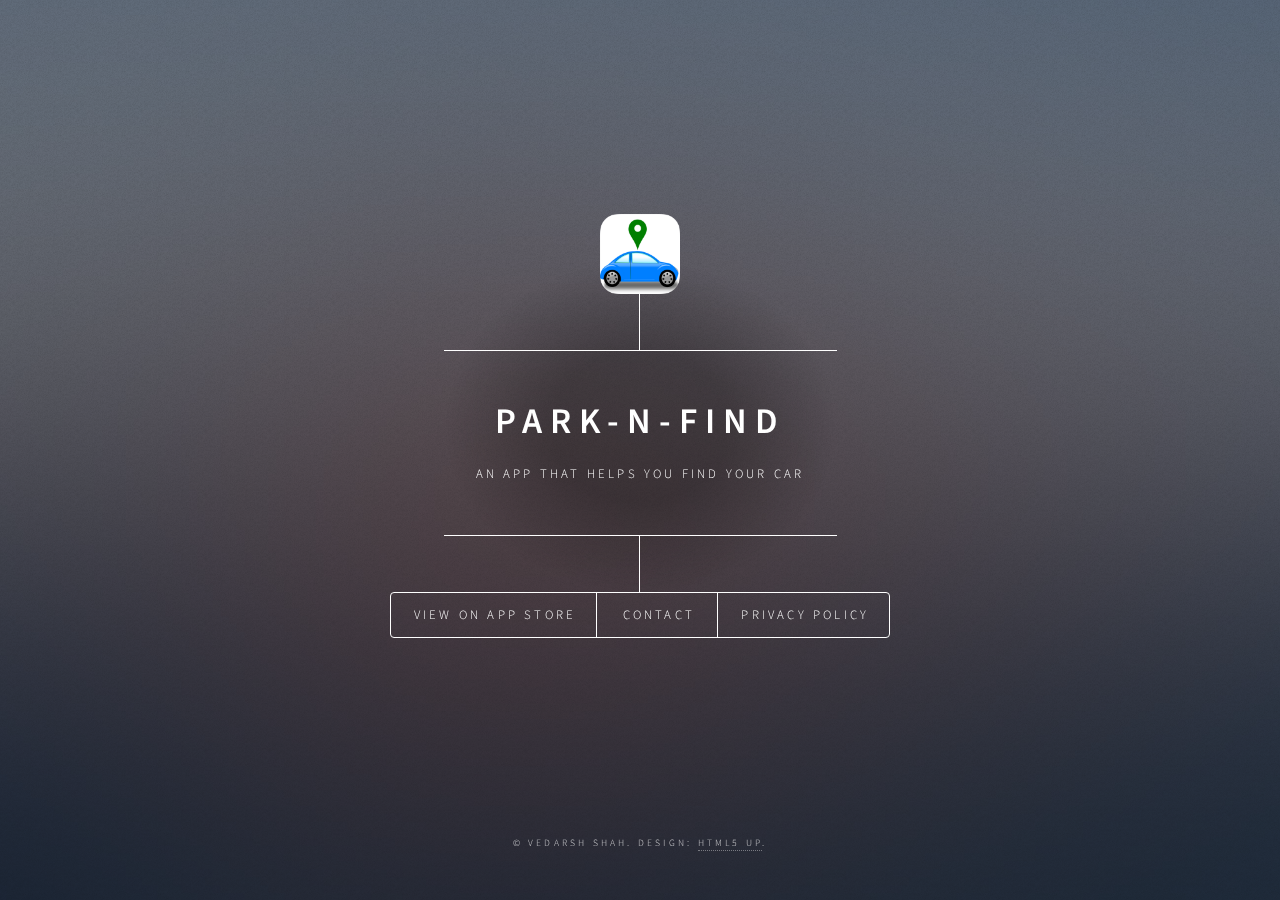
<file: park-n-find/index.html>
<!DOCTYPE HTML>
<!--
	Dimension by HTML5 UP
	html5up.net | @ajlkn
	Free for personal and commercial use under the CCA 3.0 license (html5up.net/license)
-->
<html>
	<head>
		<title>Park-N-Find | Vedarsh Shah</title>
		<meta charset="utf-8" />
		<meta name="viewport" content="width=device-width, initial-scale=1, user-scalable=no" />
		<link rel="stylesheet" href="assets/css/main.css" />
        <link rel="icon" sizes="32x32" href="../favicon-32.png" />
		<link rel="icon" sizes="128x128" href="../favicon-128.png" />
		<link rel="icon" sizes="180x180" href="../favicon-180.png" />
		<link rel="apple-touch-icon-precomposed" href="../favicon-180.png" />
		<link rel="icon" sizes="192x192" href="../favicon-192.png" />
		<noscript><link rel="stylesheet" href="assets/css/noscript.css" /></noscript>
        <script src="../csi.min.js"></script>
	</head>
	<body class="is-preload">

		<!-- Wrapper -->
			<div id="wrapper">

				<!-- Header -->
					<header id="header">
						<!-- <div class="logo">
							<span class="icon fa-gem"></span>  
						</div> -->
                        <img src="images/park-n-find-icon.png" style="width: 5em">
						<div class="content">
							<div class="inner">
								<h1>Park-N-Find</h1>
								<p>An app that helps you find your car</p>
							</div>
						</div>
						<nav>
							<ul>
								<li><a href="https://apps.apple.com/app/id1068711953">View on App Store</a></li>
                                <li><a href="#contact-park-n-find">Contact</a></li>
								<li><a href="#privacy-policy">Privacy Policy</a></li>
							</ul>
						</nav>
					</header>

				<!-- Main -->
				<div id="main">

					<!-- Contact -->
					<article id="contact-park-n-find">
						<h2 class="major">Contact</h2>
						<p>Hi there! I'm Vedarsh Shah, developer of Park-N-Find.</p>
						<p>You can contact me regarding Park-N-Find at <a href="mailto:park-n-find@vedarsh.com">park-n-find@vedarsh.com</a>.</p>
						<p>Learn more about me <a href="/">here</a>.</p>
					</article>

					<!-- Privacy Policy -->
					<article id="privacy-policy">
						<h2 class="major">Privacy Policy</h2>
						<p>Park-N-Find does not collect, transmit, or sell data of any kind. Park-N-Find does not use third-party scripts or analytics software. Park-N-Find does not know who you are. </p>
						<h3>Location Data</h3>
						<p>Park-N-Find requests access to location information provided by your mobile device to display your location in the in-app map and to know where you parked your car. Park-N-Find stores the location of your parked car on your mobile device. The location information Park-N-Find accesses or stores never leaves your mobile device. You may change Park-N-Find's permissions and access to location information in your mobile device's settings.</p>
						<h3>Other Data</h3>
						<p>Park-N-Find does not access any data other than location data.</p>
						<p>This policy was last updated on August 23, 2022. If you have questions or comments about this notice, contact me at <a href="mailto:park-n-find@vedarsh.com">park-n-find@vedarsh.com</a>.</p>
						<!-- Below is a privacy policy generated by Termly. The privacy policy above supersedes the one generated by Termly. It has been kept only for reference purposes. -->	
						<!-- <div data-include="privacy-policy.html"></div> -->
					</article>

				</div>

				<!-- Footer -->
				<footer id="footer">
					<p class="copyright">&copy; Vedarsh Shah. Design: <a href="https://html5up.net">HTML5 UP</a>.</p>
				</footer>

			</div>

		<!-- BG -->
		<div id="bg"></div>

		<!-- Scripts -->
		<script src="assets/js/jquery.min.js"></script>
		<script src="assets/js/browser.min.js"></script>
		<script src="assets/js/breakpoints.min.js"></script>
		<script src="assets/js/util.js"></script>
		<script src="assets/js/main.js"></script>

	</body>
</html>
</file>
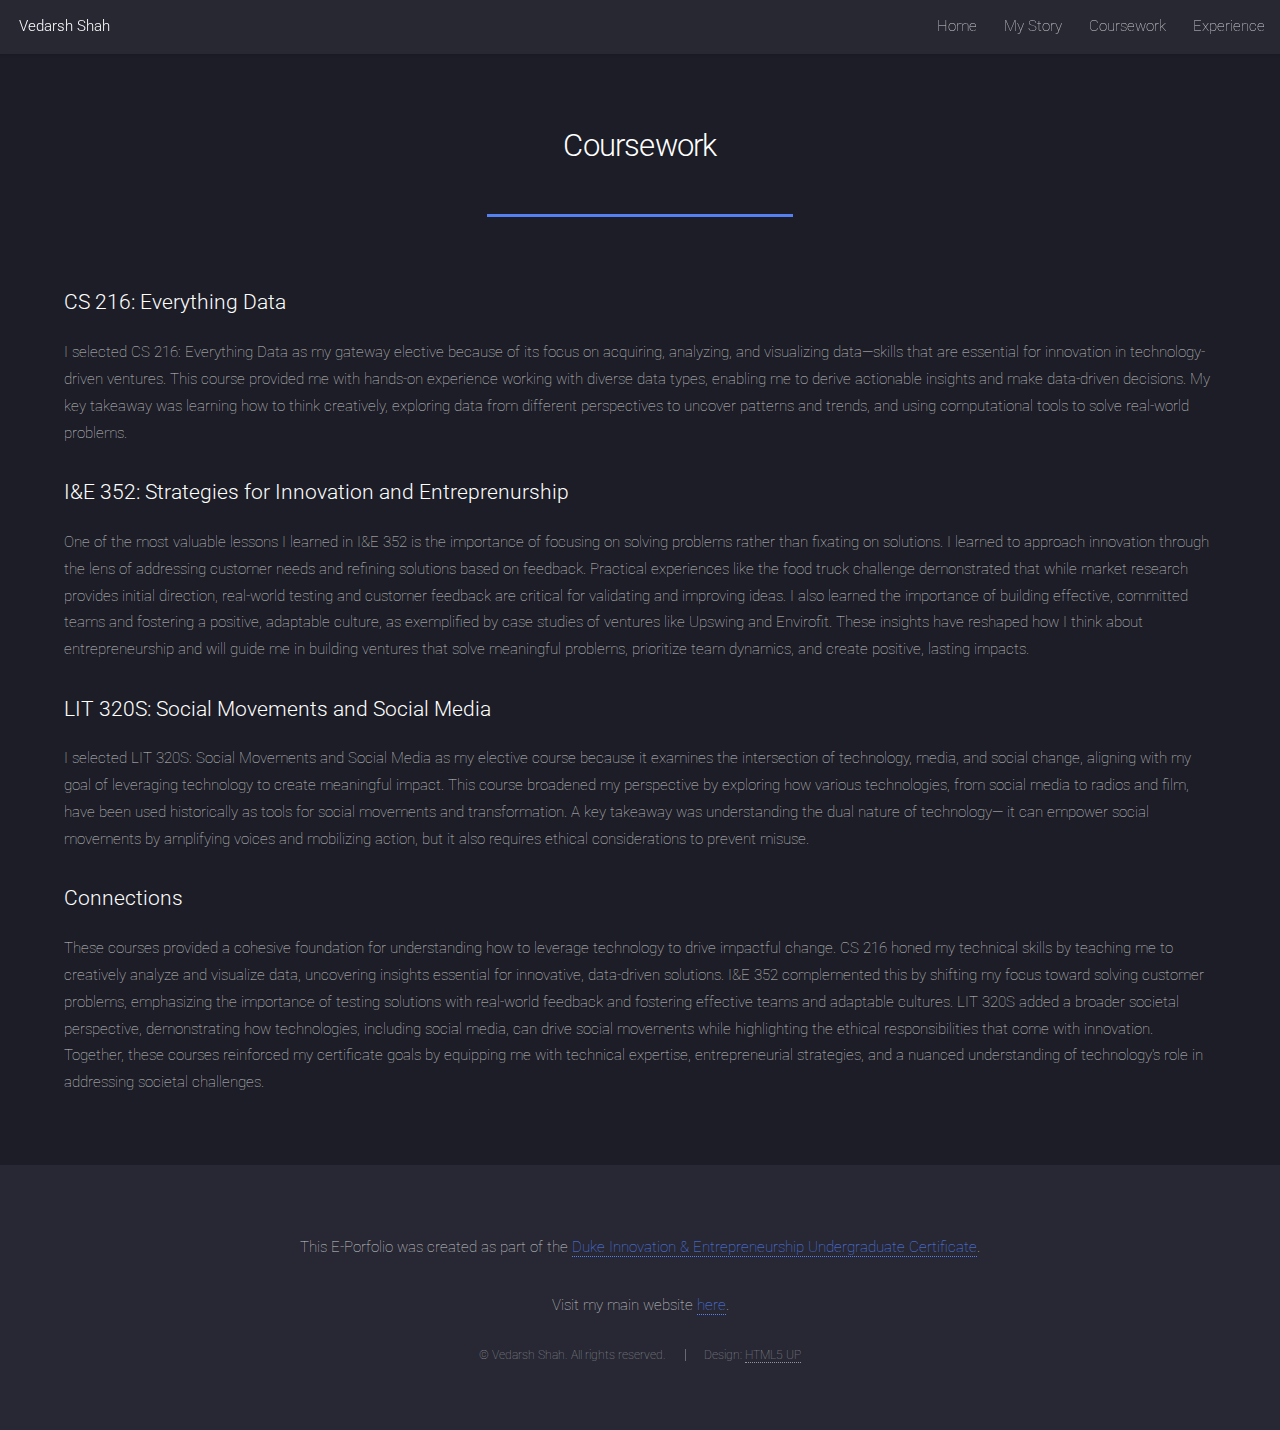
<file: ie/coursework.html>
<!DOCTYPE HTML>
<html>
	<head>
		<title>Coursework - Vedarsh Shah Duke I&E E-Portfolio</title>
		<meta charset="utf-8" />
		<meta name="viewport" content="width=device-width, initial-scale=1, user-scalable=no" />
		<link rel="stylesheet" href="assets/css/main.css" />
		<noscript><link rel="stylesheet" href="assets/css/noscript.css" /></noscript>
	</head>
	<body class="is-preload">
		<div id="page-wrapper">

			<!-- Header -->
			<header id="header">
				<h1 id="logo"><a href="/">Vedarsh Shah</a></h1>
				<nav id="nav">
					<ul>
						<li><a href="index.html">Home</a></li>
						<li><a href="my-story.html">My Story</a></li>
						<li><a href="coursework.html">Coursework</a></li>
						<li>
							<a>Experience</a>
							<ul>
								<li><a href="optum-internship.html">Optum Internship</a></li>
								<li><a href="fidelity-internship.html">Fidelity Internship</a></li>
							</ul>
						</li>
					</ul>
				</nav>
			</header>

			<!-- Main -->
				<div id="main" class="wrapper style1">
					<div class="container">
						<header class="major">
							<h2>Coursework</h2>
						</header>

						<!-- Content -->
							<section id="content">
								<h3>CS 216: Everything Data</h3>
                                <p>
                                    I selected CS 216: Everything Data as my gateway elective because of its focus on
                                    acquiring, analyzing, and visualizing data—skills that are essential for innovation
                                    in technology-driven ventures. This course provided me with hands-on experience
                                    working with diverse data types, enabling me to derive actionable insights and make
                                    data-driven decisions. My key takeaway was learning how to think creatively,
                                    exploring data from different perspectives to uncover patterns and trends, and using
                                    computational tools to solve real-world problems.
                                </p>
                                <h3>I&E 352: Strategies for Innovation and Entreprenurship</h3>
                                <p>
                                    One of the most valuable lessons I learned in I&E 352 is the importance of focusing
                                    on solving problems rather than fixating on solutions. I learned to approach
                                    innovation through the lens of addressing customer needs and refining solutions
                                    based on feedback. Practical experiences like the food truck challenge demonstrated
                                    that while market research provides initial direction, real-world testing and
                                    customer feedback are critical for validating and improving ideas. I also learned
                                    the importance of building effective, committed teams and fostering a positive,
                                    adaptable culture, as exemplified by case studies of ventures like Upswing and
                                    Envirofit. These insights have reshaped how I think about entrepreneurship and will
                                    guide me in building ventures that solve meaningful problems, prioritize team
                                    dynamics, and create positive, lasting impacts.
                                </p>
                                <h3>LIT 320S: Social Movements and Social Media</h3>
                                <p>
                                    I selected LIT 320S: Social Movements and Social Media as my elective course
                                    because it examines the intersection of technology, media, and social change,
                                    aligning with my goal of leveraging technology to create meaningful impact. This
                                    course broadened my perspective by exploring how various technologies, from social
                                    media to radios and film, have been used historically as tools for social movements
                                    and transformation. A key takeaway was understanding the dual nature of technology—
                                    it can empower social movements by amplifying voices and mobilizing action, but it
                                    also requires ethical considerations to prevent misuse.
                                </p>
                                <h3>Connections</h3>
                                <p>
                                    These courses provided a cohesive foundation for understanding how to leverage
                                    technology to drive impactful change. CS 216 honed my technical skills by teaching
                                    me to creatively analyze and visualize data, uncovering insights essential for
                                    innovative, data-driven solutions. I&E 352 complemented this by shifting my focus
                                    toward solving customer problems, emphasizing the importance of testing solutions
                                    with real-world feedback and fostering effective teams and adaptable cultures. LIT
                                    320S added a broader societal perspective, demonstrating how technologies,
                                    including social media, can drive social movements while highlighting the ethical
                                    responsibilities that come with innovation. Together, these courses reinforced my
                                    certificate goals by equipping me with technical expertise, entrepreneurial
                                    strategies, and a nuanced understanding of technology's role in addressing societal
                                    challenges.
                                </p>
							</section>

					</div>
				</div>

			<!-- Footer -->
				<footer id="footer">
					<p>
						This E-Porfolio was created as part of the
						<a href="https://entrepreneurship.duke.edu/education/undergrad-certificate/">Duke Innovation &
						Entrepreneurship Undergraduate Certificate</a>.
					</p>
					<p>
						Visit my main website <a href="/">here</a>.
					</p>
					<ul class="copyright">
						<li>&copy; Vedarsh Shah. All rights reserved.</li><li>Design: <a href="http://html5up.net">HTML5 UP</a></li>
					</ul>
				</footer>

		</div>

		<!-- Scripts -->
			<script src="assets/js/jquery.min.js"></script>
			<script src="assets/js/jquery.scrolly.min.js"></script>
			<script src="assets/js/jquery.dropotron.min.js"></script>
			<script src="assets/js/jquery.scrollex.min.js"></script>
			<script src="assets/js/browser.min.js"></script>
			<script src="assets/js/breakpoints.min.js"></script>
			<script src="assets/js/util.js"></script>
			<script src="assets/js/main.js"></script>

	</body>
</html>
</file>
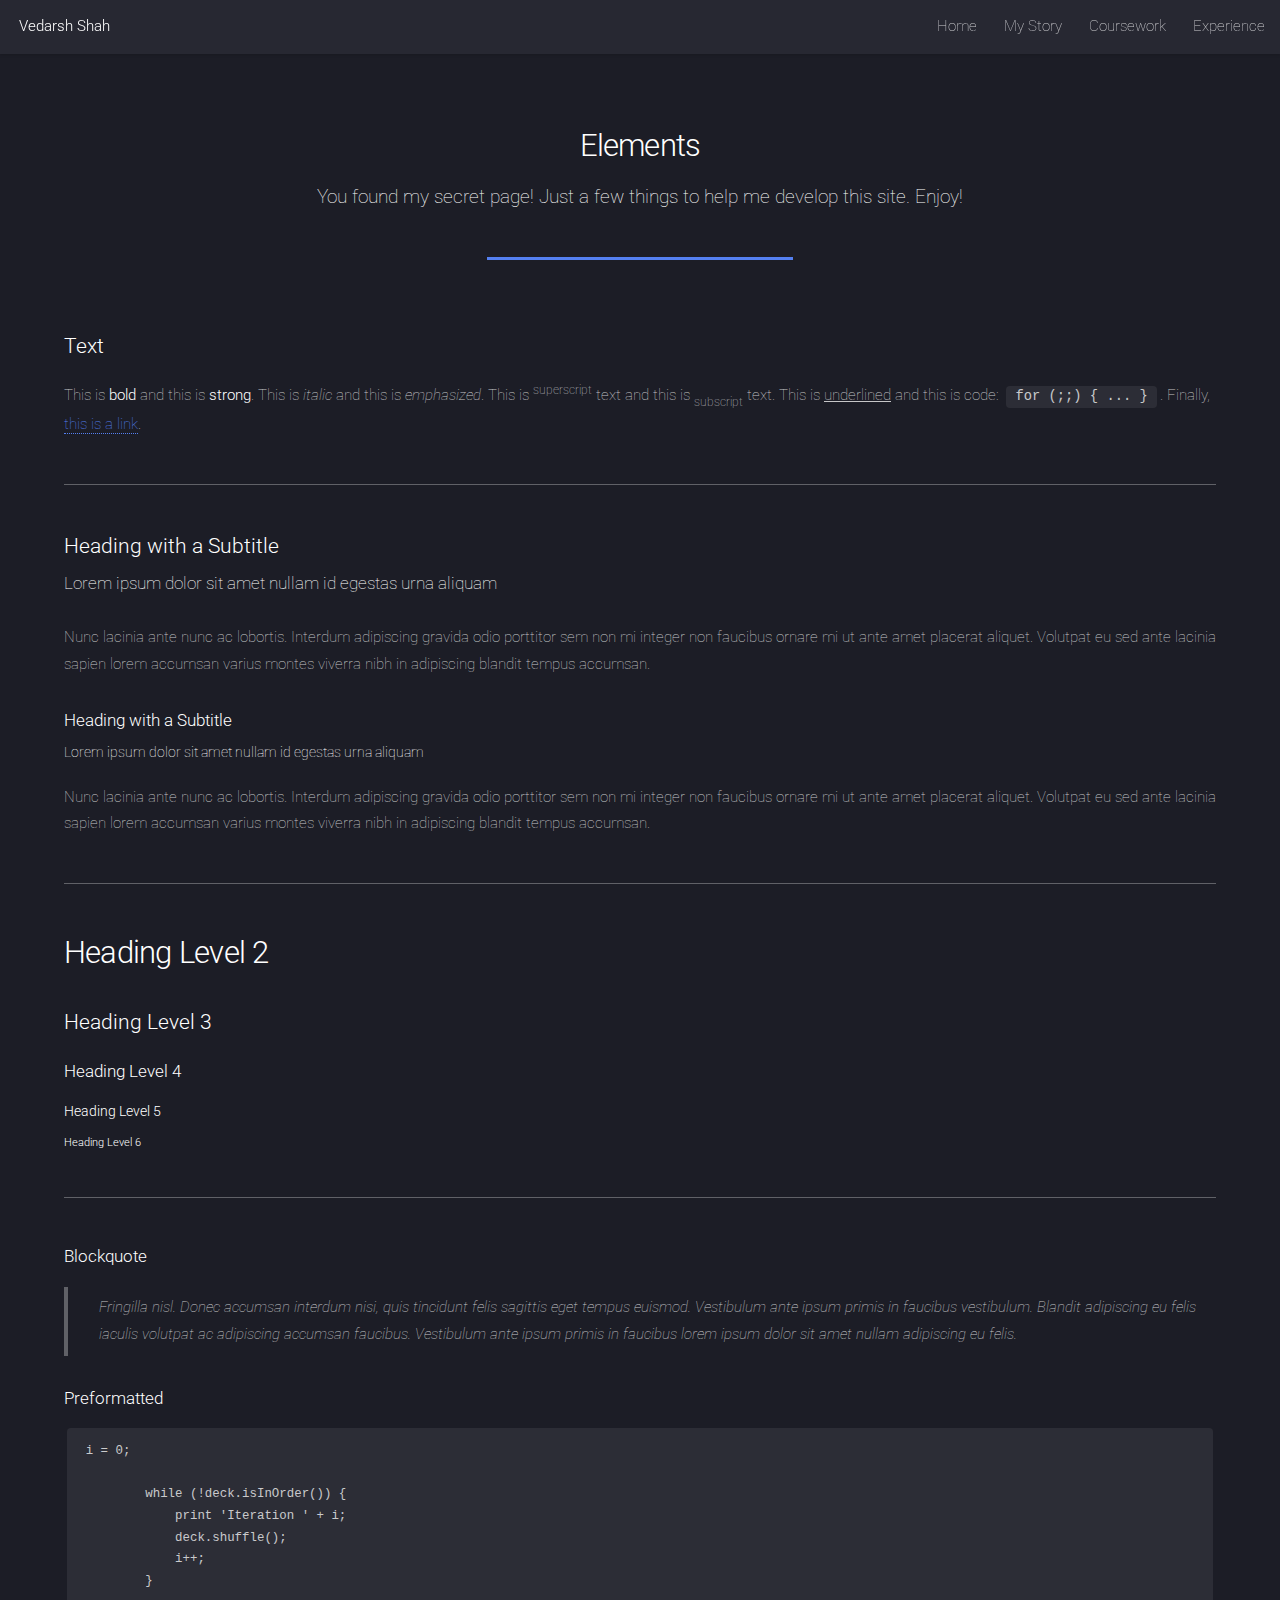
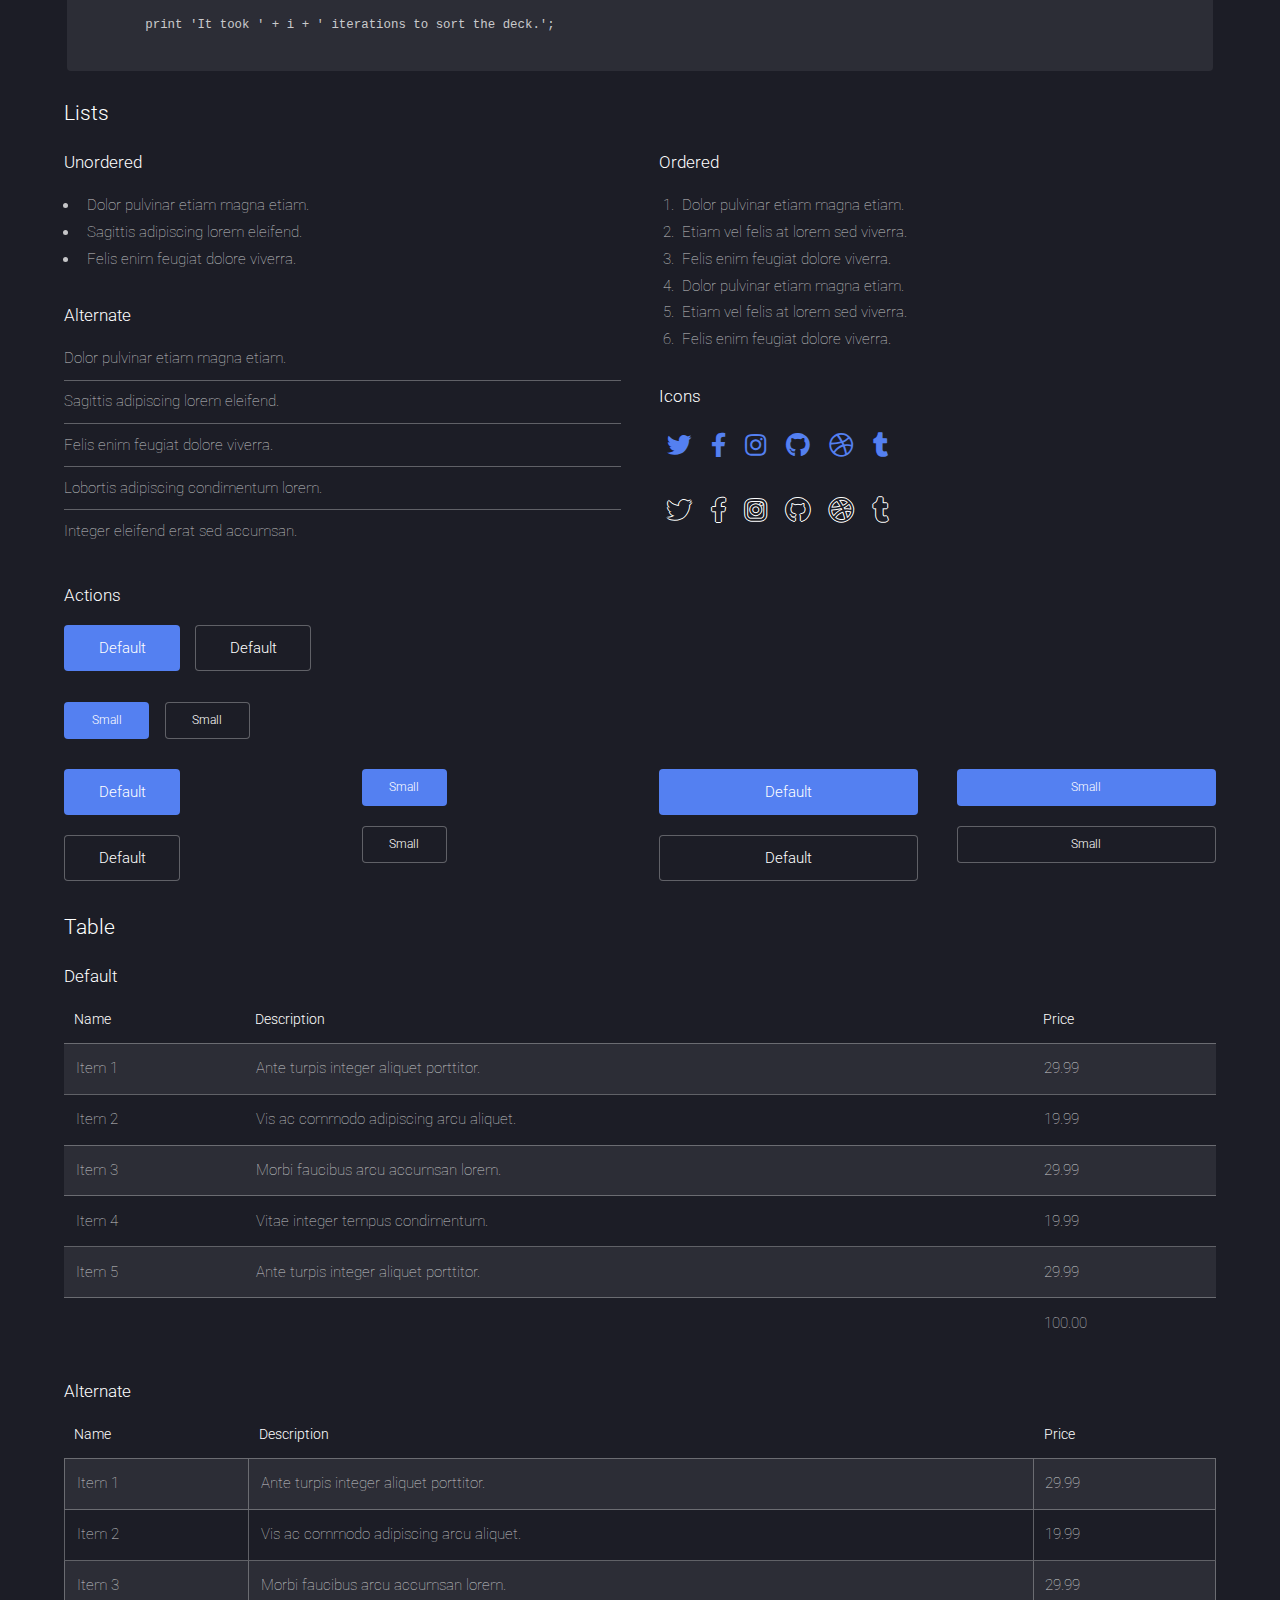
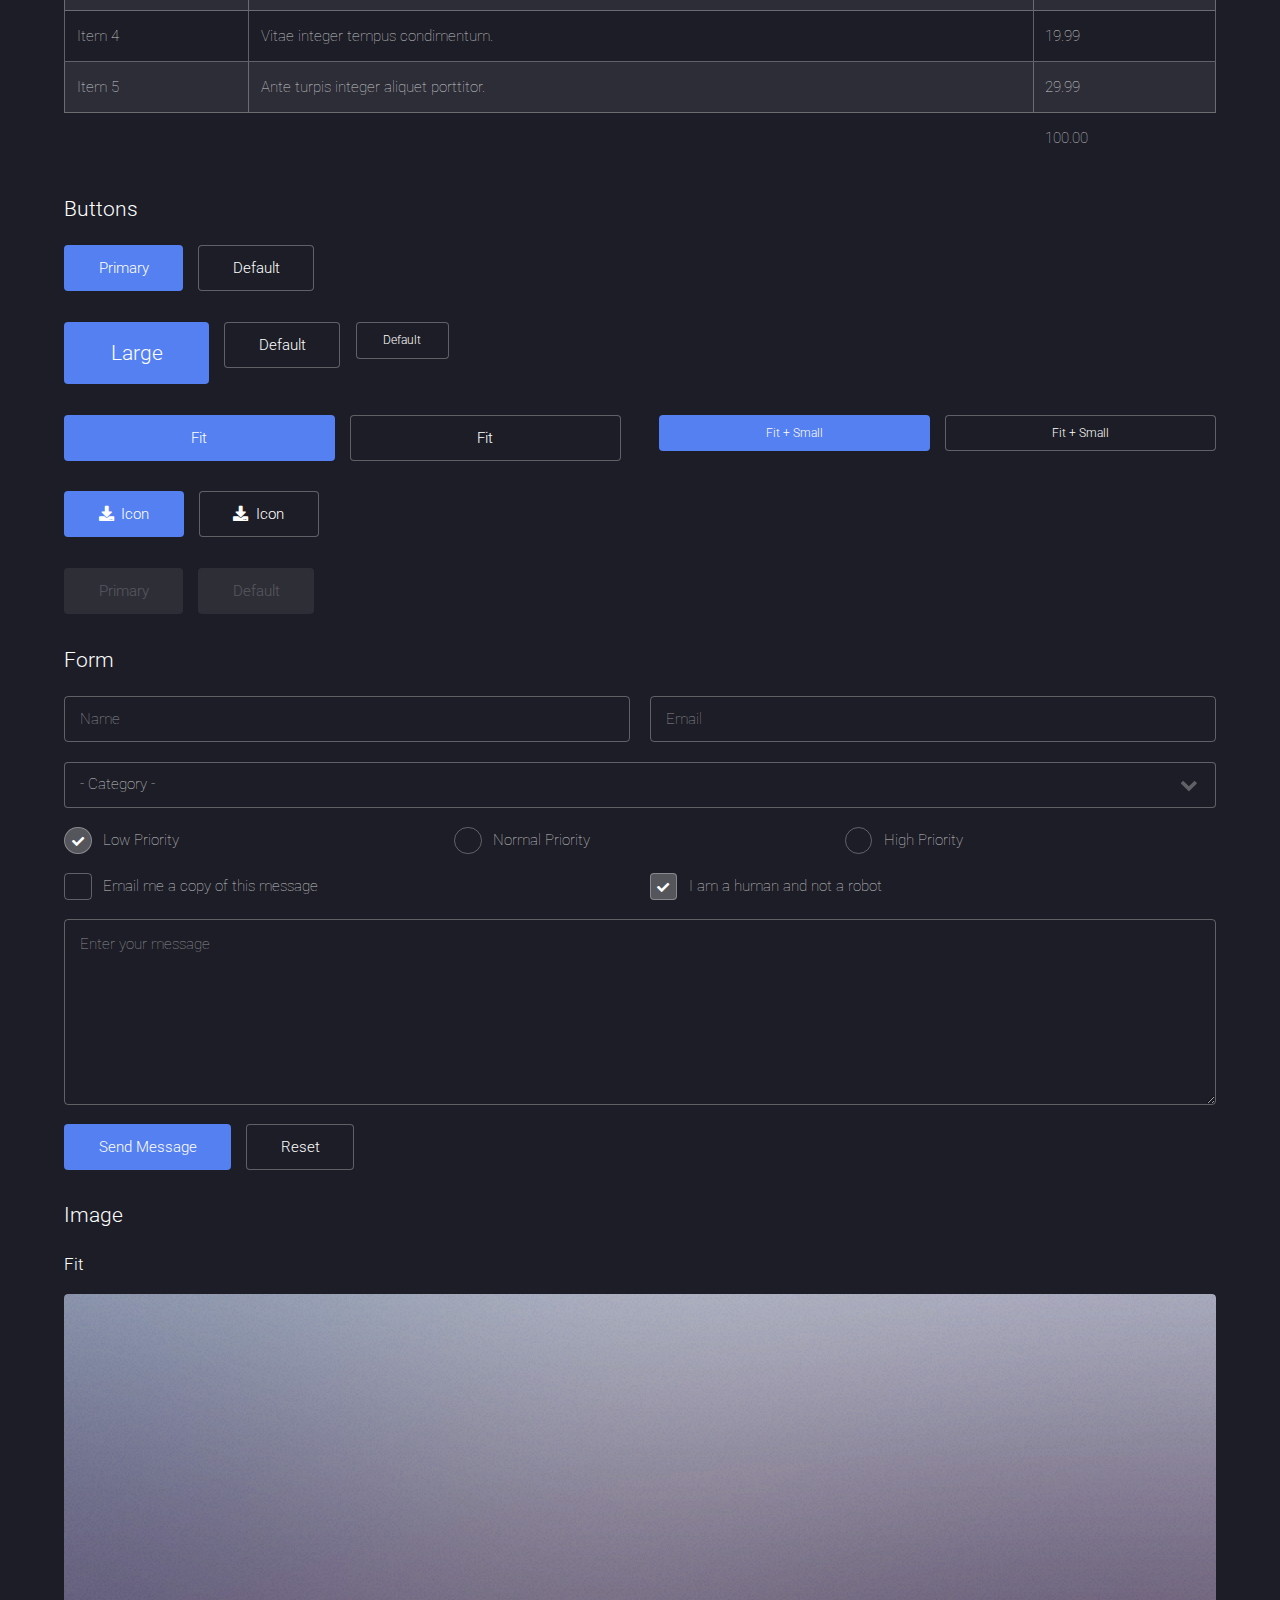
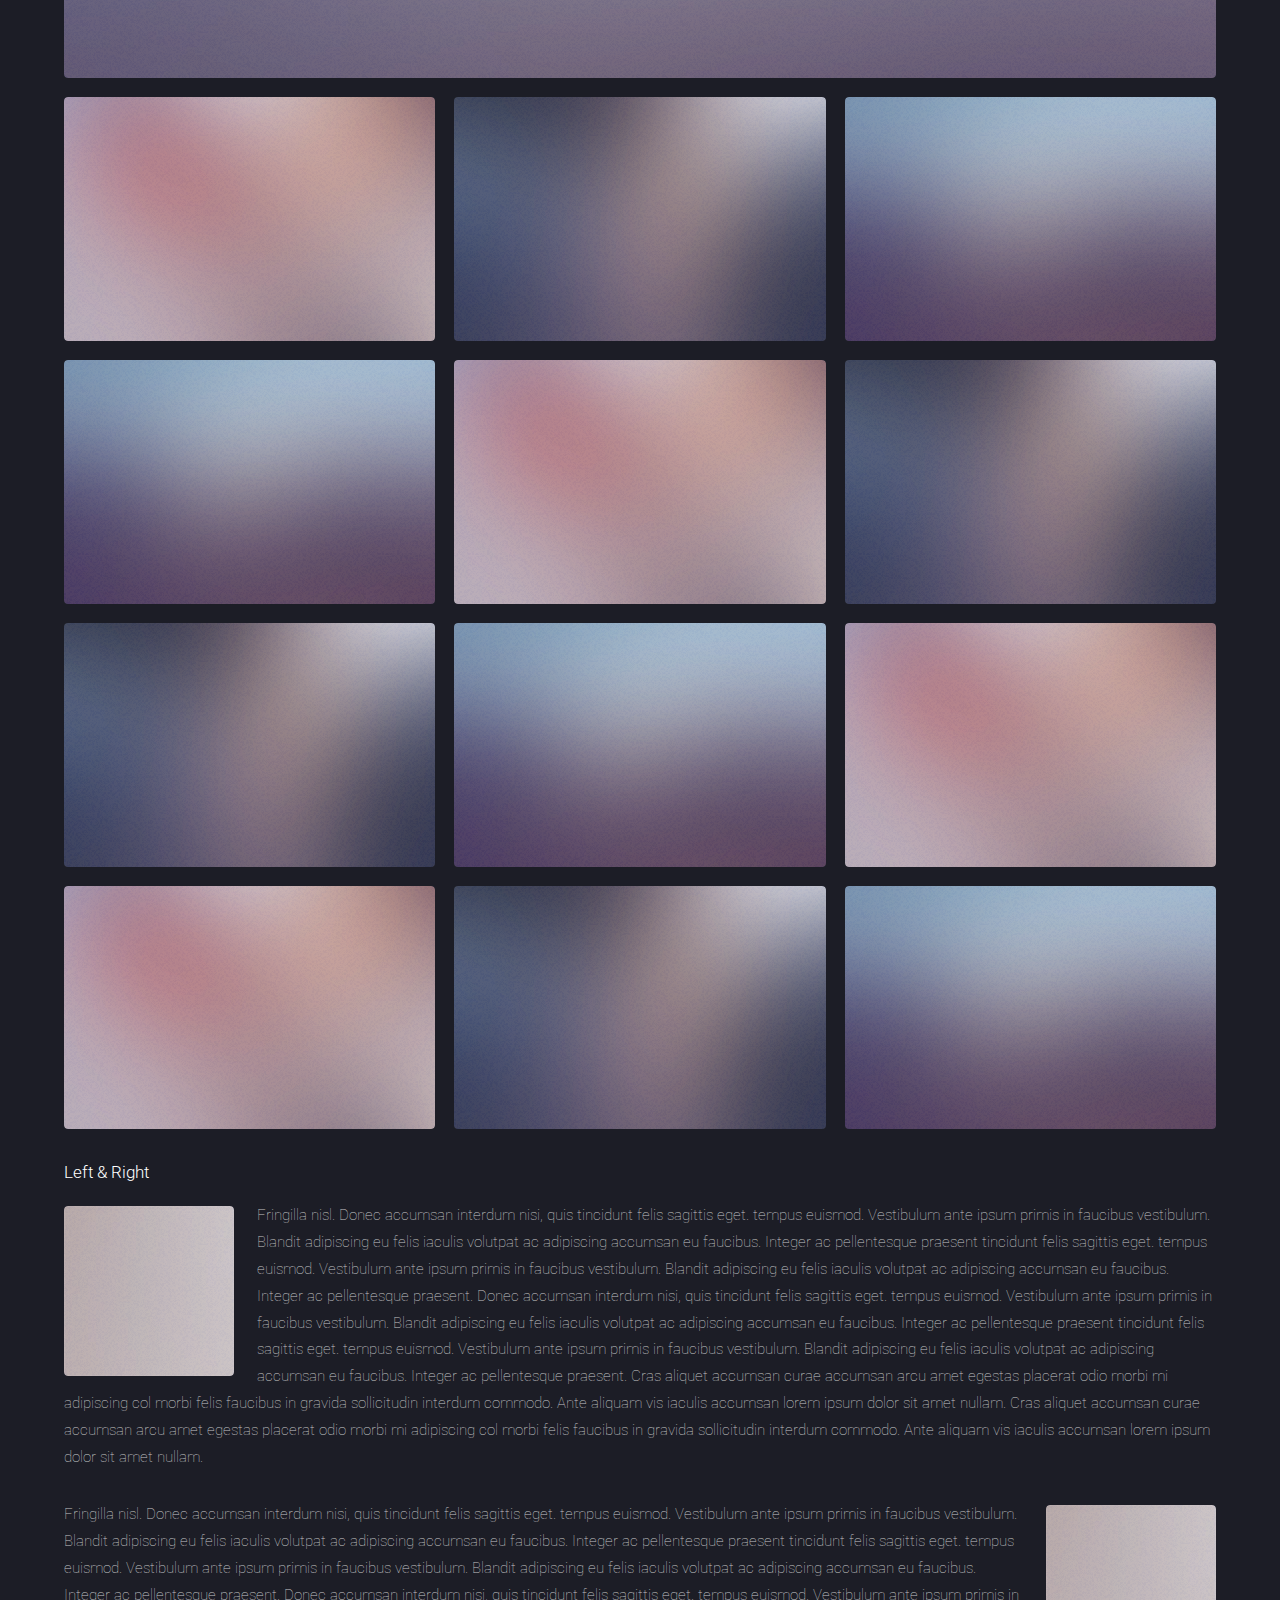
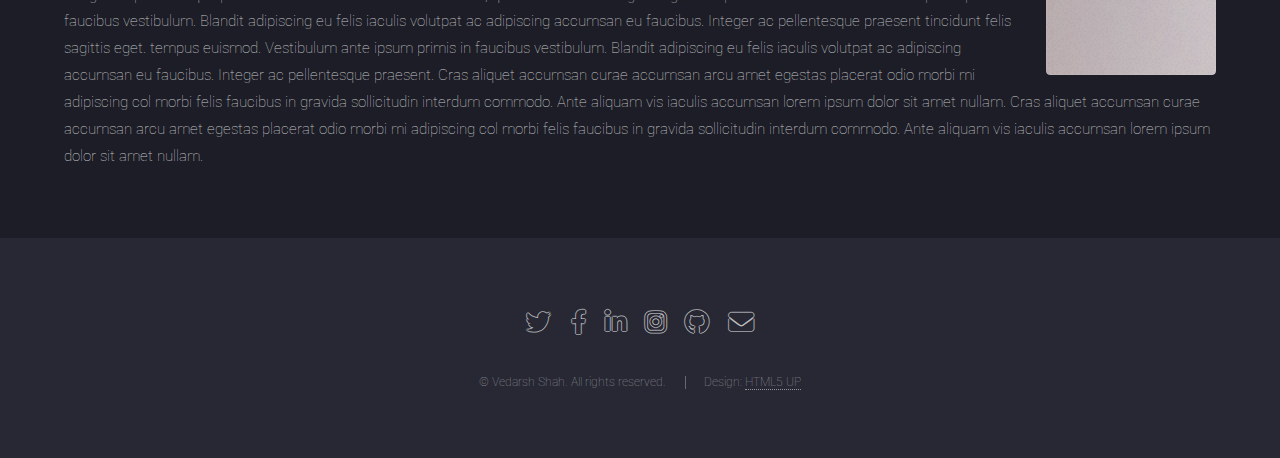
<file: ie/elements.html>
<!DOCTYPE HTML>
<html>
	<head>
		<title>Vedarsh Shah Duke I&E E-Portfolio</title>
		<meta charset="utf-8" />
		<meta name="viewport" content="width=device-width, initial-scale=1, user-scalable=no" />
		<link rel="stylesheet" href="assets/css/main.css" />
		<noscript><link rel="stylesheet" href="assets/css/noscript.css" /></noscript>
	</head>
	<body class="is-preload">
		<div id="page-wrapper">

			<!-- Header -->
			<header id="header">
				<h1 id="logo"><a href="/">Vedarsh Shah</a></h1>
				<nav id="nav">
					<ul>
						<li><a href="index.html">Home</a></li>
						<li><a href="my-story.html">My Story</a></li>
						<li><a href="coursework.html">Coursework</a></li>
						<li>
							<a>Experience</a>
							<ul>
								<li><a href="optum-internship.html">Optum Internship</a></li>
								<li><a href="fidelity-internship.html">Fidelity Internship</a></li>
							</ul>
						</li>
					</ul>
				</nav>
			</header>

			<!-- Main -->
				<div id="main" class="wrapper style1">
					<div class="container">
						<header class="major">
							<h2>Elements</h2>
							<p>You found my secret page! Just a few things to help me develop this site. Enjoy!</p>
						</header>

						<!-- Text -->
							<section>
								<h3>Text</h3>
								<p>This is <b>bold</b> and this is <strong>strong</strong>. This is <i>italic</i> and this is <em>emphasized</em>.
								This is <sup>superscript</sup> text and this is <sub>subscript</sub> text.
								This is <u>underlined</u> and this is code: <code>for (;;) { ... }</code>. Finally, <a href="#">this is a link</a>.</p>

								<hr />

								<header>
									<h3>Heading with a Subtitle</h3>
									<p>Lorem ipsum dolor sit amet nullam id egestas urna aliquam</p>
								</header>
								<p>Nunc lacinia ante nunc ac lobortis. Interdum adipiscing gravida odio porttitor sem non mi integer non faucibus ornare mi ut ante amet placerat aliquet. Volutpat eu sed ante lacinia sapien lorem accumsan varius montes viverra nibh in adipiscing blandit tempus accumsan.</p>
								<header>
									<h4>Heading with a Subtitle</h4>
									<p>Lorem ipsum dolor sit amet nullam id egestas urna aliquam</p>
								</header>
								<p>Nunc lacinia ante nunc ac lobortis. Interdum adipiscing gravida odio porttitor sem non mi integer non faucibus ornare mi ut ante amet placerat aliquet. Volutpat eu sed ante lacinia sapien lorem accumsan varius montes viverra nibh in adipiscing blandit tempus accumsan.</p>

								<hr />

								<h2>Heading Level 2</h2>
								<h3>Heading Level 3</h3>
								<h4>Heading Level 4</h4>
								<h5>Heading Level 5</h5>
								<h6>Heading Level 6</h6>

								<hr />

								<h4>Blockquote</h4>
								<blockquote>Fringilla nisl. Donec accumsan interdum nisi, quis tincidunt felis sagittis eget tempus euismod. Vestibulum ante ipsum primis in faucibus vestibulum. Blandit adipiscing eu felis iaculis volutpat ac adipiscing accumsan faucibus. Vestibulum ante ipsum primis in faucibus lorem ipsum dolor sit amet nullam adipiscing eu felis.</blockquote>

								<h4>Preformatted</h4>
								<pre><code>i = 0;

	while (!deck.isInOrder()) {
	    print 'Iteration ' + i;
	    deck.shuffle();
	    i++;
	}

	print 'It took ' + i + ' iterations to sort the deck.';
	</code></pre>
							</section>

						<!-- Lists -->
							<section>
								<h3>Lists</h3>
								<div class="row">
									<div class="col-6 col-12-xsmall">

										<h4>Unordered</h4>
										<ul>
											<li>Dolor pulvinar etiam magna etiam.</li>
											<li>Sagittis adipiscing lorem eleifend.</li>
											<li>Felis enim feugiat dolore viverra.</li>
										</ul>

										<h4>Alternate</h4>
										<ul class="alt">
											<li>Dolor pulvinar etiam magna etiam.</li>
											<li>Sagittis adipiscing lorem eleifend.</li>
											<li>Felis enim feugiat dolore viverra.</li>
											<li>Lobortis adipiscing condimentum lorem.</li>
											<li>Integer eleifend erat sed accumsan.</li>
										</ul>

									</div>
									<div class="col-6 col-12-xsmall">

										<h4>Ordered</h4>
										<ol>
											<li>Dolor pulvinar etiam magna etiam.</li>
											<li>Etiam vel felis at lorem sed viverra.</li>
											<li>Felis enim feugiat dolore viverra.</li>
											<li>Dolor pulvinar etiam magna etiam.</li>
											<li>Etiam vel felis at lorem sed viverra.</li>
											<li>Felis enim feugiat dolore viverra.</li>
										</ol>

										<h4>Icons</h4>
										<ul class="icons">
											<li><a href="#" class="icon brands fa-twitter"><span class="label">Twitter</span></a></li>
											<li><a href="#" class="icon brands fa-facebook-f"><span class="label">Facebook</span></a></li>
											<li><a href="#" class="icon brands fa-instagram"><span class="label">Instagram</span></a></li>
											<li><a href="#" class="icon brands fa-github"><span class="label">Github</span></a></li>
											<li><a href="#" class="icon brands fa-dribbble"><span class="label">Dribbble</span></a></li>
											<li><a href="#" class="icon brands fa-tumblr"><span class="label">Tumblr</span></a></li>
										</ul>
										<ul class="icons">
											<li><a href="#" class="icon brands alt fa-twitter"><span class="label">Twitter</span></a></li>
											<li><a href="#" class="icon brands alt fa-facebook-f"><span class="label">Facebook</span></a></li>
											<li><a href="#" class="icon brands alt fa-instagram"><span class="label">Instagram</span></a></li>
											<li><a href="#" class="icon brands alt fa-github"><span class="label">Github</span></a></li>
											<li><a href="#" class="icon brands alt fa-dribbble"><span class="label">Dribbble</span></a></li>
											<li><a href="#" class="icon brands alt fa-tumblr"><span class="label">Tumblr</span></a></li>
										</ul>

									</div>
								</div>

								<h4>Actions</h4>
								<ul class="actions">
									<li><a href="#" class="button primary">Default</a></li>
									<li><a href="#" class="button">Default</a></li>
								</ul>
								<ul class="actions small">
									<li><a href="#" class="button primary small">Small</a></li>
									<li><a href="#" class="button small">Small</a></li>
								</ul>
								<div class="row">
									<div class="col-3 col-6-medium col-12-xsmall">
										<ul class="actions stacked">
											<li><a href="#" class="button primary">Default</a></li>
											<li><a href="#" class="button">Default</a></li>
										</ul>
									</div>
									<div class="col-3 col-6-medium col-12-xsmall">
										<ul class="actions stacked">
											<li><a href="#" class="button primary small">Small</a></li>
											<li><a href="#" class="button small">Small</a></li>
										</ul>
									</div>
									<div class="col-3 col-6-medium col-12-xsmall">
										<ul class="actions stacked">
											<li><a href="#" class="button primary fit">Default</a></li>
											<li><a href="#" class="button fit">Default</a></li>
										</ul>
									</div>
									<div class="col-3 col-6-medium col-12-xsmall">
										<ul class="actions stacked">
											<li><a href="#" class="button primary small fit">Small</a></li>
											<li><a href="#" class="button small fit">Small</a></li>
										</ul>
									</div>
								</div>
							</section>

						<!-- Table -->
							<section>
								<h3>Table</h3>
								<h4>Default</h4>
								<div class="table-wrapper">
									<table>
										<thead>
											<tr>
												<th>Name</th>
												<th>Description</th>
												<th>Price</th>
											</tr>
										</thead>
										<tbody>
											<tr>
												<td>Item 1</td>
												<td>Ante turpis integer aliquet porttitor.</td>
												<td>29.99</td>
											</tr>
											<tr>
												<td>Item 2</td>
												<td>Vis ac commodo adipiscing arcu aliquet.</td>
												<td>19.99</td>
											</tr>
											<tr>
												<td>Item 3</td>
												<td> Morbi faucibus arcu accumsan lorem.</td>
												<td>29.99</td>
											</tr>
											<tr>
												<td>Item 4</td>
												<td>Vitae integer tempus condimentum.</td>
												<td>19.99</td>
											</tr>
											<tr>
												<td>Item 5</td>
												<td>Ante turpis integer aliquet porttitor.</td>
												<td>29.99</td>
											</tr>
										</tbody>
										<tfoot>
											<tr>
												<td colspan="2"></td>
												<td>100.00</td>
											</tr>
										</tfoot>
									</table>
								</div>
								<h4>Alternate</h4>
								<div class="table-wrapper">
									<table class="alt">
										<thead>
											<tr>
												<th>Name</th>
												<th>Description</th>
												<th>Price</th>
											</tr>
										</thead>
										<tbody>
											<tr>
												<td>Item 1</td>
												<td>Ante turpis integer aliquet porttitor.</td>
												<td>29.99</td>
											</tr>
											<tr>
												<td>Item 2</td>
												<td>Vis ac commodo adipiscing arcu aliquet.</td>
												<td>19.99</td>
											</tr>
											<tr>
												<td>Item 3</td>
												<td> Morbi faucibus arcu accumsan lorem.</td>
												<td>29.99</td>
											</tr>
											<tr>
												<td>Item 4</td>
												<td>Vitae integer tempus condimentum.</td>
												<td>19.99</td>
											</tr>
											<tr>
												<td>Item 5</td>
												<td>Ante turpis integer aliquet porttitor.</td>
												<td>29.99</td>
											</tr>
										</tbody>
										<tfoot>
											<tr>
												<td colspan="2"></td>
												<td>100.00</td>
											</tr>
										</tfoot>
									</table>
								</div>
							</section>

						<!-- Buttons -->
							<section>
								<h3>Buttons</h3>
								<ul class="actions">
									<li><a href="#" class="button primary">Primary</a></li>
									<li><a href="#" class="button">Default</a></li>
								</ul>
								<ul class="actions">
									<li><a href="#" class="button primary large">Large</a></li>
									<li><a href="#" class="button">Default</a></li>
									<li><a href="#" class="button small">Default</a></li>
								</ul>
								<div class="row">
									<div class="col-6 col-12-xsmall">
										<ul class="actions fit">
											<li><a href="#" class="button primary fit">Fit</a></li>
											<li><a href="#" class="button fit">Fit</a></li>
										</ul>
									</div>
									<div class="col-6 col-12-xsmall">
										<ul class="actions fit small">
											<li><a href="#" class="button primary fit small">Fit + Small</a></li>
											<li><a href="#" class="button fit small">Fit + Small</a></li>
										</ul>
									</div>
								</div>
								<ul class="actions">
									<li><a href="#" class="button primary icon solid fa-download">Icon</a></li>
									<li><a href="#" class="button icon solid fa-download">Icon</a></li>
								</ul>
								<ul class="actions">
									<li><span class="button primary disabled">Primary</span></li>
									<li><span class="button disabled">Default</span></li>
								</ul>
							</section>

						<!-- Form -->
							<section>
								<h3>Form</h3>
								<form method="post" action="#">
									<div class="row gtr-uniform gtr-50">
										<div class="col-6 col-12-xsmall">
											<input type="text" name="name" id="name" value="" placeholder="Name" />
										</div>
										<div class="col-6 col-12-xsmall">
											<input type="email" name="email" id="email" value="" placeholder="Email" />
										</div>
										<div class="col-12">
											<select name="category" id="category">
												<option value="">- Category -</option>
												<option value="1">Manufacturing</option>
												<option value="1">Shipping</option>
												<option value="1">Administration</option>
												<option value="1">Human Resources</option>
											</select>
										</div>
										<div class="col-4 col-12-medium">
											<input type="radio" id="priority-low" name="priority" checked>
											<label for="priority-low">Low Priority</label>
										</div>
										<div class="col-4 col-12-medium">
											<input type="radio" id="priority-normal" name="priority">
											<label for="priority-normal">Normal Priority</label>
										</div>
										<div class="col-4 col-12-medium">
											<input type="radio" id="priority-high" name="priority">
											<label for="priority-high">High Priority</label>
										</div>
										<div class="col-6 col-12-medium">
											<input type="checkbox" id="copy" name="copy">
											<label for="copy">Email me a copy of this message</label>
										</div>
										<div class="col-6 col-12-medium">
											<input type="checkbox" id="human" name="human" checked>
											<label for="human">I am a human and not a robot</label>
										</div>
										<div class="col-12">
											<textarea name="message" id="message" placeholder="Enter your message" rows="6"></textarea>
										</div>
										<div class="col-12">
											<ul class="actions">
												<li><input type="submit" value="Send Message" class="primary" /></li>
												<li><input type="reset" value="Reset" /></li>
											</ul>
										</div>
									</div>
								</form>
							</section>

						<!-- Image -->
							<section>
								<h3>Image</h3>
								<h4>Fit</h4>
								<div class="box alt">
									<div class="row gtr-50 gtr-uniform">
										<div class="col-12"><span class="image fit"><img src="images/pic07.jpg" alt="" /></span></div>
										<div class="col-4 col-6-xsmall"><span class="image fit"><img src="images/pic02.jpg" alt="" /></span></div>
										<div class="col-4 col-6-xsmall"><span class="image fit"><img src="images/pic03.jpg" alt="" /></span></div>
										<div class="col-4 col-6-xsmall"><span class="image fit"><img src="images/pic04.jpg" alt="" /></span></div>
										<div class="col-4 col-6-xsmall"><span class="image fit"><img src="images/pic04.jpg" alt="" /></span></div>
										<div class="col-4 col-6-xsmall"><span class="image fit"><img src="images/pic02.jpg" alt="" /></span></div>
										<div class="col-4 col-6-xsmall"><span class="image fit"><img src="images/pic03.jpg" alt="" /></span></div>
										<div class="col-4 col-6-xsmall"><span class="image fit"><img src="images/pic03.jpg" alt="" /></span></div>
										<div class="col-4 col-6-xsmall"><span class="image fit"><img src="images/pic04.jpg" alt="" /></span></div>
										<div class="col-4 col-6-xsmall"><span class="image fit"><img src="images/pic02.jpg" alt="" /></span></div>
										<div class="col-4 col-6-xsmall"><span class="image fit"><img src="images/pic02.jpg" alt="" /></span></div>
										<div class="col-4 col-6-xsmall"><span class="image fit"><img src="images/pic03.jpg" alt="" /></span></div>
										<div class="col-4 col-6-xsmall"><span class="image fit"><img src="images/pic04.jpg" alt="" /></span></div>
									</div>
								</div>

								<h4>Left &amp; Right</h4>
								<p><span class="image left"><img src="images/pic08.jpg" alt="" /></span>Fringilla nisl. Donec accumsan interdum nisi, quis tincidunt felis sagittis eget. tempus euismod. Vestibulum ante ipsum primis in faucibus vestibulum. Blandit adipiscing eu felis iaculis volutpat ac adipiscing accumsan eu faucibus. Integer ac pellentesque praesent tincidunt felis sagittis eget. tempus euismod. Vestibulum ante ipsum primis in faucibus vestibulum. Blandit adipiscing eu felis iaculis volutpat ac adipiscing accumsan eu faucibus. Integer ac pellentesque praesent. Donec accumsan interdum nisi, quis tincidunt felis sagittis eget. tempus euismod. Vestibulum ante ipsum primis in faucibus vestibulum. Blandit adipiscing eu felis iaculis volutpat ac adipiscing accumsan eu faucibus. Integer ac pellentesque praesent tincidunt felis sagittis eget. tempus euismod. Vestibulum ante ipsum primis in faucibus vestibulum. Blandit adipiscing eu felis iaculis volutpat ac adipiscing accumsan eu faucibus. Integer ac pellentesque praesent. Cras aliquet accumsan curae accumsan arcu amet egestas placerat odio morbi mi adipiscing col morbi felis faucibus in gravida sollicitudin interdum commodo. Ante aliquam vis iaculis accumsan lorem ipsum dolor sit amet nullam. Cras aliquet accumsan curae accumsan arcu amet egestas placerat odio morbi mi adipiscing col morbi felis faucibus in gravida sollicitudin interdum commodo. Ante aliquam vis iaculis accumsan lorem ipsum dolor sit amet nullam.</p>
								<p><span class="image right"><img src="images/pic08.jpg" alt="" /></span>Fringilla nisl. Donec accumsan interdum nisi, quis tincidunt felis sagittis eget. tempus euismod. Vestibulum ante ipsum primis in faucibus vestibulum. Blandit adipiscing eu felis iaculis volutpat ac adipiscing accumsan eu faucibus. Integer ac pellentesque praesent tincidunt felis sagittis eget. tempus euismod. Vestibulum ante ipsum primis in faucibus vestibulum. Blandit adipiscing eu felis iaculis volutpat ac adipiscing accumsan eu faucibus. Integer ac pellentesque praesent. Donec accumsan interdum nisi, quis tincidunt felis sagittis eget. tempus euismod. Vestibulum ante ipsum primis in faucibus vestibulum. Blandit adipiscing eu felis iaculis volutpat ac adipiscing accumsan eu faucibus. Integer ac pellentesque praesent tincidunt felis sagittis eget. tempus euismod. Vestibulum ante ipsum primis in faucibus vestibulum. Blandit adipiscing eu felis iaculis volutpat ac adipiscing accumsan eu faucibus. Integer ac pellentesque praesent. Cras aliquet accumsan curae accumsan arcu amet egestas placerat odio morbi mi adipiscing col morbi felis faucibus in gravida sollicitudin interdum commodo. Ante aliquam vis iaculis accumsan lorem ipsum dolor sit amet nullam. Cras aliquet accumsan curae accumsan arcu amet egestas placerat odio morbi mi adipiscing col morbi felis faucibus in gravida sollicitudin interdum commodo. Ante aliquam vis iaculis accumsan lorem ipsum dolor sit amet nullam.</p>
							</section>

					</div>
				</div>

			<!-- Footer -->
				<footer id="footer">
					<ul class="icons">
						<li><a href="#" class="icon brands alt fa-twitter"><span class="label">Twitter</span></a></li>
						<li><a href="#" class="icon brands alt fa-facebook-f"><span class="label">Facebook</span></a></li>
						<li><a href="#" class="icon brands alt fa-linkedin-in"><span class="label">LinkedIn</span></a></li>
						<li><a href="#" class="icon brands alt fa-instagram"><span class="label">Instagram</span></a></li>
						<li><a href="#" class="icon brands alt fa-github"><span class="label">GitHub</span></a></li>
						<li><a href="#" class="icon solid alt fa-envelope"><span class="label">Email</span></a></li>
					</ul>
					<ul class="copyright">
						<li>&copy; Vedarsh Shah. All rights reserved.</li><li>Design: <a href="http://html5up.net">HTML5 UP</a></li>
					</ul>
				</footer>

		</div>

		<!-- Scripts -->
			<script src="assets/js/jquery.min.js"></script>
			<script src="assets/js/jquery.scrolly.min.js"></script>
			<script src="assets/js/jquery.dropotron.min.js"></script>
			<script src="assets/js/jquery.scrollex.min.js"></script>
			<script src="assets/js/browser.min.js"></script>
			<script src="assets/js/breakpoints.min.js"></script>
			<script src="assets/js/util.js"></script>
			<script src="assets/js/main.js"></script>

	</body>
</html>
</file>
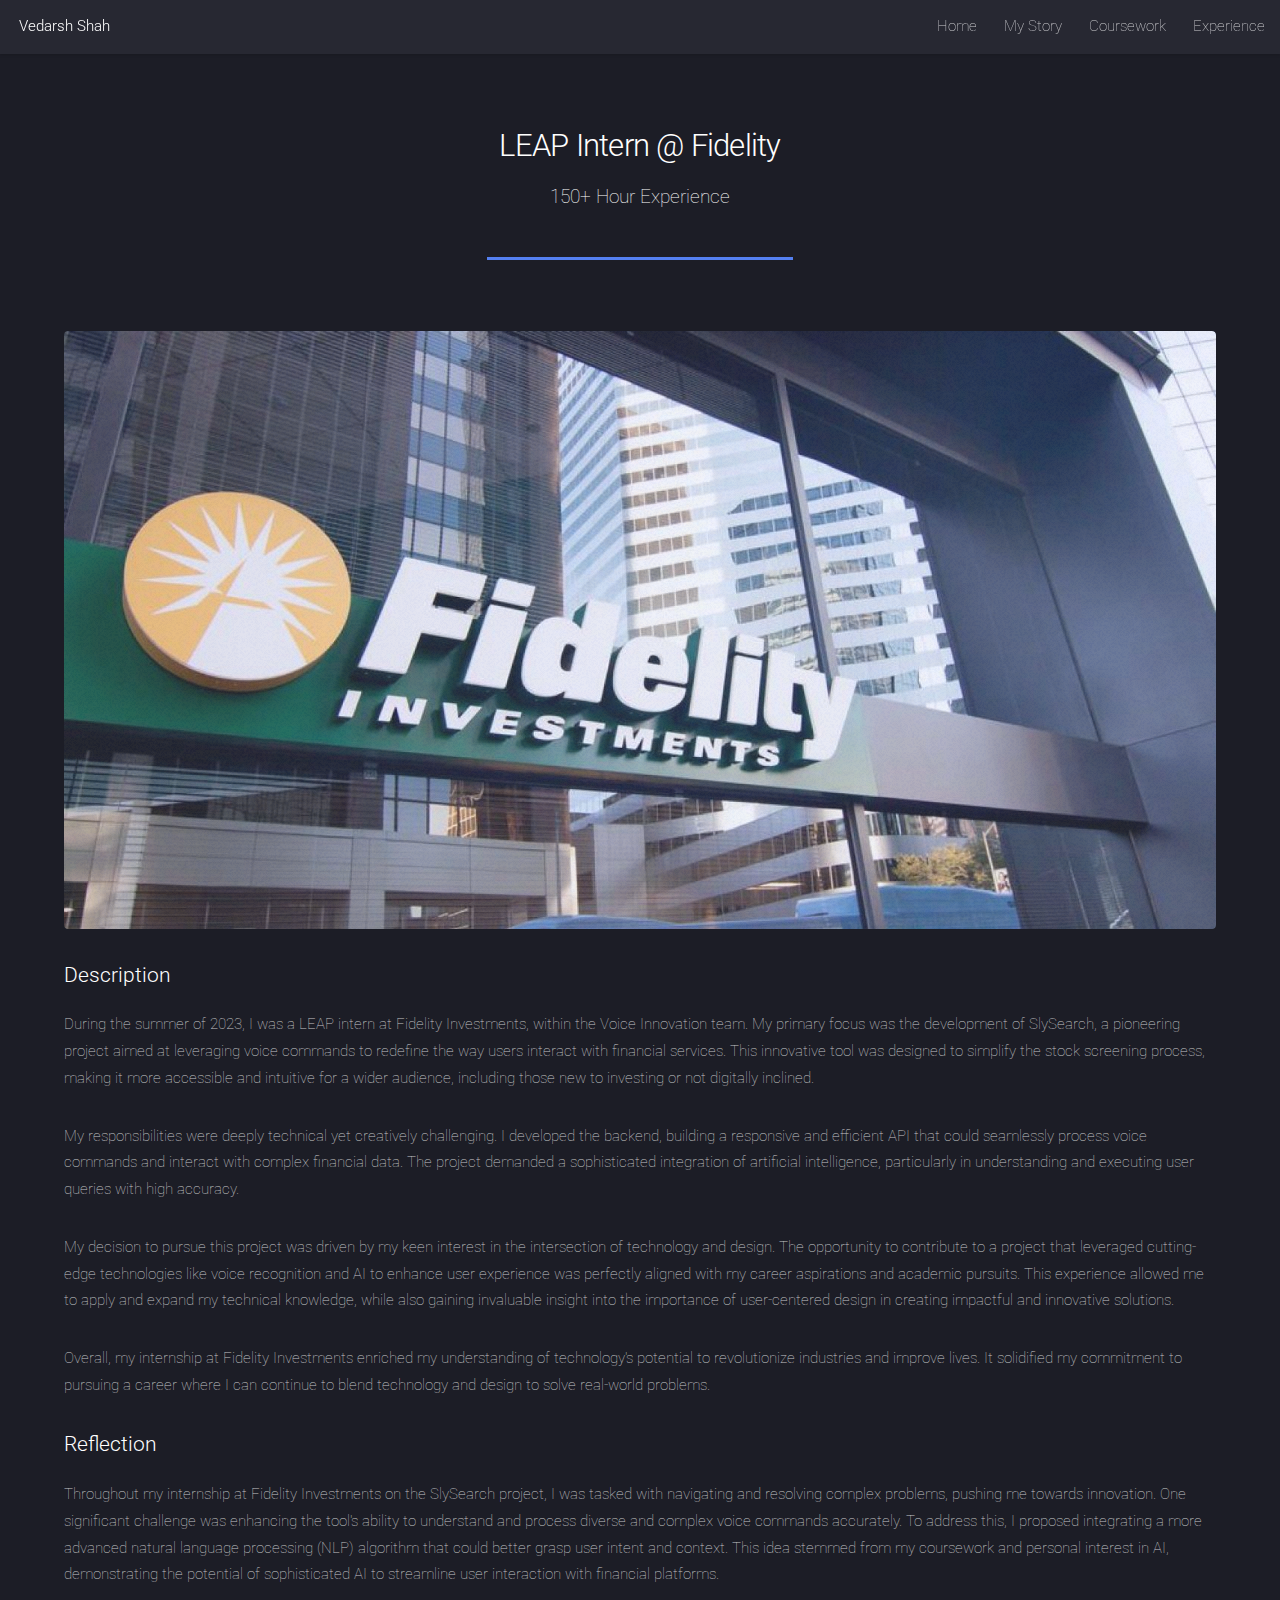
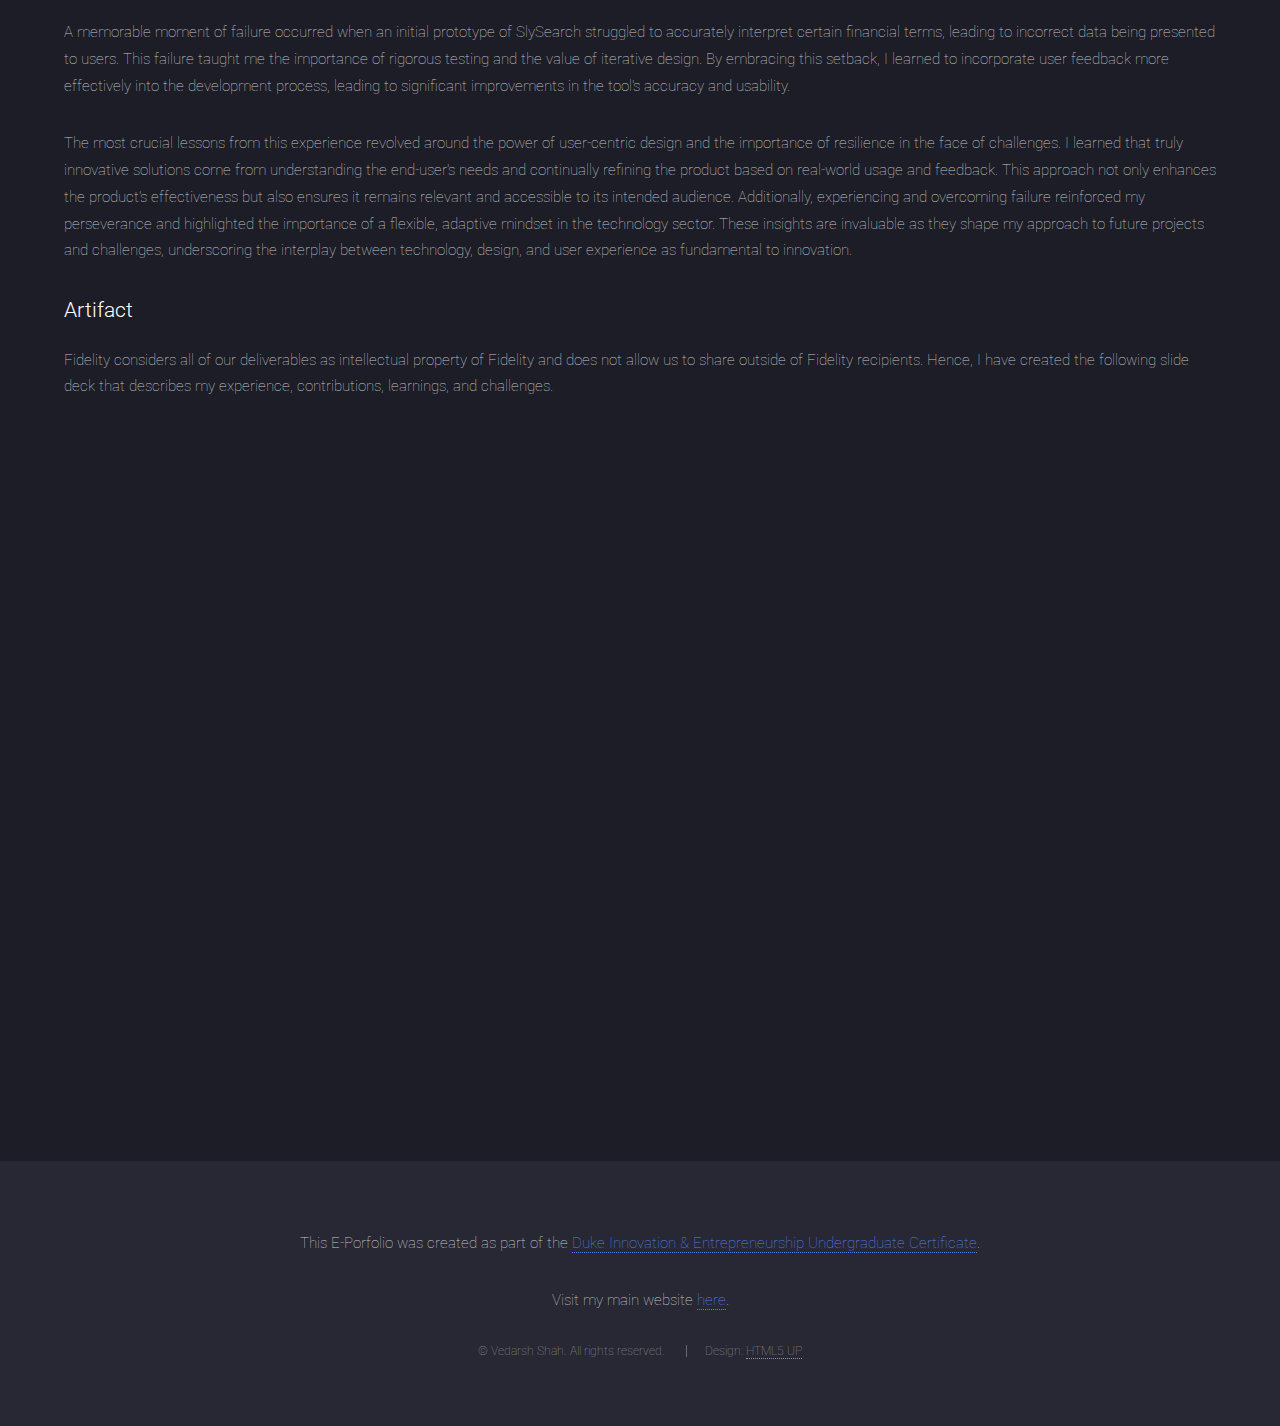
<file: ie/fidelity-internship.html>
<!DOCTYPE HTML>
<html>
	<head>
		<title>Fidelity Internship - Vedarsh Shah Duke I&E E-Portfolio</title>
		<meta charset="utf-8" />
		<meta name="viewport" content="width=device-width, initial-scale=1, user-scalable=no" />
		<link rel="stylesheet" href="assets/css/main.css" />
		<noscript><link rel="stylesheet" href="assets/css/noscript.css" /></noscript>
	</head>
	<body class="is-preload">
		<div id="page-wrapper">

			<!-- Header -->
			<header id="header">
				<h1 id="logo"><a href="/">Vedarsh Shah</a></h1>
				<nav id="nav">
					<ul>
						<li><a href="index.html">Home</a></li>
						<li><a href="my-story.html">My Story</a></li>
						<li><a href="coursework.html">Coursework</a></li>
						<li>
							<a>Experience</a>
							<ul>
								<li><a href="optum-internship.html">Optum Internship</a></li>
								<li><a href="fidelity-internship.html">Fidelity Internship</a></li>
							</ul>
						</li>
					</ul>
				</nav>
			</header>

			<!-- Main -->
				<div id="main" class="wrapper style1">
					<div class="container">
						<header class="major">
							<h2>LEAP Intern @ Fidelity</h2>
							<p>150+ Hour Experience</p>
						</header>

						<!-- Content -->
							<section id="content">
								<a href="#" class="image fit"><img src="images/fidelity-hq.jpg" alt="" /></a>
								<h3>Description</h3>
                                <p>
                                    During the summer of 2023, I was a LEAP intern at Fidelity Investments, within the
									Voice Innovation team. My primary focus was the development of SlySearch, a
									pioneering project aimed at leveraging voice commands to redefine the way users
									interact with financial services. This innovative tool was designed to simplify the
									stock screening process, making it more accessible and intuitive for a wider
									audience, including those new to investing or not digitally inclined.
                                </p>
								<p>
									My responsibilities were deeply technical yet creatively challenging. I developed
									the backend, building a responsive and efficient API that could seamlessly process
									voice commands and interact with complex financial data. The project demanded a
									sophisticated integration of artificial intelligence, particularly in understanding
									and executing user queries with high accuracy.
								</p>
								<p>
									My decision to pursue this project was driven by my keen interest in the
									intersection of technology and design. The opportunity to contribute to a project
									that leveraged cutting-edge technologies like voice recognition and AI to enhance
									user experience was perfectly aligned with my career aspirations and academic
									pursuits. This experience allowed me to apply and expand my technical knowledge,
									while also gaining invaluable insight into the importance of user-centered design in
									creating impactful and innovative solutions.
								</p>
								<p>
									Overall, my internship at Fidelity Investments enriched my understanding of
									technology's potential to revolutionize industries and improve lives. It solidified
									my commitment to pursuing a career where I can continue to blend technology and
									design to solve real-world problems.
								</p>

								<h3>Reflection</h3>
								<p>
									Throughout my internship at Fidelity Investments on the SlySearch project, I was
									tasked with navigating and resolving complex problems, pushing me towards
									innovation. One significant challenge was enhancing the tool's ability to understand
									and process diverse and complex voice commands accurately. To address this, I
									proposed integrating a more advanced natural language processing (NLP) algorithm
									that could better grasp user intent and context. This idea stemmed from my
									coursework and personal interest in AI, demonstrating the potential of sophisticated
									AI to streamline user interaction with financial platforms.
								</p>
								<p>
									A memorable moment of failure occurred when an initial prototype of SlySearch
									struggled to accurately interpret certain financial terms, leading to incorrect data
									being presented to users. This failure taught me the importance of rigorous testing
									and the value of iterative design. By embracing this setback, I learned to
									incorporate user feedback more effectively into the development process, leading to
									significant improvements in the tool's accuracy and usability.
								</p>
								<p>
									The most crucial lessons from this experience revolved around the power of
									user-centric design and the importance of resilience in the face of challenges. I
									learned that truly innovative solutions come from understanding the end-user's needs
									and continually refining the product based on real-world usage and feedback. This
									approach not only enhances the product's effectiveness but also ensures it remains
									relevant and accessible to its intended audience. Additionally, experiencing and
									overcoming failure reinforced my perseverance and highlighted the importance of a
									flexible, adaptive mindset in the technology sector. These insights are invaluable
									as they shape my approach to future projects and challenges, underscoring the
									interplay between technology, design, and user experience as fundamental to
									innovation.
								</p>

								<h3>Artifact</h3>
								<p>
									Fidelity considers all of our deliverables as intellectual property of Fidelity and
									does not allow us to share outside of Fidelity recipients. Hence, I have created the
									following slide deck that describes my experience, contributions, learnings, and
									challenges.
								</p>
								<iframe
								src="https://docs.google.com/presentation/d/e/2PACX-1vSDhYUPc07mJovFhyoNaPG2QdEg3MQ1Ny9y08bpE-XIZcziwzh2u8-EGSD7WjkSajiC-3WptklX0Qhh/embed"
								allowfullscreen="true" mozallowfullscreen="true" webkitallowfullscreen="true"
								style="width: 100%; aspect-ratio: 960/569;"></iframe>
							</section>

					</div>
				</div>

			<!-- Footer -->
				<footer id="footer">
					<p>
						This E-Porfolio was created as part of the
						<a href="https://entrepreneurship.duke.edu/education/undergrad-certificate/">Duke Innovation &
						Entrepreneurship Undergraduate Certificate</a>.
					</p>
					<p>
						Visit my main website <a href="/">here</a>.
					</p>
					<ul class="copyright">
						<li>&copy; Vedarsh Shah. All rights reserved.</li>
						<li>Design: <a href="http://html5up.net">HTML5 UP</a></li>
					</ul>
				</footer>

		</div>

		<!-- Scripts -->
			<script src="assets/js/jquery.min.js"></script>
			<script src="assets/js/jquery.scrolly.min.js"></script>
			<script src="assets/js/jquery.dropotron.min.js"></script>
			<script src="assets/js/jquery.scrollex.min.js"></script>
			<script src="assets/js/browser.min.js"></script>
			<script src="assets/js/breakpoints.min.js"></script>
			<script src="assets/js/util.js"></script>
			<script src="assets/js/main.js"></script>

	</body>
</html>
</file>
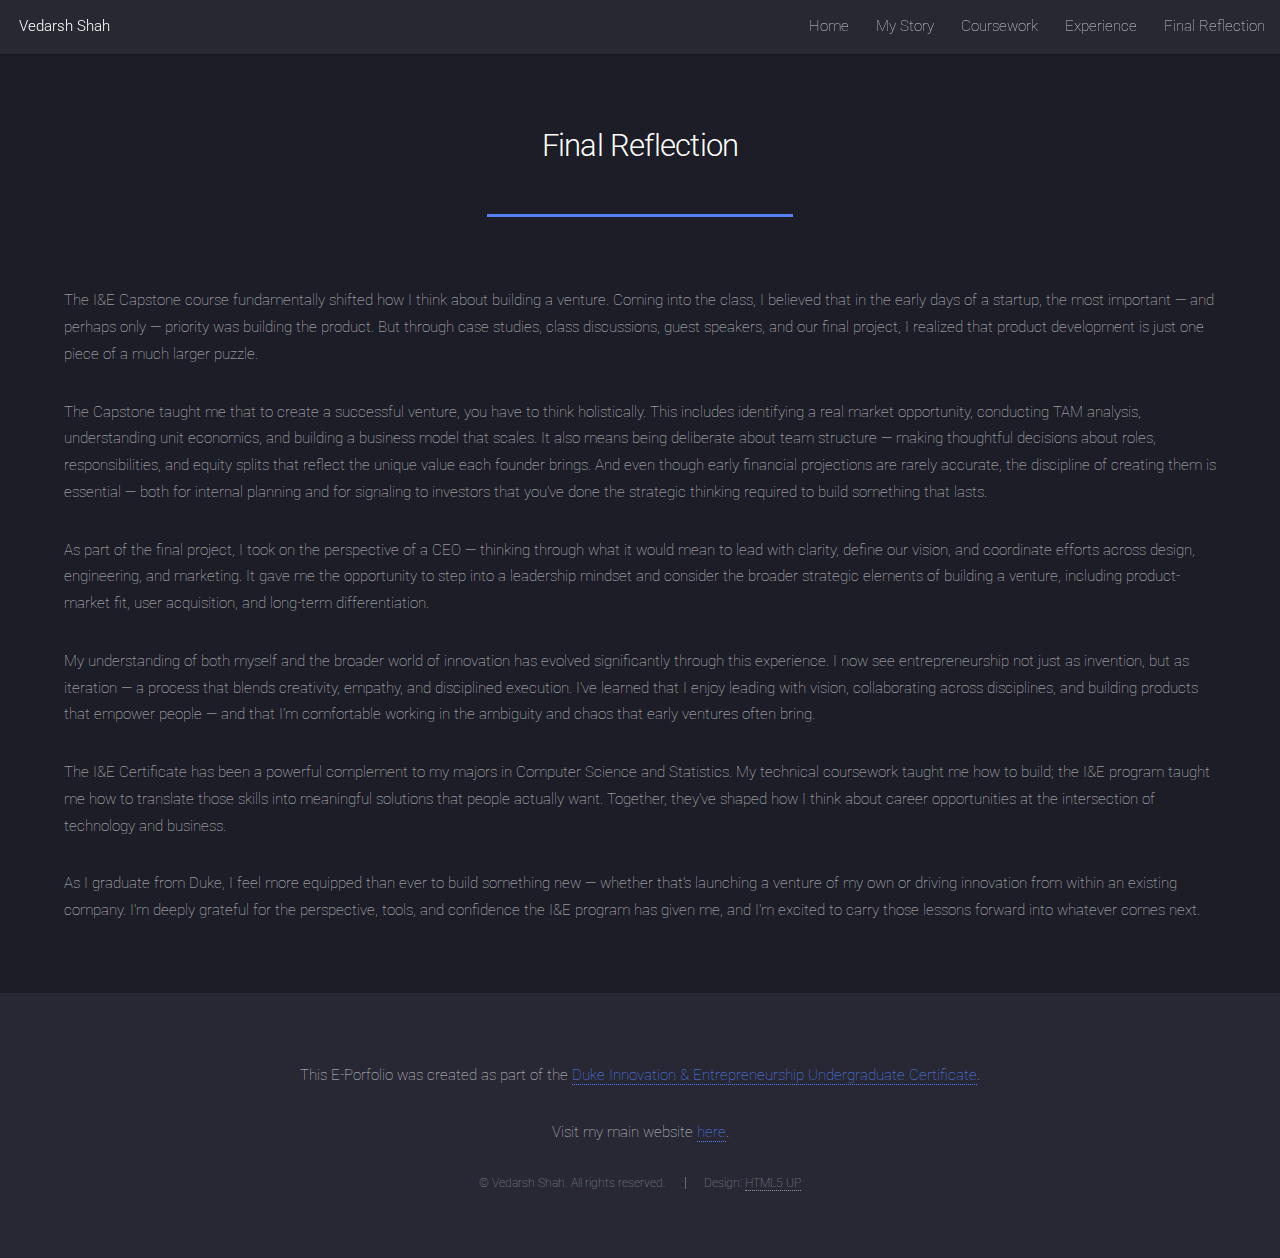
<file: ie/final-reflection.html>
<!DOCTYPE HTML>
<html>
	<head>
		<title>Final Reflection - Vedarsh Shah Duke I&E E-Portfolio</title>
		<meta charset="utf-8" />
		<meta name="viewport" content="width=device-width, initial-scale=1, user-scalable=no" />
		<link rel="stylesheet" href="assets/css/main.css" />
		<noscript><link rel="stylesheet" href="assets/css/noscript.css" /></noscript>
	</head>
	<body class="is-preload">
		<div id="page-wrapper">

			<!-- Header -->
			<header id="header">
				<h1 id="logo"><a href="/">Vedarsh Shah</a></h1>
				<nav id="nav">
					<ul>
						<li><a href="index.html">Home</a></li>
						<li><a href="my-story.html">My Story</a></li>
						<li><a href="coursework.html">Coursework</a></li>
						<li>
							<a>Experience</a>
							<ul>
								<li><a href="optum-internship.html">Optum Internship</a></li>
								<li><a href="fidelity-internship.html">Fidelity Internship</a></li>
							</ul>
						</li>
						<li><a href="final-reflection.html">Final Reflection</a></li>
					</ul>
				</nav>
			</header>

			<!-- Main -->
				<div id="main" class="wrapper style1">
					<div class="container">
						<header class="major">
							<h2>Final Reflection</h2>
						</header>

						<!-- Content -->
							<section id="content">
								<p>
									The I&E Capstone course fundamentally shifted how I think about building a venture.
									Coming into the class, I believed that in the early days of a startup, the most
									important — and perhaps only — priority was building the product. But through case
									studies, class discussions, guest speakers, and our final project, I realized that
									product development is just one piece of a much larger puzzle.
								</p>

								<p>
									The Capstone taught me that to create a successful venture, you have to think
									holistically. This includes identifying a real market opportunity, conducting TAM
									analysis, understanding unit economics, and building a business model that scales.
									It also means being deliberate about team structure — making thoughtful decisions
									about roles, responsibilities, and equity splits that reflect the unique value each
									founder brings. And even though early financial projections are rarely accurate, the
									discipline of creating them is essential — both for internal planning and for
									signaling to investors that you've done the strategic thinking required to build
									something that lasts.
								</p>
								<p>
									As part of the final project, I took on the perspective of a CEO — thinking through
									what it would mean to lead with clarity, define our vision, and coordinate efforts
									across design, engineering, and marketing. It gave me the opportunity to step into a
									leadership mindset and consider the broader strategic elements of building a
									venture, including product-market fit, user acquisition, and long-term
									differentiation.
								</p>
								<p>
									My understanding of both myself and the broader world of innovation has evolved
									significantly through this experience. I now see entrepreneurship not just as
									invention, but as iteration — a process that blends creativity, empathy, and
									disciplined execution. I've learned that I enjoy leading with vision, collaborating
									across disciplines, and building products that empower people — and that I'm
									comfortable working in the ambiguity and chaos that early ventures often bring.
								</p>
								<p>
									The I&E Certificate has been a powerful complement to my majors in Computer Science
									and Statistics. My technical coursework taught me how to build; the I&E program
									taught me how to translate those skills into meaningful solutions that people
									actually want. Together, they've shaped how I think about career opportunities at
									the intersection of technology and business.
								</p>
								<p>
									As I graduate from Duke, I feel more equipped than ever to build something new —
									whether that's launching a venture of my own or driving innovation from within an
									existing company. I'm deeply grateful for the perspective, tools, and confidence the
									I&E program has given me, and I'm excited to carry those lessons forward into
									whatever comes next.
								</p>
							</section>

					</div>
				</div>

			<!-- Footer -->
				<footer id="footer">
					<p>
						This E-Porfolio was created as part of the
						<a href="https://entrepreneurship.duke.edu/education/undergrad-certificate/">Duke Innovation &
						Entrepreneurship Undergraduate Certificate</a>.
					</p>
					<p>
						Visit my main website <a href="/">here</a>.
					</p>
					<ul class="copyright">
						<li>&copy; Vedarsh Shah. All rights reserved.</li><li>Design: <a href="http://html5up.net">HTML5 UP</a></li>
					</ul>
				</footer>

		</div>

		<!-- Scripts -->
			<script src="assets/js/jquery.min.js"></script>
			<script src="assets/js/jquery.scrolly.min.js"></script>
			<script src="assets/js/jquery.dropotron.min.js"></script>
			<script src="assets/js/jquery.scrollex.min.js"></script>
			<script src="assets/js/browser.min.js"></script>
			<script src="assets/js/breakpoints.min.js"></script>
			<script src="assets/js/util.js"></script>
			<script src="assets/js/main.js"></script>

	</body>
</html>
</file>
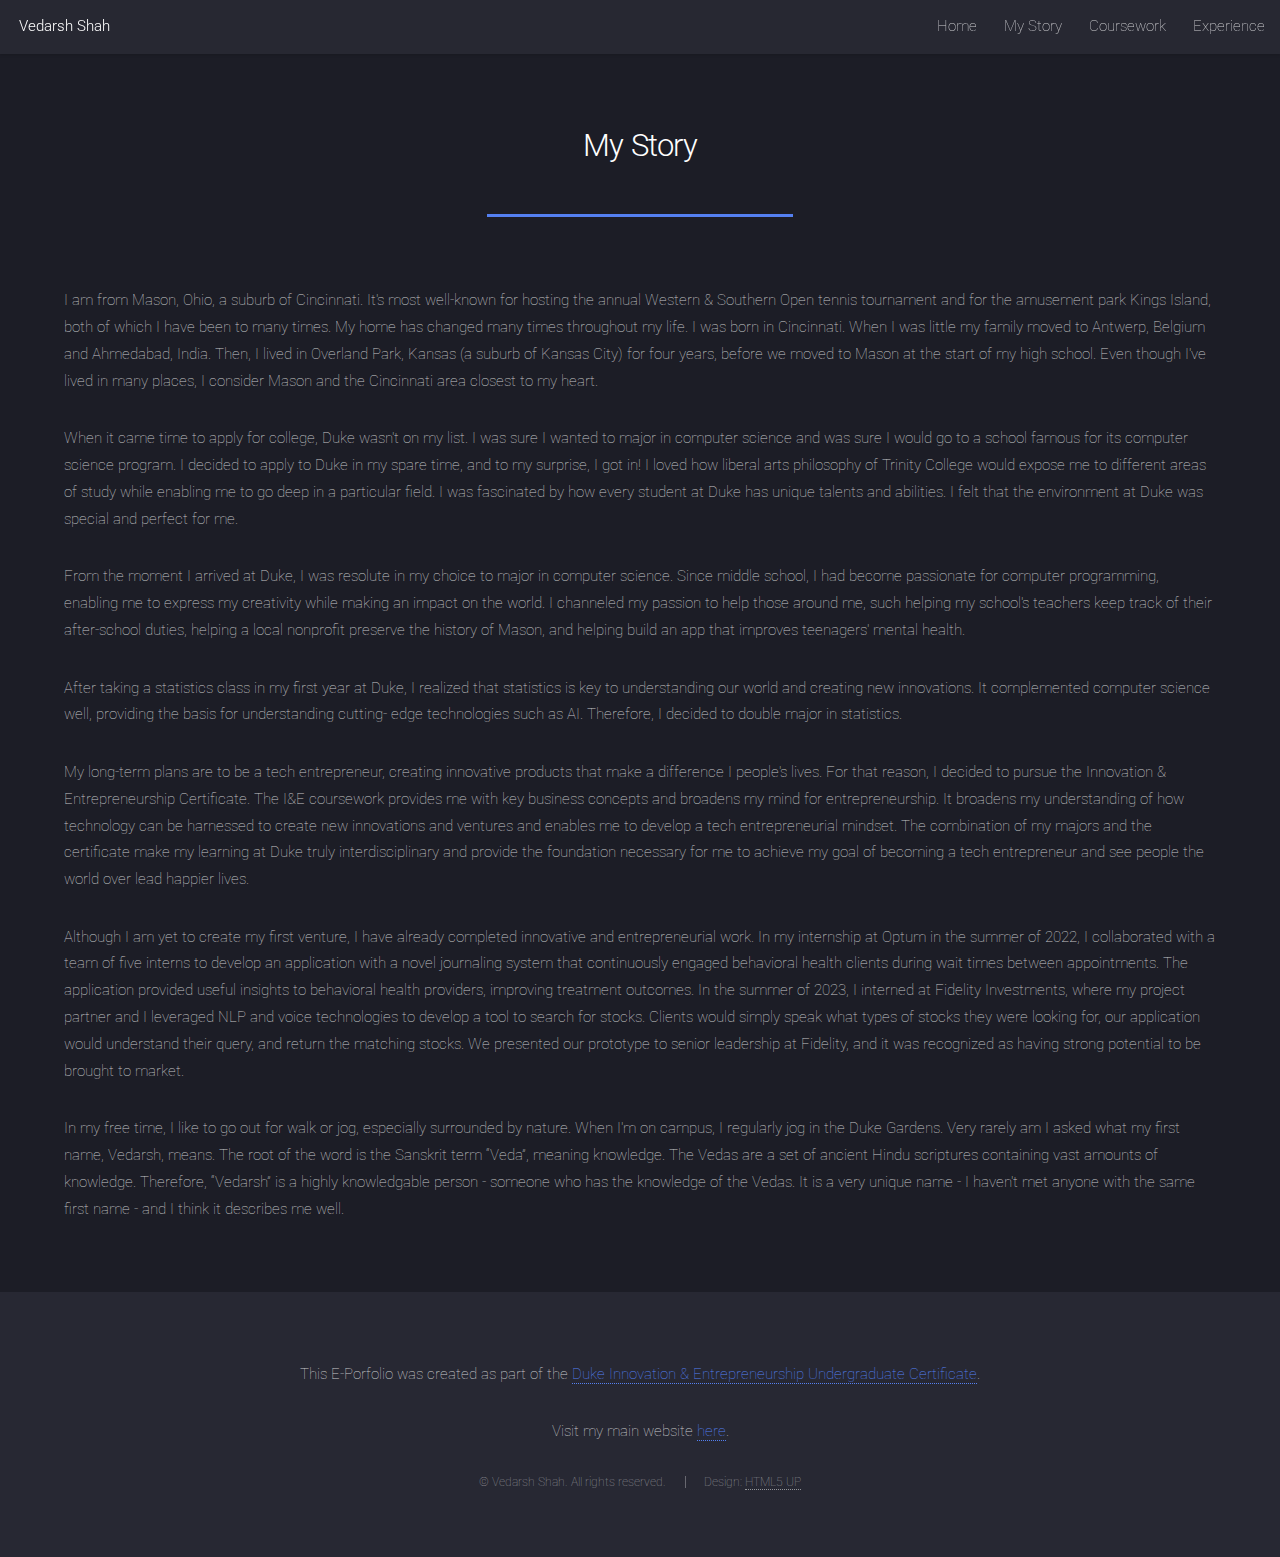
<file: ie/my-story.html>
<!DOCTYPE HTML>
<html>
	<head>
		<title>My Story - Vedarsh Shah Duke I&E E-Portfolio</title>
		<meta charset="utf-8" />
		<meta name="viewport" content="width=device-width, initial-scale=1, user-scalable=no" />
		<link rel="stylesheet" href="assets/css/main.css" />
		<noscript><link rel="stylesheet" href="assets/css/noscript.css" /></noscript>
	</head>
	<body class="is-preload">
		<div id="page-wrapper">

			<!-- Header -->
			<header id="header">
				<h1 id="logo"><a href="/">Vedarsh Shah</a></h1>
				<nav id="nav">
					<ul>
						<li><a href="index.html">Home</a></li>
						<li><a href="my-story.html">My Story</a></li>
						<li><a href="coursework.html">Coursework</a></li>
						<li>
							<a>Experience</a>
							<ul>
								<li><a href="optum-internship.html">Optum Internship</a></li>
								<li><a href="fidelity-internship.html">Fidelity Internship</a></li>
							</ul>
						</li>
					</ul>
				</nav>
			</header>

			<!-- Main -->
				<div id="main" class="wrapper style1">
					<div class="container">
						<header class="major">
							<h2>My Story</h2>
						</header>

						<!-- Content -->
							<section id="content">
								<p>
									I am from Mason, Ohio, a suburb of Cincinnati. It's most well-known for hosting the
									annual Western & Southern Open tennis tournament and for the amusement park Kings
									Island, both of which I have been to many times. My home has changed many times
									throughout my life. I was born in Cincinnati. When I was little my family moved to
									Antwerp, Belgium and Ahmedabad, India. Then, I lived in Overland Park, Kansas (a
									suburb of Kansas City) for four years, before we moved to Mason at the start of my
									high school. Even though I've lived in many places, I consider Mason and the
									Cincinnati area closest to my heart.
								</p>
								<p>
									When it came time to apply for college, Duke wasn't on my list. I was sure I wanted
									to major in computer science and was sure I would go to a school famous for its
									computer science program. I decided to apply to Duke in my spare time, and to my
									surprise, I got in! I loved how liberal arts philosophy of Trinity College would
									expose me to different areas of study while enabling me to go deep in a particular
									field. I was fascinated by how every student at Duke has unique talents and
									abilities. I felt that the environment at Duke was special and perfect for me.
								</p>
								<p>
									From the moment I arrived at Duke, I was resolute in my choice to major in computer
									science. Since middle school, I had become passionate for computer programming,
									enabling me to express my creativity while making an impact on the world. I
									channeled my passion to help those around me, such helping my school's teachers
									keep track of their after-school duties, helping a local nonprofit preserve the
									history of Mason, and helping build an app that improves teenagers' mental health.
								</p>
								<p>
									After taking a statistics class in my first year at Duke, I realized that
									statistics is key to understanding our world and creating new innovations. It
									complemented computer science well, providing the basis for understanding cutting-
									edge technologies such as AI. Therefore, I decided to double major in statistics.
								</p>
								<p>
									My long-term plans are to be a tech entrepreneur, creating innovative products that
									make a difference I people's lives. For that reason, I decided to pursue the
									Innovation & Entrepreneurship Certificate. The I&E coursework provides me with key
									business concepts and broadens my mind for entrepreneurship. It broadens my
									understanding of how technology can be harnessed to create new innovations and
									ventures and enables me to develop a tech entrepreneurial mindset. The combination
									of my majors and the certificate make my learning at Duke truly interdisciplinary
									and provide the foundation necessary for me to achieve my goal of becoming a tech
									entrepreneur and see people the world over lead happier lives.
								</p>
								<p>
									Although I am yet to create my first venture, I have already completed innovative
									and entrepreneurial work. In my internship at Optum in the summer of 2022, I
									collaborated with a team of five interns to develop an application with a novel
									journaling system that continuously engaged behavioral health clients during wait
									times between appointments. The application provided useful insights to behavioral
									health providers, improving treatment outcomes. In the summer of 2023, I interned at
									Fidelity Investments, where my project partner and I leveraged NLP and voice
									technologies to develop a tool to search for stocks. Clients would simply speak what
									types of stocks they were looking for, our application would understand their query,
									and return the matching stocks. We presented our prototype to senior leadership at
									Fidelity, and it was recognized as having strong potential to be brought to market.
								</p>
								<p>
									In my free time, I like to go out for walk or jog, especially surrounded by nature.
									When I'm on campus, I regularly jog in the Duke Gardens. Very rarely am I asked
									what my first name, Vedarsh, means. The root of the word is the Sanskrit term
									“Veda”, meaning knowledge. The Vedas are a set of ancient Hindu scriptures
									containing vast amounts of knowledge. Therefore, “Vedarsh” is a highly knowledgable
									person - someone who has the knowledge of the Vedas. It is a very unique name - I
									haven't met anyone with the same first name - and I think it describes me well.
								</p>
							</section>

					</div>
				</div>

			<!-- Footer -->
				<footer id="footer">
					<p>
						This E-Porfolio was created as part of the
						<a href="https://entrepreneurship.duke.edu/education/undergrad-certificate/">Duke Innovation &
						Entrepreneurship Undergraduate Certificate</a>.
					</p>
					<p>
						Visit my main website <a href="/">here</a>.
					</p>
					<ul class="copyright">
						<li>&copy; Vedarsh Shah. All rights reserved.</li><li>Design: <a href="http://html5up.net">HTML5 UP</a></li>
					</ul>
				</footer>

		</div>

		<!-- Scripts -->
			<script src="assets/js/jquery.min.js"></script>
			<script src="assets/js/jquery.scrolly.min.js"></script>
			<script src="assets/js/jquery.dropotron.min.js"></script>
			<script src="assets/js/jquery.scrollex.min.js"></script>
			<script src="assets/js/browser.min.js"></script>
			<script src="assets/js/breakpoints.min.js"></script>
			<script src="assets/js/util.js"></script>
			<script src="assets/js/main.js"></script>

	</body>
</html>
</file>
<file: park-n-find/assets/css/noscript.css>
/*
	Dimension by HTML5 UP
	html5up.net | @ajlkn
	Free for personal and commercial use under the CCA 3.0 license (html5up.net/license)
*/

/* BG */

	body.is-preload #bg:before {
		background-color: transparent;
	}

/* Header */

	body.is-preload #header {
		-moz-filter: none;
		-webkit-filter: none;
		-ms-filter: none;
		filter: none;
	}

		body.is-preload #header > * {
			opacity: 1;
		}

		body.is-preload #header .content .inner {
			max-height: none;
			padding: 3rem 2rem;
			opacity: 1;
		}

/* Main */

	#main article {
		opacity: 1;
		margin: 4rem 0 0 0;
	}
</file>
<file: ie/assets/css/noscript.css>
/*
	Landed by HTML5 UP
	html5up.net | @ajlkn
	Free for personal and commercial use under the CCA 3.0 license (html5up.net/license)
*/

/* Loader */

	body.landing.is-preload:before {
		display: none;
	}

	body.landing.is-preload:after {
		display: none;
	}
</file>
<file: park-n-find/assets/css/main.css>
@import url(fontawesome-all.min.css);
@import url("https://fonts.googleapis.com/css?family=Source+Sans+Pro:300italic,600italic,300,600");

/*
	Dimension by HTML5 UP
	html5up.net | @ajlkn
	Free for personal and commercial use under the CCA 3.0 license (html5up.net/license)
*/

html, body, div, span, applet, object,
iframe, h1, h2, h3, h4, h5, h6, p, blockquote,
pre, a, abbr, acronym, address, big, cite,
code, del, dfn, em, img, ins, kbd, q, s, samp,
small, strike, strong, sub, sup, tt, var, b,
u, i, center, dl, dt, dd, ol, ul, li, fieldset,
form, label, legend, table, caption, tbody,
tfoot, thead, tr, th, td, article, aside,
canvas, details, embed, figure, figcaption,
footer, header, hgroup, menu, nav, output, ruby,
section, summary, time, mark, audio, video {
	margin: 0;
	padding: 0;
	border: 0;
	font-size: 100%;
	font: inherit;
	vertical-align: baseline;}

article, aside, details, figcaption, figure,
footer, header, hgroup, menu, nav, section {
	display: block;}

body {
	line-height: 1;
}

ol, ul {
	list-style: none;
}

blockquote, q {
	quotes: none;
}

	blockquote:before, blockquote:after, q:before, q:after {
		content: '';
		content: none;
	}

table {
	border-collapse: collapse;
	border-spacing: 0;
}

body {
	-webkit-text-size-adjust: none;
}

mark {
	background-color: transparent;
	color: inherit;
}

input::-moz-focus-inner {
	border: 0;
	padding: 0;
}

input, select, textarea {
	-moz-appearance: none;
	-webkit-appearance: none;
	-ms-appearance: none;
	appearance: none;
}

/* Basic */

	@-ms-viewport {
		width: device-width;
	}

	@media screen and (max-width: 480px) {

		html, body {
			min-width: 320px;
		}

	}

	html {
		box-sizing: border-box;
	}

	*, *:before, *:after {
		box-sizing: inherit;
	}

	body {
		background: #1b1f22;
	}

		body.is-preload *, body.is-preload *:before, body.is-preload *:after {
			-moz-animation: none !important;
			-webkit-animation: none !important;
			-ms-animation: none !important;
			animation: none !important;
			-moz-transition: none !important;
			-webkit-transition: none !important;
			-ms-transition: none !important;
			transition: none !important;
		}

/* Type */

	html {
		font-size: 16pt;
	}

		@media screen and (max-width: 1680px) {

			html {
				font-size: 12pt;
			}

		}

		@media screen and (max-width: 736px) {

			html {
				font-size: 11pt;
			}

		}

		@media screen and (max-width: 360px) {

			html {
				font-size: 10pt;
			}

		}

	body, input, select, textarea {
		color: #ffffff;
		font-family: "Source Sans Pro", sans-serif;
		font-weight: 300;
		font-size: 1rem;
		line-height: 1.65;
	}

	a {
		-moz-transition: color 0.2s ease-in-out, background-color 0.2s ease-in-out, border-bottom-color 0.2s ease-in-out;
		-webkit-transition: color 0.2s ease-in-out, background-color 0.2s ease-in-out, border-bottom-color 0.2s ease-in-out;
		-ms-transition: color 0.2s ease-in-out, background-color 0.2s ease-in-out, border-bottom-color 0.2s ease-in-out;
		transition: color 0.2s ease-in-out, background-color 0.2s ease-in-out, border-bottom-color 0.2s ease-in-out;
		border-bottom: dotted 1px rgba(255, 255, 255, 0.5);
		text-decoration: none;
		color: inherit;
	}

		a:hover {
			border-bottom-color: transparent;
		}

	strong, b {
		color: #ffffff;
		font-weight: 600;
	}

	em, i {
		font-style: italic;
	}

	p {
		margin: 0 0 2rem 0;
	}

	h1, h2, h3, h4, h5, h6 {
		color: #ffffff;
		font-weight: 600;
		line-height: 1.5;
		margin: 0 0 1rem 0;
		text-transform: uppercase;
		letter-spacing: 0.2rem;
	}

		h1 a, h2 a, h3 a, h4 a, h5 a, h6 a {
			color: inherit;
			text-decoration: none;
		}

		h1.major, h2.major, h3.major, h4.major, h5.major, h6.major {
			border-bottom: solid 1px #ffffff;
			width: -moz-max-content;
			width: -webkit-max-content;
			width: -ms-max-content;
			width: max-content;
			padding-bottom: 0.5rem;
			margin: 0 0 2rem 0;
		}

	h1 {
		font-size: 2.25rem;
		line-height: 1.3;
		letter-spacing: 0.5rem;
	}

	h2 {
		font-size: 1.5rem;
		line-height: 1.4;
		letter-spacing: 0.5rem;
	}

	h3 {
		font-size: 1rem;
	}

	h4 {
		font-size: 0.8rem;
	}

	h5 {
		font-size: 0.7rem;
	}

	h6 {
		font-size: 0.6rem;
	}

	@media screen and (max-width: 736px) {

		h1 {
			font-size: 1.75rem;
			line-height: 1.4;
		}

		h2 {
			font-size: 1.25em;
			line-height: 1.5;
		}

	}

	sub {
		font-size: 0.8rem;
		position: relative;
		top: 0.5rem;
	}

	sup {
		font-size: 0.8rem;
		position: relative;
		top: -0.5rem;
	}

	blockquote {
		border-left: solid 4px #ffffff;
		font-style: italic;
		margin: 0 0 2rem 0;
		padding: 0.5rem 0 0.5rem 2rem;
	}

	code {
		background: rgba(255, 255, 255, 0.075);
		border-radius: 4px;
		font-family: "Courier New", monospace;
		font-size: 0.9rem;
		margin: 0 0.25rem;
		padding: 0.25rem 0.65rem;
	}

	pre {
		-webkit-overflow-scrolling: touch;
		font-family: "Courier New", monospace;
		font-size: 0.9rem;
		margin: 0 0 2rem 0;
	}

		pre code {
			display: block;
			line-height: 1.75;
			padding: 1rem 1.5rem;
			overflow-x: auto;
		}

	hr {
		border: 0;
		border-bottom: solid 1px #ffffff;
		margin: 2.75rem 0;
	}

	.align-left {
		text-align: left;
	}

	.align-center {
		text-align: center;
	}

	.align-right {
		text-align: right;
	}

/* Form */

	form {
		margin: 0 0 2rem 0;
	}

		form > :last-child {
			margin-bottom: 0;
		}

		form > .fields {
			display: -moz-flex;
			display: -webkit-flex;
			display: -ms-flex;
			display: flex;
			-moz-flex-wrap: wrap;
			-webkit-flex-wrap: wrap;
			-ms-flex-wrap: wrap;
			flex-wrap: wrap;
			width: calc(100% + 3rem);
			margin: -1.5rem 0 2rem -1.5rem;
		}

			form > .fields > .field {
				-moz-flex-grow: 0;
				-webkit-flex-grow: 0;
				-ms-flex-grow: 0;
				flex-grow: 0;
				-moz-flex-shrink: 0;
				-webkit-flex-shrink: 0;
				-ms-flex-shrink: 0;
				flex-shrink: 0;
				padding: 1.5rem 0 0 1.5rem;
				width: calc(100% - 1.5rem);
			}

				form > .fields > .field.half {
					width: calc(50% - 0.75rem);
				}

				form > .fields > .field.third {
					width: calc(100%/3 - 0.5rem);
				}

				form > .fields > .field.quarter {
					width: calc(25% - 0.375rem);
				}

		@media screen and (max-width: 480px) {

			form > .fields {
				width: calc(100% + 3rem);
				margin: -1.5rem 0 2rem -1.5rem;
			}

				form > .fields > .field {
					padding: 1.5rem 0 0 1.5rem;
					width: calc(100% - 1.5rem);
				}

					form > .fields > .field.half {
						width: calc(100% - 1.5rem);
					}

					form > .fields > .field.third {
						width: calc(100% - 1.5rem);
					}

					form > .fields > .field.quarter {
						width: calc(100% - 1.5rem);
					}

		}

	label {
		color: #ffffff;
		display: block;
		font-size: 0.8rem;
		font-weight: 300;
		letter-spacing: 0.2rem;
		line-height: 1.5;
		margin: 0 0 1rem 0;
		text-transform: uppercase;
	}

	input[type="text"],
	input[type="password"],
	input[type="email"],
	input[type="tel"],
	select,
	textarea {
		-moz-appearance: none;
		-webkit-appearance: none;
		-ms-appearance: none;
		appearance: none;
		-moz-transition: border-color 0.2s ease-in-out, box-shadow 0.2s ease-in-out, background-color 0.2s ease-in-out;
		-webkit-transition: border-color 0.2s ease-in-out, box-shadow 0.2s ease-in-out, background-color 0.2s ease-in-out;
		-ms-transition: border-color 0.2s ease-in-out, box-shadow 0.2s ease-in-out, background-color 0.2s ease-in-out;
		transition: border-color 0.2s ease-in-out, box-shadow 0.2s ease-in-out, background-color 0.2s ease-in-out;
		background-color: transparent;
		border-radius: 4px;
		border: solid 1px #ffffff;
		color: inherit;
		display: block;
		outline: 0;
		padding: 0 1rem;
		text-decoration: none;
		width: 100%;
	}

		input[type="text"]:invalid,
		input[type="password"]:invalid,
		input[type="email"]:invalid,
		input[type="tel"]:invalid,
		select:invalid,
		textarea:invalid {
			box-shadow: none;
		}

		input[type="text"]:focus,
		input[type="password"]:focus,
		input[type="email"]:focus,
		input[type="tel"]:focus,
		select:focus,
		textarea:focus {
			background: rgba(255, 255, 255, 0.075);
			border-color: #ffffff;
			box-shadow: 0 0 0 1px #ffffff;
		}

	select {
		background-image: url("data:image/svg+xml;charset=utf8,%3Csvg xmlns='http://www.w3.org/2000/svg' width='40' height='40' preserveAspectRatio='none' viewBox='0 0 40 40'%3E%3Cpath d='M9.4,12.3l10.4,10.4l10.4-10.4c0.2-0.2,0.5-0.4,0.9-0.4c0.3,0,0.6,0.1,0.9,0.4l3.3,3.3c0.2,0.2,0.4,0.5,0.4,0.9 c0,0.4-0.1,0.6-0.4,0.9L20.7,31.9c-0.2,0.2-0.5,0.4-0.9,0.4c-0.3,0-0.6-0.1-0.9-0.4L4.3,17.3c-0.2-0.2-0.4-0.5-0.4-0.9 c0-0.4,0.1-0.6,0.4-0.9l3.3-3.3c0.2-0.2,0.5-0.4,0.9-0.4S9.1,12.1,9.4,12.3z' fill='%23ffffff' /%3E%3C/svg%3E");
		background-size: 1.25rem;
		background-repeat: no-repeat;
		background-position: calc(100% - 1rem) center;
		height: 2.75rem;
		padding-right: 2.75rem;
		text-overflow: ellipsis;
	}

		select option {
			color: #ffffff;
			background: #1b1f22;
		}

		select:focus::-ms-value {
			background-color: transparent;
		}

		select::-ms-expand {
			display: none;
		}

	input[type="text"],
	input[type="password"],
	input[type="email"],
	select {
		height: 2.75rem;
	}

	textarea {
		padding: 0.75rem 1rem;
	}

	input[type="checkbox"],
	input[type="radio"] {
		-moz-appearance: none;
		-webkit-appearance: none;
		-ms-appearance: none;
		appearance: none;
		display: block;
		float: left;
		margin-right: -2rem;
		opacity: 0;
		width: 1rem;
		z-index: -1;
	}

		input[type="checkbox"] + label,
		input[type="radio"] + label {
			text-decoration: none;
			-moz-user-select: none;
			-webkit-user-select: none;
			-ms-user-select: none;
			user-select: none;
			color: #ffffff;
			cursor: pointer;
			display: inline-block;
			font-size: 0.8rem;
			font-weight: 300;
			margin: 0 0 0.5rem 0;
			padding-left: 2.65rem;
			padding-right: 0.75rem;
			position: relative;
		}

			input[type="checkbox"] + label:before,
			input[type="radio"] + label:before {
				-moz-osx-font-smoothing: grayscale;
				-webkit-font-smoothing: antialiased;
				display: inline-block;
				font-style: normal;
				font-variant: normal;
				text-rendering: auto;
				line-height: 1;
				text-transform: none !important;
				font-family: 'Font Awesome 5 Free';
				font-weight: 900;
			}

			input[type="checkbox"] + label:before,
			input[type="radio"] + label:before {
				-moz-transition: border-color 0.2s ease-in-out, box-shadow 0.2s ease-in-out, background-color 0.2s ease-in-out;
				-webkit-transition: border-color 0.2s ease-in-out, box-shadow 0.2s ease-in-out, background-color 0.2s ease-in-out;
				-ms-transition: border-color 0.2s ease-in-out, box-shadow 0.2s ease-in-out, background-color 0.2s ease-in-out;
				transition: border-color 0.2s ease-in-out, box-shadow 0.2s ease-in-out, background-color 0.2s ease-in-out;
				border-radius: 4px;
				border: solid 1px #ffffff;
				content: '';
				display: inline-block;
				height: 1.65rem;
				left: 0;
				line-height: 1.65rem;
				position: absolute;
				text-align: center;
				top: -0.15rem;
				width: 1.65rem;
			}

		input[type="checkbox"]:checked + label:before,
		input[type="radio"]:checked + label:before {
			background: #ffffff !important;
			border-color: #ffffff !important;
			color: #1b1f22;
			content: '\f00c';
		}

		input[type="checkbox"]:focus + label:before,
		input[type="radio"]:focus + label:before {
			background: rgba(255, 255, 255, 0.075);
			border-color: #ffffff;
			box-shadow: 0 0 0 1px #ffffff;
		}

	input[type="checkbox"] + label:before {
		border-radius: 4px;
	}

	input[type="radio"] + label:before {
		border-radius: 100%;
	}

	::-webkit-input-placeholder {
		color: rgba(255, 255, 255, 0.5) !important;
		opacity: 1.0;
	}

	:-moz-placeholder {
		color: rgba(255, 255, 255, 0.5) !important;
		opacity: 1.0;
	}

	::-moz-placeholder {
		color: rgba(255, 255, 255, 0.5) !important;
		opacity: 1.0;
	}

	:-ms-input-placeholder {
		color: rgba(255, 255, 255, 0.5) !important;
		opacity: 1.0;
	}

	.formerize-placeholder {
		color: rgba(255, 255, 255, 0.5) !important;
		opacity: 1.0;
	}

/* Box */

	.box {
		border-radius: 4px;
		border: solid 1px #ffffff;
		margin-bottom: 2rem;
		padding: 1.5em;
	}

		.box > :last-child,
		.box > :last-child > :last-child,
		.box > :last-child > :last-child > :last-child {
			margin-bottom: 0;
		}

		.box.alt {
			border: 0;
			border-radius: 0;
			padding: 0;
		}

/* Icon */

	.icon {
		text-decoration: none;
		border-bottom: none;
		position: relative;
	}

		.icon:before {
			-moz-osx-font-smoothing: grayscale;
			-webkit-font-smoothing: antialiased;
			display: inline-block;
			font-style: normal;
			font-variant: normal;
			text-rendering: auto;
			line-height: 1;
			text-transform: none !important;
			font-family: 'Font Awesome 5 Free';
			font-weight: 400;
		}

		.icon > .label {
			display: none;
		}

		.icon:before {
			line-height: inherit;
		}

		.icon.solid:before {
			font-weight: 900;
		}

		.icon.brands:before {
			font-family: 'Font Awesome 5 Brands';
		}

/* Image */

	.image {
		border-radius: 4px;
		border: 0;
		display: inline-block;
		position: relative;
	}

		.image:before {
			pointer-events: none;
			background-image: url("../../images/overlay.png");
			background-color: rgba(19, 21, 25, 0.5);
			border-radius: 4px;
			content: '';
			display: block;
			height: 100%;
			left: 0;
			opacity: 0.5;
			position: absolute;
			top: 0;
			width: 100%;
		}

		.image img {
			border-radius: 4px;
			display: block;
		}

		.image.left, .image.right {
			max-width: 40%;
		}

			.image.left img, .image.right img {
				width: 100%;
			}

		.image.left {
			float: left;
			padding: 0 1.5em 1em 0;
			top: 0.25em;
		}

		.image.right {
			float: right;
			padding: 0 0 1em 1.5em;
			top: 0.25em;
		}

		.image.fit {
			display: block;
			margin: 0 0 2rem 0;
			width: 100%;
		}

			.image.fit img {
				width: 100%;
			}

		.image.main {
			display: block;
			margin: 2.5rem 0;
			width: 100%;
		}

			.image.main img {
				width: 100%;
			}

		@media screen and (max-width: 736px) {

			.image.main {
				margin: 2rem 0;
			}

		}

		@media screen and (max-width: 480px) {

			.image.main {
				margin: 1.5rem 0;
			}

		}

/* List */

	ol {
		list-style: decimal;
		margin: 0 0 2rem 0;
		padding-left: 1.25em;
	}

		ol li {
			padding-left: 0.25em;
		}

	ul {
		list-style: disc;
		margin: 0 0 2rem 0;
		padding-left: 1em;
	}

		ul li {
			padding-left: 0.5em;
		}

		ul.alt {
			list-style: none;
			padding-left: 0;
		}

			ul.alt li {
				border-top: solid 1px #ffffff;
				padding: 0.5em 0;
			}

				ul.alt li:first-child {
					border-top: 0;
					padding-top: 0;
				}

	dl {
		margin: 0 0 2rem 0;
	}

		dl dt {
			display: block;
			font-weight: 600;
			margin: 0 0 1rem 0;
		}

		dl dd {
			margin-left: 2rem;
		}

/* Actions */

	ul.actions {
		display: -moz-flex;
		display: -webkit-flex;
		display: -ms-flex;
		display: flex;
		cursor: default;
		list-style: none;
		margin-left: -1rem;
		padding-left: 0;
	}

		ul.actions li {
			padding: 0 0 0 1rem;
			vertical-align: middle;
		}

		ul.actions.special {
			-moz-justify-content: center;
			-webkit-justify-content: center;
			-ms-justify-content: center;
			justify-content: center;
			width: 100%;
			margin-left: 0;
		}

			ul.actions.special li:first-child {
				padding-left: 0;
			}

		ul.actions.stacked {
			-moz-flex-direction: column;
			-webkit-flex-direction: column;
			-ms-flex-direction: column;
			flex-direction: column;
			margin-left: 0;
		}

			ul.actions.stacked li {
				padding: 1.3rem 0 0 0;
			}

				ul.actions.stacked li:first-child {
					padding-top: 0;
				}

		ul.actions.fit {
			width: calc(100% + 1rem);
		}

			ul.actions.fit li {
				-moz-flex-grow: 1;
				-webkit-flex-grow: 1;
				-ms-flex-grow: 1;
				flex-grow: 1;
				-moz-flex-shrink: 1;
				-webkit-flex-shrink: 1;
				-ms-flex-shrink: 1;
				flex-shrink: 1;
				width: 100%;
			}

				ul.actions.fit li > * {
					width: 100%;
				}

			ul.actions.fit.stacked {
				width: 100%;
			}

		@media screen and (max-width: 480px) {

			ul.actions:not(.fixed) {
				-moz-flex-direction: column;
				-webkit-flex-direction: column;
				-ms-flex-direction: column;
				flex-direction: column;
				margin-left: 0;
				width: 100% !important;
			}

				ul.actions:not(.fixed) li {
					-moz-flex-grow: 1;
					-webkit-flex-grow: 1;
					-ms-flex-grow: 1;
					flex-grow: 1;
					-moz-flex-shrink: 1;
					-webkit-flex-shrink: 1;
					-ms-flex-shrink: 1;
					flex-shrink: 1;
					padding: 1rem 0 0 0;
					text-align: center;
					width: 100%;
				}

					ul.actions:not(.fixed) li > * {
						width: 100%;
					}

					ul.actions:not(.fixed) li:first-child {
						padding-top: 0;
					}

					ul.actions:not(.fixed) li input[type="submit"],
					ul.actions:not(.fixed) li input[type="reset"],
					ul.actions:not(.fixed) li input[type="button"],
					ul.actions:not(.fixed) li button,
					ul.actions:not(.fixed) li .button {
						width: 100%;
					}

						ul.actions:not(.fixed) li input[type="submit"].icon:before,
						ul.actions:not(.fixed) li input[type="reset"].icon:before,
						ul.actions:not(.fixed) li input[type="button"].icon:before,
						ul.actions:not(.fixed) li button.icon:before,
						ul.actions:not(.fixed) li .button.icon:before {
							margin-left: -0.5em;
						}

		}

/* Icons */

	ul.icons {
		cursor: default;
		list-style: none;
		padding-left: 0;
	}

		ul.icons li {
			display: inline-block;
			padding: 0 0.75em 0 0;
		}

			ul.icons li:last-child {
				padding-right: 0;
			}

			ul.icons li a {
				border-radius: 100%;
				box-shadow: inset 0 0 0 1px #ffffff;
				display: inline-block;
				height: 2.25rem;
				line-height: 2.25rem;
				text-align: center;
				width: 2.25rem;
			}

				ul.icons li a:hover {
					background-color: rgba(255, 255, 255, 0.075);
				}

				ul.icons li a:active {
					background-color: rgba(255, 255, 255, 0.175);
				}

/* Table */

	.table-wrapper {
		-webkit-overflow-scrolling: touch;
		overflow-x: auto;
	}

	table {
		margin: 0 0 2rem 0;
		width: 100%;
	}

		table tbody tr {
			border: solid 1px #ffffff;
			border-left: 0;
			border-right: 0;
		}

			table tbody tr:nth-child(2n + 1) {
				background-color: rgba(255, 255, 255, 0.075);
			}

		table td {
			padding: 0.75em 0.75em;
		}

		table th {
			color: #ffffff;
			font-size: 0.9em;
			font-weight: 600;
			padding: 0 0.75em 0.75em 0.75em;
			text-align: left;
		}

		table thead {
			border-bottom: solid 2px #ffffff;
		}

		table tfoot {
			border-top: solid 2px #ffffff;
		}

		table.alt {
			border-collapse: separate;
		}

			table.alt tbody tr td {
				border: solid 1px #ffffff;
				border-left-width: 0;
				border-top-width: 0;
			}

				table.alt tbody tr td:first-child {
					border-left-width: 1px;
				}

			table.alt tbody tr:first-child td {
				border-top-width: 1px;
			}

			table.alt thead {
				border-bottom: 0;
			}

			table.alt tfoot {
				border-top: 0;
			}

/* Button */

	input[type="submit"],
	input[type="reset"],
	input[type="button"],
	button,
	.button {
		-moz-appearance: none;
		-webkit-appearance: none;
		-ms-appearance: none;
		appearance: none;
		-moz-transition: background-color 0.2s ease-in-out, color 0.2s ease-in-out;
		-webkit-transition: background-color 0.2s ease-in-out, color 0.2s ease-in-out;
		-ms-transition: background-color 0.2s ease-in-out, color 0.2s ease-in-out;
		transition: background-color 0.2s ease-in-out, color 0.2s ease-in-out;
		background-color: transparent;
		border-radius: 4px;
		border: 0;
		box-shadow: inset 0 0 0 1px #ffffff;
		color: #ffffff !important;
		cursor: pointer;
		display: inline-block;
		font-size: 0.8rem;
		font-weight: 300;
		height: 2.75rem;
		letter-spacing: 0.2rem;
		line-height: 2.75rem;
		outline: 0;
		padding: 0 1.25rem 0 1.35rem;
		text-align: center;
		text-decoration: none;
		text-transform: uppercase;
		white-space: nowrap;
	}

		input[type="submit"]:hover,
		input[type="reset"]:hover,
		input[type="button"]:hover,
		button:hover,
		.button:hover {
			background-color: rgba(255, 255, 255, 0.075);
		}

		input[type="submit"]:active,
		input[type="reset"]:active,
		input[type="button"]:active,
		button:active,
		.button:active {
			background-color: rgba(255, 255, 255, 0.175);
		}

		input[type="submit"].icon:before,
		input[type="reset"].icon:before,
		input[type="button"].icon:before,
		button.icon:before,
		.button.icon:before {
			margin-right: 0.5em;
		}

		input[type="submit"].fit,
		input[type="reset"].fit,
		input[type="button"].fit,
		button.fit,
		.button.fit {
			width: 100%;
		}

		input[type="submit"].small,
		input[type="reset"].small,
		input[type="button"].small,
		button.small,
		.button.small {
			font-size: 0.6rem;
			height: 2.0625rem;
			line-height: 2.0625rem;
		}

		input[type="submit"].primary,
		input[type="reset"].primary,
		input[type="button"].primary,
		button.primary,
		.button.primary {
			background-color: #ffffff;
			color: #1b1f22 !important;
			font-weight: 600;
		}

		input[type="submit"].disabled, input[type="submit"]:disabled,
		input[type="reset"].disabled,
		input[type="reset"]:disabled,
		input[type="button"].disabled,
		input[type="button"]:disabled,
		button.disabled,
		button:disabled,
		.button.disabled,
		.button:disabled {
			pointer-events: none;
			cursor: default;
			opacity: 0.25;
		}

	input[type="submit"],
	input[type="reset"],
	input[type="button"],
	button {
		line-height: calc(2.75rem - 2px);
	}

/* BG */

	#bg {
		-moz-transform: scale(1.0);
		-webkit-transform: scale(1.0);
		-ms-transform: scale(1.0);
		transform: scale(1.0);
		-webkit-backface-visibility: hidden;
		position: fixed;
		top: 0;
		left: 0;
		width: 100%;
		height: 100vh;
		z-index: 1;
	}

		#bg:before, #bg:after {
			content: '';
			display: block;
			position: absolute;
			top: 0;
			left: 0;
			width: 100%;
			height: 100%;
		}

		#bg:before {
			-moz-transition: background-color 2.5s ease-in-out;
			-webkit-transition: background-color 2.5s ease-in-out;
			-ms-transition: background-color 2.5s ease-in-out;
			transition: background-color 2.5s ease-in-out;
			-moz-transition-delay: 0.75s;
			-webkit-transition-delay: 0.75s;
			-ms-transition-delay: 0.75s;
			transition-delay: 0.75s;
			background-image: linear-gradient(to top, rgba(19, 21, 25, 0.5), rgba(19, 21, 25, 0.5)), url("../../images/overlay.png");
			background-size: auto, 256px 256px;
			background-position: center, center;
			background-repeat: no-repeat, repeat;
			z-index: 2;
		}

		#bg:after {
			-moz-transform: scale(1.125);
			-webkit-transform: scale(1.125);
			-ms-transform: scale(1.125);
			transform: scale(1.125);
			-moz-transition: -moz-transform 0.325s ease-in-out, -moz-filter 0.325s ease-in-out;
			-webkit-transition: -webkit-transform 0.325s ease-in-out, -webkit-filter 0.325s ease-in-out;
			-ms-transition: -ms-transform 0.325s ease-in-out, -ms-filter 0.325s ease-in-out;
			transition: transform 0.325s ease-in-out, filter 0.325s ease-in-out;
			background-image: url("../../images/bg.jpg");
			background-position: center;
			background-size: cover;
			background-repeat: no-repeat;
			z-index: 1;
		}

		body.is-article-visible #bg:after {
			-moz-transform: scale(1.0825);
			-webkit-transform: scale(1.0825);
			-ms-transform: scale(1.0825);
			transform: scale(1.0825);
			-moz-filter: blur(0.2rem);
			-webkit-filter: blur(0.2rem);
			-ms-filter: blur(0.2rem);
			filter: blur(0.2rem);
		}

		body.is-preload #bg:before {
			background-color: #000000;
		}

/* Wrapper */

	#wrapper {
		display: -moz-flex;
		display: -webkit-flex;
		display: -ms-flex;
		display: flex;
		-moz-flex-direction: column;
		-webkit-flex-direction: column;
		-ms-flex-direction: column;
		flex-direction: column;
		-moz-align-items: center;
		-webkit-align-items: center;
		-ms-align-items: center;
		align-items: center;
		-moz-justify-content: space-between;
		-webkit-justify-content: space-between;
		-ms-justify-content: space-between;
		justify-content: space-between;
		position: relative;
		min-height: 100vh;
		width: 100%;
		padding: 4rem 2rem;
		z-index: 3;
	}

		#wrapper:before {
			content: '';
			display: block;
		}

		@media screen and (max-width: 1680px) {

			#wrapper {
				padding: 3rem 2rem;
			}

		}

		@media screen and (max-width: 736px) {

			#wrapper {
				padding: 2rem 1rem;
			}

		}

		@media screen and (max-width: 480px) {

			#wrapper {
				padding: 1rem;
			}

		}

/* Header */

	#header {
		display: -moz-flex;
		display: -webkit-flex;
		display: -ms-flex;
		display: flex;
		-moz-flex-direction: column;
		-webkit-flex-direction: column;
		-ms-flex-direction: column;
		flex-direction: column;
		-moz-align-items: center;
		-webkit-align-items: center;
		-ms-align-items: center;
		align-items: center;
		-moz-transition: -moz-transform 0.325s ease-in-out, -moz-filter 0.325s ease-in-out, opacity 0.325s ease-in-out;
		-webkit-transition: -webkit-transform 0.325s ease-in-out, -webkit-filter 0.325s ease-in-out, opacity 0.325s ease-in-out;
		-ms-transition: -ms-transform 0.325s ease-in-out, -ms-filter 0.325s ease-in-out, opacity 0.325s ease-in-out;
		transition: transform 0.325s ease-in-out, filter 0.325s ease-in-out, opacity 0.325s ease-in-out;
		background-image: -moz-radial-gradient(rgba(0, 0, 0, 0.25) 25%, rgba(0, 0, 0, 0) 55%);
		background-image: -webkit-radial-gradient(rgba(0, 0, 0, 0.25) 25%, rgba(0, 0, 0, 0) 55%);
		background-image: -ms-radial-gradient(rgba(0, 0, 0, 0.25) 25%, rgba(0, 0, 0, 0) 55%);
		background-image: radial-gradient(rgba(0, 0, 0, 0.25) 25%, rgba(0, 0, 0, 0) 55%);
		max-width: 100%;
		text-align: center;
	}

		#header > * {
			-moz-transition: opacity 0.325s ease-in-out;
			-webkit-transition: opacity 0.325s ease-in-out;
			-ms-transition: opacity 0.325s ease-in-out;
			transition: opacity 0.325s ease-in-out;
			position: relative;
			margin-top: 3.5rem;
		}

			#header > *:before {
				content: '';
				display: block;
				position: absolute;
				top: calc(-3.5rem - 1px);
				left: calc(50% - 1px);
				width: 1px;
				height: calc(3.5rem + 1px);
				background: #ffffff;
			}

		#header > :first-child {
			margin-top: 0;
		}

			#header > :first-child:before {
				display: none;
			}

		#header .logo {
			width: 5.5rem;
			height: 5.5rem;
			line-height: 5.5rem;
			border: solid 1px #ffffff;
			border-radius: 100%;
		}

			#header .logo .icon:before {
				font-size: 2rem;
			}

		#header .content {
			border-style: solid;
			border-color: #ffffff;
			border-top-width: 1px;
			border-bottom-width: 1px;
			max-width: 100%;
		}

			#header .content .inner {
				-moz-transition: max-height 0.75s ease, padding 0.75s ease, opacity 0.325s ease-in-out;
				-webkit-transition: max-height 0.75s ease, padding 0.75s ease, opacity 0.325s ease-in-out;
				-ms-transition: max-height 0.75s ease, padding 0.75s ease, opacity 0.325s ease-in-out;
				transition: max-height 0.75s ease, padding 0.75s ease, opacity 0.325s ease-in-out;
				-moz-transition-delay: 0.25s;
				-webkit-transition-delay: 0.25s;
				-ms-transition-delay: 0.25s;
				transition-delay: 0.25s;
				padding: 3rem 2rem;
				max-height: 40rem;
				overflow: hidden;
			}

				#header .content .inner > :last-child {
					margin-bottom: 0;
				}

			#header .content p {
				text-transform: uppercase;
				letter-spacing: 0.2rem;
				font-size: 0.8rem;
				line-height: 2;
			}

		#header nav ul {
			display: -moz-flex;
			display: -webkit-flex;
			display: -ms-flex;
			display: flex;
			margin-bottom: 0;
			list-style: none;
			padding-left: 0;
			border: solid 1px #ffffff;
			border-radius: 4px;
		}

			#header nav ul li {
				padding-left: 0;
				border-left: solid 1px #ffffff;
			}

				#header nav ul li:first-child {
					border-left: 0;
				}

				#header nav ul li a {
					display: block;
					min-width: 7.5rem;
					height: 2.75rem;
					line-height: 2.75rem;
					padding: 0 1.25rem 0 1.45rem;
					text-transform: uppercase;
					letter-spacing: 0.2rem;
					font-size: 0.8rem;
					border-bottom: 0;
				}

					#header nav ul li a:hover {
						background-color: rgba(255, 255, 255, 0.075);
					}

					#header nav ul li a:active {
						background-color: rgba(255, 255, 255, 0.175);
					}

		#header nav.use-middle:after {
			content: '';
			display: block;
			position: absolute;
			top: 0;
			left: calc(50% - 1px);
			width: 1px;
			height: 100%;
			background: #ffffff;
		}

		#header nav.use-middle ul li.is-middle {
			border-left: 0;
		}

		body.is-article-visible #header {
			-moz-transform: scale(0.95);
			-webkit-transform: scale(0.95);
			-ms-transform: scale(0.95);
			transform: scale(0.95);
			-moz-filter: blur(0.1rem);
			-webkit-filter: blur(0.1rem);
			-ms-filter: blur(0.1rem);
			filter: blur(0.1rem);
			opacity: 0;
		}

		body.is-preload #header {
			-moz-filter: blur(0.125rem);
			-webkit-filter: blur(0.125rem);
			-ms-filter: blur(0.125rem);
			filter: blur(0.125rem);
		}

			body.is-preload #header > * {
				opacity: 0;
			}

			body.is-preload #header .content .inner {
				max-height: 0;
				padding-top: 0;
				padding-bottom: 0;
				opacity: 0;
			}

		@media screen and (max-width: 980px) {

			#header .content p br {
				display: none;
			}

		}

		@media screen and (max-width: 736px) {

			#header > * {
				margin-top: 2rem;
			}

				#header > *:before {
					top: calc(-2rem - 1px);
					height: calc(2rem + 1px);
				}

			#header .logo {
				width: 4.75rem;
				height: 4.75rem;
				line-height: 4.75rem;
			}

				#header .logo .icon:before {
					font-size: 1.75rem;
				}

			#header .content .inner {
				padding: 2.5rem 1rem;
			}

			#header .content p {
				line-height: 1.875;
			}

		}

		@media screen and (max-width: 480px) {

			#header {
				padding: 1.5rem 0;
			}

				#header .content .inner {
					padding: 2.5rem 0;
				}

				#header nav ul {
					-moz-flex-direction: column;
					-webkit-flex-direction: column;
					-ms-flex-direction: column;
					flex-direction: column;
					min-width: 10rem;
					max-width: 100%;
				}

					#header nav ul li {
						border-left: 0;
						border-top: solid 1px #ffffff;
					}

						#header nav ul li:first-child {
							border-top: 0;
						}

						#header nav ul li a {
							height: 3rem;
							line-height: 3rem;
							min-width: 0;
							width: 100%;
						}

				#header nav.use-middle:after {
					display: none;
				}

		}

/* Main */

	#main {
		-moz-flex-grow: 1;
		-webkit-flex-grow: 1;
		-ms-flex-grow: 1;
		flex-grow: 1;
		-moz-flex-shrink: 1;
		-webkit-flex-shrink: 1;
		-ms-flex-shrink: 1;
		flex-shrink: 1;
		display: -moz-flex;
		display: -webkit-flex;
		display: -ms-flex;
		display: flex;
		-moz-align-items: center;
		-webkit-align-items: center;
		-ms-align-items: center;
		align-items: center;
		-moz-justify-content: center;
		-webkit-justify-content: center;
		-ms-justify-content: center;
		justify-content: center;
		-moz-flex-direction: column;
		-webkit-flex-direction: column;
		-ms-flex-direction: column;
		flex-direction: column;
		position: relative;
		max-width: 100%;
		z-index: 3;
	}

		#main article {
			-moz-transform: translateY(0.25rem);
			-webkit-transform: translateY(0.25rem);
			-ms-transform: translateY(0.25rem);
			transform: translateY(0.25rem);
			-moz-transition: opacity 0.325s ease-in-out, -moz-transform 0.325s ease-in-out;
			-webkit-transition: opacity 0.325s ease-in-out, -webkit-transform 0.325s ease-in-out;
			-ms-transition: opacity 0.325s ease-in-out, -ms-transform 0.325s ease-in-out;
			transition: opacity 0.325s ease-in-out, transform 0.325s ease-in-out;
			padding: 4.5rem 2.5rem 1.5rem 2.5rem ;
			position: relative;
			width: 40rem;
			max-width: 100%;
			background-color: rgba(27, 31, 34, 0.85);
			border-radius: 4px;
			opacity: 0;
		}

			#main article.active {
				-moz-transform: translateY(0);
				-webkit-transform: translateY(0);
				-ms-transform: translateY(0);
				transform: translateY(0);
				opacity: 1;
			}

			#main article .close {
				display: block;
				position: absolute;
				top: 0;
				right: 0;
				width: 4rem;
				height: 4rem;
				cursor: pointer;
				text-indent: 4rem;
				overflow: hidden;
				white-space: nowrap;
			}

				#main article .close:before {
					-moz-transition: background-color 0.2s ease-in-out;
					-webkit-transition: background-color 0.2s ease-in-out;
					-ms-transition: background-color 0.2s ease-in-out;
					transition: background-color 0.2s ease-in-out;
					content: '';
					display: block;
					position: absolute;
					top: 0.75rem;
					left: 0.75rem;
					width: 2.5rem;
					height: 2.5rem;
					border-radius: 100%;
					background-position: center;
					background-image: url("data:image/svg+xml;charset=utf8,%3Csvg xmlns='http://www.w3.org/2000/svg' xmlns:xlink='http://www.w3.org/1999/xlink' width='20px' height='20px' viewBox='0 0 20 20' zoomAndPan='disable'%3E%3Cstyle%3Eline %7B stroke: %23ffffff%3B stroke-width: 1%3B %7D%3C/style%3E%3Cline x1='2' y1='2' x2='18' y2='18' /%3E%3Cline x1='18' y1='2' x2='2' y2='18' /%3E%3C/svg%3E");
					background-size: 20px 20px;
					background-repeat: no-repeat;
				}

				#main article .close:hover:before {
					background-color: rgba(255, 255, 255, 0.075);
				}

				#main article .close:active:before {
					background-color: rgba(255, 255, 255, 0.175);
				}

		@media screen and (max-width: 736px) {

			#main article {
				padding: 3.5rem 2rem 0.5rem 2rem ;
			}

				#main article .close:before {
					top: 0.875rem;
					left: 0.875rem;
					width: 2.25rem;
					height: 2.25rem;
					background-size: 14px 14px;
				}

		}

		@media screen and (max-width: 480px) {

			#main article {
				padding: 3rem 1.5rem 0.5rem 1.5rem ;
			}

		}

/* Footer */

	#footer {
		-moz-transition: -moz-transform 0.325s ease-in-out, -moz-filter 0.325s ease-in-out, opacity 0.325s ease-in-out;
		-webkit-transition: -webkit-transform 0.325s ease-in-out, -webkit-filter 0.325s ease-in-out, opacity 0.325s ease-in-out;
		-ms-transition: -ms-transform 0.325s ease-in-out, -ms-filter 0.325s ease-in-out, opacity 0.325s ease-in-out;
		transition: transform 0.325s ease-in-out, filter 0.325s ease-in-out, opacity 0.325s ease-in-out;
		width: 100%;
		max-width: 100%;
		margin-top: 2rem;
		text-align: center;
	}

		#footer .copyright {
			letter-spacing: 0.2rem;
			font-size: 0.6rem;
			opacity: 0.75;
			margin-bottom: 0;
			text-transform: uppercase;
		}

		body.is-article-visible #footer {
			-moz-transform: scale(0.95);
			-webkit-transform: scale(0.95);
			-ms-transform: scale(0.95);
			transform: scale(0.95);
			-moz-filter: blur(0.1rem);
			-webkit-filter: blur(0.1rem);
			-ms-filter: blur(0.1rem);
			filter: blur(0.1rem);
			opacity: 0;
		}

		body.is-preload #footer {
			opacity: 0;
		}
</file>
<file: ie/assets/css/main.css>
@import url("fontawesome-all.min.css");
@import url("https://fonts.googleapis.com/css?family=Roboto:100,300,100italic,300italic");

/*
	Landed by HTML5 UP
	html5up.net | @ajlkn
	Free for personal and commercial use under the CCA 3.0 license (html5up.net/license)
*/

html, body, div, span, applet, object,
iframe, h1, h2, h3, h4, h5, h6, p, blockquote,
pre, a, abbr, acronym, address, big, cite,
code, del, dfn, em, img, ins, kbd, q, s, samp,
small, strike, strong, sub, sup, tt, var, b,
u, i, center, dl, dt, dd, ol, ul, li, fieldset,
form, label, legend, table, caption, tbody,
tfoot, thead, tr, th, td, article, aside,
canvas, details, embed, figure, figcaption,
footer, header, hgroup, menu, nav, output, ruby,
section, summary, time, mark, audio, video {
	margin: 0;
	padding: 0;
	border: 0;
	font-size: 100%;
	font: inherit;
	vertical-align: baseline;}

article, aside, details, figcaption, figure,
footer, header, hgroup, menu, nav, section {
	display: block;}

body {
	line-height: 1;
}

ol, ul {
	list-style: none;
}

blockquote, q {
	quotes: none;
}

	blockquote:before, blockquote:after, q:before, q:after {
		content: '';
		content: none;
	}

table {
	border-collapse: collapse;
	border-spacing: 0;
}

body {
	-webkit-text-size-adjust: none;
}

mark {
	background-color: transparent;
	color: inherit;
}

input::-moz-focus-inner {
	border: 0;
	padding: 0;
}

input, select, textarea {
	-moz-appearance: none;
	-webkit-appearance: none;
	-ms-appearance: none;
	appearance: none;
}

/* Basic */

	html {
		box-sizing: border-box;
	}

	*, *:before, *:after {
		box-sizing: inherit;
	}

	html, body {
		background: #1c1d26;
	}

	body.is-preload *, body.is-preload *:before, body.is-preload *:after {
		-moz-animation: none !important;
		-webkit-animation: none !important;
		-ms-animation: none !important;
		animation: none !important;
		-moz-transition: none !important;
		-webkit-transition: none !important;
		-ms-transition: none !important;
		transition: none !important;
	}

	body, input, select, textarea {
		color: rgba(255, 255, 255, 0.75);
		font-family: "Roboto", Helvetica, sans-serif;
		font-size: 15pt;
		font-weight: 100;
		line-height: 1.75em;
	}

	a {
		-moz-transition: border-color 0.2s ease-in-out, color 0.2s ease-in-out;
		-webkit-transition: border-color 0.2s ease-in-out, color 0.2s ease-in-out;
		-ms-transition: border-color 0.2s ease-in-out, color 0.2s ease-in-out;
		transition: border-color 0.2s ease-in-out, color 0.2s ease-in-out;
		border-bottom: dotted 1px;
		color: #5480f1;
		text-decoration: none;
	}

		a:hover {
			color: #5480f1 !important;
			border-bottom-color: transparent;
		}

	strong, b {
		color: #ffffff;
		font-weight: 300;
	}

	em, i {
		font-style: italic;
	}

	p {
		margin: 0 0 2em 0;
	}

	h1, h2, h3, h4, h5, h6 {
		color: #ffffff;
		font-weight: 300;
		line-height: 1em;
		margin: 0 0 1em 0;
	}

		h1 a, h2 a, h3 a, h4 a, h5 a, h6 a {
			color: inherit;
			border: 0;
		}

	h2 {
		font-size: 2em;
		line-height: 1.5em;
		letter-spacing: -0.025em;
	}

	h3 {
		font-size: 1.35em;
		line-height: 1.5em;
	}

	h4 {
		font-size: 1.1em;
		line-height: 1.5em;
	}

	h5 {
		font-size: 0.9em;
		line-height: 1.5em;
	}

	h6 {
		font-size: 0.7em;
		line-height: 1.5em;
	}

	sub {
		font-size: 0.8em;
		position: relative;
		top: 0.5em;
	}

	sup {
		font-size: 0.8em;
		position: relative;
		top: -0.5em;
	}

	hr {
		border: 0;
		border-bottom: solid 1px rgba(255, 255, 255, 0.3);
		margin: 3em 0;
	}

		hr.major {
			margin: 4em 0;
		}

	blockquote {
		border-left: solid 4px rgba(255, 255, 255, 0.3);
		font-style: italic;
		margin: 0 0 2em 0;
		padding: 0.5em 0 0.5em 2em;
	}

	code {
		background: rgba(255, 255, 255, 0.075);
		border-radius: 4px;
		font-family: "Courier New", monospace;
		font-size: 0.9em;
		margin: 0 0.25em;
		padding: 0.25em 0.65em;
	}

	pre {
		-webkit-overflow-scrolling: touch;
		font-family: "Courier New", monospace;
		font-size: 0.9em;
		margin: 0 0 2em 0;
	}

		pre code {
			display: block;
			line-height: 1.75em;
			padding: 1em 1.5em;
			overflow-x: auto;
		}

	.align-left {
		text-align: left;
	}

	.align-center {
		text-align: center;
	}

	.align-right {
		text-align: right;
	}

/* Loader */

	@-moz-keyframes spinner-show {
		0% {
			opacity: 0;
		}

		100% {
			opacity: 1;
		}
	}

	@-webkit-keyframes spinner-show {
		0% {
			opacity: 0;
		}

		100% {
			opacity: 1;
		}
	}

	@-ms-keyframes spinner-show {
		0% {
			opacity: 0;
		}

		100% {
			opacity: 1;
		}
	}

	@keyframes spinner-show {
		0% {
			opacity: 0;
		}

		100% {
			opacity: 1;
		}
	}

	@-moz-keyframes spinner-hide {
		0% {
			color: rgba(255, 255, 255, 0.15);
			z-index: 100001;
			-moz-transform: scale(1) rotate(0deg);
			-webkit-transform: scale(1) rotate(0deg);
			-ms-transform: scale(1) rotate(0deg);
			transform: scale(1) rotate(0deg);
		}

		99% {
			color: #1c1d26;
			z-index: 100001;
			-moz-transform: scale(0.5) rotate(360deg);
			-webkit-transform: scale(0.5) rotate(360deg);
			-ms-transform: scale(0.5) rotate(360deg);
			transform: scale(0.5) rotate(360deg);
		}

		100% {
			color: #1c1d26;
			z-index: -1;
			-moz-transform: scale(0.5) rotate(360deg);
			-webkit-transform: scale(0.5) rotate(360deg);
			-ms-transform: scale(0.5) rotate(360deg);
			transform: scale(0.5) rotate(360deg);
		}
	}

	@-webkit-keyframes spinner-hide {
		0% {
			color: rgba(255, 255, 255, 0.15);
			z-index: 100001;
			-moz-transform: scale(1) rotate(0deg);
			-webkit-transform: scale(1) rotate(0deg);
			-ms-transform: scale(1) rotate(0deg);
			transform: scale(1) rotate(0deg);
		}

		99% {
			color: #1c1d26;
			z-index: 100001;
			-moz-transform: scale(0.5) rotate(360deg);
			-webkit-transform: scale(0.5) rotate(360deg);
			-ms-transform: scale(0.5) rotate(360deg);
			transform: scale(0.5) rotate(360deg);
		}

		100% {
			color: #1c1d26;
			z-index: -1;
			-moz-transform: scale(0.5) rotate(360deg);
			-webkit-transform: scale(0.5) rotate(360deg);
			-ms-transform: scale(0.5) rotate(360deg);
			transform: scale(0.5) rotate(360deg);
		}
	}

	@-ms-keyframes spinner-hide {
		0% {
			color: rgba(255, 255, 255, 0.15);
			z-index: 100001;
			-moz-transform: scale(1) rotate(0deg);
			-webkit-transform: scale(1) rotate(0deg);
			-ms-transform: scale(1) rotate(0deg);
			transform: scale(1) rotate(0deg);
		}

		99% {
			color: #1c1d26;
			z-index: 100001;
			-moz-transform: scale(0.5) rotate(360deg);
			-webkit-transform: scale(0.5) rotate(360deg);
			-ms-transform: scale(0.5) rotate(360deg);
			transform: scale(0.5) rotate(360deg);
		}

		100% {
			color: #1c1d26;
			z-index: -1;
			-moz-transform: scale(0.5) rotate(360deg);
			-webkit-transform: scale(0.5) rotate(360deg);
			-ms-transform: scale(0.5) rotate(360deg);
			transform: scale(0.5) rotate(360deg);
		}
	}

	@keyframes spinner-hide {
		0% {
			color: rgba(255, 255, 255, 0.15);
			z-index: 100001;
			-moz-transform: scale(1) rotate(0deg);
			-webkit-transform: scale(1) rotate(0deg);
			-ms-transform: scale(1) rotate(0deg);
			transform: scale(1) rotate(0deg);
		}

		99% {
			color: #1c1d26;
			z-index: 100001;
			-moz-transform: scale(0.5) rotate(360deg);
			-webkit-transform: scale(0.5) rotate(360deg);
			-ms-transform: scale(0.5) rotate(360deg);
			transform: scale(0.5) rotate(360deg);
		}

		100% {
			color: #1c1d26;
			z-index: -1;
			-moz-transform: scale(0.5) rotate(360deg);
			-webkit-transform: scale(0.5) rotate(360deg);
			-ms-transform: scale(0.5) rotate(360deg);
			transform: scale(0.5) rotate(360deg);
		}
	}

	@-moz-keyframes spinner-rotate {
		0% {
			-moz-transform: scale(1) rotate(0deg);
			-webkit-transform: scale(1) rotate(0deg);
			-ms-transform: scale(1) rotate(0deg);
			transform: scale(1) rotate(0deg);
		}

		100% {
			-moz-transform: scale(1) rotate(360deg);
			-webkit-transform: scale(1) rotate(360deg);
			-ms-transform: scale(1) rotate(360deg);
			transform: scale(1) rotate(360deg);
		}
	}

	@-webkit-keyframes spinner-rotate {
		0% {
			-moz-transform: scale(1) rotate(0deg);
			-webkit-transform: scale(1) rotate(0deg);
			-ms-transform: scale(1) rotate(0deg);
			transform: scale(1) rotate(0deg);
		}

		100% {
			-moz-transform: scale(1) rotate(360deg);
			-webkit-transform: scale(1) rotate(360deg);
			-ms-transform: scale(1) rotate(360deg);
			transform: scale(1) rotate(360deg);
		}
	}

	@-ms-keyframes spinner-rotate {
		0% {
			-moz-transform: scale(1) rotate(0deg);
			-webkit-transform: scale(1) rotate(0deg);
			-ms-transform: scale(1) rotate(0deg);
			transform: scale(1) rotate(0deg);
		}

		100% {
			-moz-transform: scale(1) rotate(360deg);
			-webkit-transform: scale(1) rotate(360deg);
			-ms-transform: scale(1) rotate(360deg);
			transform: scale(1) rotate(360deg);
		}
	}

	@keyframes spinner-rotate {
		0% {
			-moz-transform: scale(1) rotate(0deg);
			-webkit-transform: scale(1) rotate(0deg);
			-ms-transform: scale(1) rotate(0deg);
			transform: scale(1) rotate(0deg);
		}

		100% {
			-moz-transform: scale(1) rotate(360deg);
			-webkit-transform: scale(1) rotate(360deg);
			-ms-transform: scale(1) rotate(360deg);
			transform: scale(1) rotate(360deg);
		}
	}

	@-moz-keyframes overlay-hide {
		0% {
			opacity: 1;
			z-index: 100000;
		}

		15% {
			opacity: 1;
			z-index: 100000;
		}

		99% {
			opacity: 0;
			z-index: 100000;
		}

		100% {
			opacity: 0;
			z-index: -1;
		}
	}

	@-webkit-keyframes overlay-hide {
		0% {
			opacity: 1;
			z-index: 100000;
		}

		15% {
			opacity: 1;
			z-index: 100000;
		}

		99% {
			opacity: 0;
			z-index: 100000;
		}

		100% {
			opacity: 0;
			z-index: -1;
		}
	}

	@-ms-keyframes overlay-hide {
		0% {
			opacity: 1;
			z-index: 100000;
		}

		15% {
			opacity: 1;
			z-index: 100000;
		}

		99% {
			opacity: 0;
			z-index: 100000;
		}

		100% {
			opacity: 0;
			z-index: -1;
		}
	}

	@keyframes overlay-hide {
		0% {
			opacity: 1;
			z-index: 100000;
		}

		15% {
			opacity: 1;
			z-index: 100000;
		}

		99% {
			opacity: 0;
			z-index: 100000;
		}

		100% {
			opacity: 0;
			z-index: -1;
		}
	}

	body.landing {
		text-decoration: none;
	}

		body.landing:before {
			-moz-osx-font-smoothing: grayscale;
			-webkit-font-smoothing: antialiased;
			display: inline-block;
			font-style: normal;
			font-variant: normal;
			text-rendering: auto;
			line-height: 1;
			text-transform: none !important;
			font-family: 'Font Awesome 5 Free';
			font-weight: 900;
		}

		body.landing:before {
			-moz-animation: spinner-show 1.5s 1 0.25s ease forwards, spinner-hide 0.25s ease-in-out forwards !important;
			-webkit-animation: spinner-show 1.5s 1 0.25s ease forwards, spinner-hide 0.25s ease-in-out forwards !important;
			-ms-animation: spinner-show 1.5s 1 0.25s ease forwards, spinner-hide 0.25s ease-in-out forwards !important;
			animation: spinner-show 1.5s 1 0.25s ease forwards, spinner-hide 0.25s ease-in-out forwards !important;
			-moz-transform-origin: 50% 50%;
			-webkit-transform-origin: 50% 50%;
			-ms-transform-origin: 50% 50%;
			transform-origin: 50% 50%;
			color: rgba(255, 255, 255, 0.15);
			content: '\f1ce';
			cursor: default;
			display: block;
			font-size: 2em;
			height: 2em;
			left: 50%;
			line-height: 2em;
			margin: -1em 0 0 -1em;
			opacity: 0;
			position: fixed;
			text-align: center;
			top: 50%;
			width: 2em;
			z-index: -1;
		}

		body.landing:after {
			-moz-animation: overlay-hide 1.5s ease-in forwards !important;
			-webkit-animation: overlay-hide 1.5s ease-in forwards !important;
			-ms-animation: overlay-hide 1.5s ease-in forwards !important;
			animation: overlay-hide 1.5s ease-in forwards !important;
			background: #1c1d26;
			content: '';
			display: block;
			height: 100%;
			left: 0;
			opacity: 0;
			position: fixed;
			top: 0;
			width: 100%;
			z-index: -1;
		}

		body.landing.is-preload:before {
			-moz-animation: spinner-show 1.5s 1 0.25s ease forwards, spinner-rotate 0.75s infinite linear !important;
			-webkit-animation: spinner-show 1.5s 1 0.25s ease forwards, spinner-rotate 0.75s infinite linear !important;
			-ms-animation: spinner-show 1.5s 1 0.25s ease forwards, spinner-rotate 0.75s infinite linear !important;
			animation: spinner-show 1.5s 1 0.25s ease forwards, spinner-rotate 0.75s infinite linear !important;
			z-index: 100001;
		}

		body.landing.is-preload:after {
			-moz-animation: none !important;
			-webkit-animation: none !important;
			-ms-animation: none !important;
			animation: none !important;
			opacity: 1;
			z-index: 100000;
		}

	@media (-webkit-min-device-pixel-ratio: 2) {

		body.landing:before {
			line-height: 2.025em;
		}

	}

/* Container */

	.container {
		margin: 0 auto;
		max-width: calc(100% - 4em);
		width: 70em;
	}

		.container.xsmall {
			width: 17.5em;
		}

		.container.small {
			width: 35em;
		}

		.container.medium {
			width: 52.5em;
		}

		.container.large {
			width: 87.5em;
		}

		.container.xlarge {
			width: 105em;
		}

		.container.max {
			width: 100%;
		}

		@media screen and (max-width: 1280px) {

			.container {
				width: 90%;
				max-width: 100%;
			}

		}

		@media screen and (max-width: 980px) {

			.container {
				width: 100% !important;
			}

		}

/* Row */

	.row {
		display: flex;
		flex-wrap: wrap;
		box-sizing: border-box;
		align-items: stretch;
	}

		.row > * {
			box-sizing: border-box;
		}

		.row.gtr-uniform > * > :last-child {
			margin-bottom: 0;
		}

		.row.aln-left {
			justify-content: flex-start;
		}

		.row.aln-center {
			justify-content: center;
		}

		.row.aln-right {
			justify-content: flex-end;
		}

		.row.aln-top {
			align-items: flex-start;
		}

		.row.aln-middle {
			align-items: center;
		}

		.row.aln-bottom {
			align-items: flex-end;
		}

		.row > .imp {
			order: -1;
		}

		.row > .col-1 {
			width: 8.33333%;
		}

		.row > .off-1 {
			margin-left: 8.33333%;
		}

		.row > .col-2 {
			width: 16.66667%;
		}

		.row > .off-2 {
			margin-left: 16.66667%;
		}

		.row > .col-3 {
			width: 25%;
		}

		.row > .off-3 {
			margin-left: 25%;
		}

		.row > .col-4 {
			width: 33.33333%;
		}

		.row > .off-4 {
			margin-left: 33.33333%;
		}

		.row > .col-5 {
			width: 41.66667%;
		}

		.row > .off-5 {
			margin-left: 41.66667%;
		}

		.row > .col-6 {
			width: 50%;
		}

		.row > .off-6 {
			margin-left: 50%;
		}

		.row > .col-7 {
			width: 58.33333%;
		}

		.row > .off-7 {
			margin-left: 58.33333%;
		}

		.row > .col-8 {
			width: 66.66667%;
		}

		.row > .off-8 {
			margin-left: 66.66667%;
		}

		.row > .col-9 {
			width: 75%;
		}

		.row > .off-9 {
			margin-left: 75%;
		}

		.row > .col-10 {
			width: 83.33333%;
		}

		.row > .off-10 {
			margin-left: 83.33333%;
		}

		.row > .col-11 {
			width: 91.66667%;
		}

		.row > .off-11 {
			margin-left: 91.66667%;
		}

		.row > .col-12 {
			width: 100%;
		}

		.row > .off-12 {
			margin-left: 100%;
		}

		.row.gtr-0 {
			margin-top: 0;
			margin-left: 0em;
		}

			.row.gtr-0 > * {
				padding: 0 0 0 0em;
			}

			.row.gtr-0.gtr-uniform {
				margin-top: 0em;
			}

				.row.gtr-0.gtr-uniform > * {
					padding-top: 0em;
				}

		.row.gtr-25 {
			margin-top: 0;
			margin-left: -0.625em;
		}

			.row.gtr-25 > * {
				padding: 0 0 0 0.625em;
			}

			.row.gtr-25.gtr-uniform {
				margin-top: -0.625em;
			}

				.row.gtr-25.gtr-uniform > * {
					padding-top: 0.625em;
				}

		.row.gtr-50 {
			margin-top: 0;
			margin-left: -1.25em;
		}

			.row.gtr-50 > * {
				padding: 0 0 0 1.25em;
			}

			.row.gtr-50.gtr-uniform {
				margin-top: -1.25em;
			}

				.row.gtr-50.gtr-uniform > * {
					padding-top: 1.25em;
				}

		.row {
			margin-top: 0;
			margin-left: -2.5em;
		}

			.row > * {
				padding: 0 0 0 2.5em;
			}

			.row.gtr-uniform {
				margin-top: -2.5em;
			}

				.row.gtr-uniform > * {
					padding-top: 2.5em;
				}

		.row.gtr-150 {
			margin-top: 0;
			margin-left: -3.75em;
		}

			.row.gtr-150 > * {
				padding: 0 0 0 3.75em;
			}

			.row.gtr-150.gtr-uniform {
				margin-top: -3.75em;
			}

				.row.gtr-150.gtr-uniform > * {
					padding-top: 3.75em;
				}

		.row.gtr-200 {
			margin-top: 0;
			margin-left: -5em;
		}

			.row.gtr-200 > * {
				padding: 0 0 0 5em;
			}

			.row.gtr-200.gtr-uniform {
				margin-top: -5em;
			}

				.row.gtr-200.gtr-uniform > * {
					padding-top: 5em;
				}

		@media screen and (max-width: 1680px) {

			.row {
				display: flex;
				flex-wrap: wrap;
				box-sizing: border-box;
				align-items: stretch;
			}

				.row > * {
					box-sizing: border-box;
				}

				.row.gtr-uniform > * > :last-child {
					margin-bottom: 0;
				}

				.row.aln-left {
					justify-content: flex-start;
				}

				.row.aln-center {
					justify-content: center;
				}

				.row.aln-right {
					justify-content: flex-end;
				}

				.row.aln-top {
					align-items: flex-start;
				}

				.row.aln-middle {
					align-items: center;
				}

				.row.aln-bottom {
					align-items: flex-end;
				}

				.row > .imp-xlarge {
					order: -1;
				}

				.row > .col-1-xlarge {
					width: 8.33333%;
				}

				.row > .off-1-xlarge {
					margin-left: 8.33333%;
				}

				.row > .col-2-xlarge {
					width: 16.66667%;
				}

				.row > .off-2-xlarge {
					margin-left: 16.66667%;
				}

				.row > .col-3-xlarge {
					width: 25%;
				}

				.row > .off-3-xlarge {
					margin-left: 25%;
				}

				.row > .col-4-xlarge {
					width: 33.33333%;
				}

				.row > .off-4-xlarge {
					margin-left: 33.33333%;
				}

				.row > .col-5-xlarge {
					width: 41.66667%;
				}

				.row > .off-5-xlarge {
					margin-left: 41.66667%;
				}

				.row > .col-6-xlarge {
					width: 50%;
				}

				.row > .off-6-xlarge {
					margin-left: 50%;
				}

				.row > .col-7-xlarge {
					width: 58.33333%;
				}

				.row > .off-7-xlarge {
					margin-left: 58.33333%;
				}

				.row > .col-8-xlarge {
					width: 66.66667%;
				}

				.row > .off-8-xlarge {
					margin-left: 66.66667%;
				}

				.row > .col-9-xlarge {
					width: 75%;
				}

				.row > .off-9-xlarge {
					margin-left: 75%;
				}

				.row > .col-10-xlarge {
					width: 83.33333%;
				}

				.row > .off-10-xlarge {
					margin-left: 83.33333%;
				}

				.row > .col-11-xlarge {
					width: 91.66667%;
				}

				.row > .off-11-xlarge {
					margin-left: 91.66667%;
				}

				.row > .col-12-xlarge {
					width: 100%;
				}

				.row > .off-12-xlarge {
					margin-left: 100%;
				}

				.row.gtr-0 {
					margin-top: 0;
					margin-left: 0em;
				}

					.row.gtr-0 > * {
						padding: 0 0 0 0em;
					}

					.row.gtr-0.gtr-uniform {
						margin-top: 0em;
					}

						.row.gtr-0.gtr-uniform > * {
							padding-top: 0em;
						}

				.row.gtr-25 {
					margin-top: 0;
					margin-left: -0.625em;
				}

					.row.gtr-25 > * {
						padding: 0 0 0 0.625em;
					}

					.row.gtr-25.gtr-uniform {
						margin-top: -0.625em;
					}

						.row.gtr-25.gtr-uniform > * {
							padding-top: 0.625em;
						}

				.row.gtr-50 {
					margin-top: 0;
					margin-left: -1.25em;
				}

					.row.gtr-50 > * {
						padding: 0 0 0 1.25em;
					}

					.row.gtr-50.gtr-uniform {
						margin-top: -1.25em;
					}

						.row.gtr-50.gtr-uniform > * {
							padding-top: 1.25em;
						}

				.row {
					margin-top: 0;
					margin-left: -2.5em;
				}

					.row > * {
						padding: 0 0 0 2.5em;
					}

					.row.gtr-uniform {
						margin-top: -2.5em;
					}

						.row.gtr-uniform > * {
							padding-top: 2.5em;
						}

				.row.gtr-150 {
					margin-top: 0;
					margin-left: -3.75em;
				}

					.row.gtr-150 > * {
						padding: 0 0 0 3.75em;
					}

					.row.gtr-150.gtr-uniform {
						margin-top: -3.75em;
					}

						.row.gtr-150.gtr-uniform > * {
							padding-top: 3.75em;
						}

				.row.gtr-200 {
					margin-top: 0;
					margin-left: -5em;
				}

					.row.gtr-200 > * {
						padding: 0 0 0 5em;
					}

					.row.gtr-200.gtr-uniform {
						margin-top: -5em;
					}

						.row.gtr-200.gtr-uniform > * {
							padding-top: 5em;
						}

		}

		@media screen and (max-width: 1280px) {

			.row {
				display: flex;
				flex-wrap: wrap;
				box-sizing: border-box;
				align-items: stretch;
			}

				.row > * {
					box-sizing: border-box;
				}

				.row.gtr-uniform > * > :last-child {
					margin-bottom: 0;
				}

				.row.aln-left {
					justify-content: flex-start;
				}

				.row.aln-center {
					justify-content: center;
				}

				.row.aln-right {
					justify-content: flex-end;
				}

				.row.aln-top {
					align-items: flex-start;
				}

				.row.aln-middle {
					align-items: center;
				}

				.row.aln-bottom {
					align-items: flex-end;
				}

				.row > .imp-large {
					order: -1;
				}

				.row > .col-1-large {
					width: 8.33333%;
				}

				.row > .off-1-large {
					margin-left: 8.33333%;
				}

				.row > .col-2-large {
					width: 16.66667%;
				}

				.row > .off-2-large {
					margin-left: 16.66667%;
				}

				.row > .col-3-large {
					width: 25%;
				}

				.row > .off-3-large {
					margin-left: 25%;
				}

				.row > .col-4-large {
					width: 33.33333%;
				}

				.row > .off-4-large {
					margin-left: 33.33333%;
				}

				.row > .col-5-large {
					width: 41.66667%;
				}

				.row > .off-5-large {
					margin-left: 41.66667%;
				}

				.row > .col-6-large {
					width: 50%;
				}

				.row > .off-6-large {
					margin-left: 50%;
				}

				.row > .col-7-large {
					width: 58.33333%;
				}

				.row > .off-7-large {
					margin-left: 58.33333%;
				}

				.row > .col-8-large {
					width: 66.66667%;
				}

				.row > .off-8-large {
					margin-left: 66.66667%;
				}

				.row > .col-9-large {
					width: 75%;
				}

				.row > .off-9-large {
					margin-left: 75%;
				}

				.row > .col-10-large {
					width: 83.33333%;
				}

				.row > .off-10-large {
					margin-left: 83.33333%;
				}

				.row > .col-11-large {
					width: 91.66667%;
				}

				.row > .off-11-large {
					margin-left: 91.66667%;
				}

				.row > .col-12-large {
					width: 100%;
				}

				.row > .off-12-large {
					margin-left: 100%;
				}

				.row.gtr-0 {
					margin-top: 0;
					margin-left: 0em;
				}

					.row.gtr-0 > * {
						padding: 0 0 0 0em;
					}

					.row.gtr-0.gtr-uniform {
						margin-top: 0em;
					}

						.row.gtr-0.gtr-uniform > * {
							padding-top: 0em;
						}

				.row.gtr-25 {
					margin-top: 0;
					margin-left: -0.625em;
				}

					.row.gtr-25 > * {
						padding: 0 0 0 0.625em;
					}

					.row.gtr-25.gtr-uniform {
						margin-top: -0.625em;
					}

						.row.gtr-25.gtr-uniform > * {
							padding-top: 0.625em;
						}

				.row.gtr-50 {
					margin-top: 0;
					margin-left: -1.25em;
				}

					.row.gtr-50 > * {
						padding: 0 0 0 1.25em;
					}

					.row.gtr-50.gtr-uniform {
						margin-top: -1.25em;
					}

						.row.gtr-50.gtr-uniform > * {
							padding-top: 1.25em;
						}

				.row {
					margin-top: 0;
					margin-left: -2.5em;
				}

					.row > * {
						padding: 0 0 0 2.5em;
					}

					.row.gtr-uniform {
						margin-top: -2.5em;
					}

						.row.gtr-uniform > * {
							padding-top: 2.5em;
						}

				.row.gtr-150 {
					margin-top: 0;
					margin-left: -3.75em;
				}

					.row.gtr-150 > * {
						padding: 0 0 0 3.75em;
					}

					.row.gtr-150.gtr-uniform {
						margin-top: -3.75em;
					}

						.row.gtr-150.gtr-uniform > * {
							padding-top: 3.75em;
						}

				.row.gtr-200 {
					margin-top: 0;
					margin-left: -5em;
				}

					.row.gtr-200 > * {
						padding: 0 0 0 5em;
					}

					.row.gtr-200.gtr-uniform {
						margin-top: -5em;
					}

						.row.gtr-200.gtr-uniform > * {
							padding-top: 5em;
						}

		}

		@media screen and (max-width: 980px) {

			.row {
				display: flex;
				flex-wrap: wrap;
				box-sizing: border-box;
				align-items: stretch;
			}

				.row > * {
					box-sizing: border-box;
				}

				.row.gtr-uniform > * > :last-child {
					margin-bottom: 0;
				}

				.row.aln-left {
					justify-content: flex-start;
				}

				.row.aln-center {
					justify-content: center;
				}

				.row.aln-right {
					justify-content: flex-end;
				}

				.row.aln-top {
					align-items: flex-start;
				}

				.row.aln-middle {
					align-items: center;
				}

				.row.aln-bottom {
					align-items: flex-end;
				}

				.row > .imp-medium {
					order: -1;
				}

				.row > .col-1-medium {
					width: 8.33333%;
				}

				.row > .off-1-medium {
					margin-left: 8.33333%;
				}

				.row > .col-2-medium {
					width: 16.66667%;
				}

				.row > .off-2-medium {
					margin-left: 16.66667%;
				}

				.row > .col-3-medium {
					width: 25%;
				}

				.row > .off-3-medium {
					margin-left: 25%;
				}

				.row > .col-4-medium {
					width: 33.33333%;
				}

				.row > .off-4-medium {
					margin-left: 33.33333%;
				}

				.row > .col-5-medium {
					width: 41.66667%;
				}

				.row > .off-5-medium {
					margin-left: 41.66667%;
				}

				.row > .col-6-medium {
					width: 50%;
				}

				.row > .off-6-medium {
					margin-left: 50%;
				}

				.row > .col-7-medium {
					width: 58.33333%;
				}

				.row > .off-7-medium {
					margin-left: 58.33333%;
				}

				.row > .col-8-medium {
					width: 66.66667%;
				}

				.row > .off-8-medium {
					margin-left: 66.66667%;
				}

				.row > .col-9-medium {
					width: 75%;
				}

				.row > .off-9-medium {
					margin-left: 75%;
				}

				.row > .col-10-medium {
					width: 83.33333%;
				}

				.row > .off-10-medium {
					margin-left: 83.33333%;
				}

				.row > .col-11-medium {
					width: 91.66667%;
				}

				.row > .off-11-medium {
					margin-left: 91.66667%;
				}

				.row > .col-12-medium {
					width: 100%;
				}

				.row > .off-12-medium {
					margin-left: 100%;
				}

				.row.gtr-0 {
					margin-top: 0;
					margin-left: 0em;
				}

					.row.gtr-0 > * {
						padding: 0 0 0 0em;
					}

					.row.gtr-0.gtr-uniform {
						margin-top: 0em;
					}

						.row.gtr-0.gtr-uniform > * {
							padding-top: 0em;
						}

				.row.gtr-25 {
					margin-top: 0;
					margin-left: -0.625em;
				}

					.row.gtr-25 > * {
						padding: 0 0 0 0.625em;
					}

					.row.gtr-25.gtr-uniform {
						margin-top: -0.625em;
					}

						.row.gtr-25.gtr-uniform > * {
							padding-top: 0.625em;
						}

				.row.gtr-50 {
					margin-top: 0;
					margin-left: -1.25em;
				}

					.row.gtr-50 > * {
						padding: 0 0 0 1.25em;
					}

					.row.gtr-50.gtr-uniform {
						margin-top: -1.25em;
					}

						.row.gtr-50.gtr-uniform > * {
							padding-top: 1.25em;
						}

				.row {
					margin-top: 0;
					margin-left: -2.5em;
				}

					.row > * {
						padding: 0 0 0 2.5em;
					}

					.row.gtr-uniform {
						margin-top: -2.5em;
					}

						.row.gtr-uniform > * {
							padding-top: 2.5em;
						}

				.row.gtr-150 {
					margin-top: 0;
					margin-left: -3.75em;
				}

					.row.gtr-150 > * {
						padding: 0 0 0 3.75em;
					}

					.row.gtr-150.gtr-uniform {
						margin-top: -3.75em;
					}

						.row.gtr-150.gtr-uniform > * {
							padding-top: 3.75em;
						}

				.row.gtr-200 {
					margin-top: 0;
					margin-left: -5em;
				}

					.row.gtr-200 > * {
						padding: 0 0 0 5em;
					}

					.row.gtr-200.gtr-uniform {
						margin-top: -5em;
					}

						.row.gtr-200.gtr-uniform > * {
							padding-top: 5em;
						}

		}

		@media screen and (max-width: 736px) {

			.row {
				display: flex;
				flex-wrap: wrap;
				box-sizing: border-box;
				align-items: stretch;
			}

				.row > * {
					box-sizing: border-box;
				}

				.row.gtr-uniform > * > :last-child {
					margin-bottom: 0;
				}

				.row.aln-left {
					justify-content: flex-start;
				}

				.row.aln-center {
					justify-content: center;
				}

				.row.aln-right {
					justify-content: flex-end;
				}

				.row.aln-top {
					align-items: flex-start;
				}

				.row.aln-middle {
					align-items: center;
				}

				.row.aln-bottom {
					align-items: flex-end;
				}

				.row > .imp-small {
					order: -1;
				}

				.row > .col-1-small {
					width: 8.33333%;
				}

				.row > .off-1-small {
					margin-left: 8.33333%;
				}

				.row > .col-2-small {
					width: 16.66667%;
				}

				.row > .off-2-small {
					margin-left: 16.66667%;
				}

				.row > .col-3-small {
					width: 25%;
				}

				.row > .off-3-small {
					margin-left: 25%;
				}

				.row > .col-4-small {
					width: 33.33333%;
				}

				.row > .off-4-small {
					margin-left: 33.33333%;
				}

				.row > .col-5-small {
					width: 41.66667%;
				}

				.row > .off-5-small {
					margin-left: 41.66667%;
				}

				.row > .col-6-small {
					width: 50%;
				}

				.row > .off-6-small {
					margin-left: 50%;
				}

				.row > .col-7-small {
					width: 58.33333%;
				}

				.row > .off-7-small {
					margin-left: 58.33333%;
				}

				.row > .col-8-small {
					width: 66.66667%;
				}

				.row > .off-8-small {
					margin-left: 66.66667%;
				}

				.row > .col-9-small {
					width: 75%;
				}

				.row > .off-9-small {
					margin-left: 75%;
				}

				.row > .col-10-small {
					width: 83.33333%;
				}

				.row > .off-10-small {
					margin-left: 83.33333%;
				}

				.row > .col-11-small {
					width: 91.66667%;
				}

				.row > .off-11-small {
					margin-left: 91.66667%;
				}

				.row > .col-12-small {
					width: 100%;
				}

				.row > .off-12-small {
					margin-left: 100%;
				}

				.row.gtr-0 {
					margin-top: 0;
					margin-left: 0em;
				}

					.row.gtr-0 > * {
						padding: 0 0 0 0em;
					}

					.row.gtr-0.gtr-uniform {
						margin-top: 0em;
					}

						.row.gtr-0.gtr-uniform > * {
							padding-top: 0em;
						}

				.row.gtr-25 {
					margin-top: 0;
					margin-left: -0.625em;
				}

					.row.gtr-25 > * {
						padding: 0 0 0 0.625em;
					}

					.row.gtr-25.gtr-uniform {
						margin-top: -0.625em;
					}

						.row.gtr-25.gtr-uniform > * {
							padding-top: 0.625em;
						}

				.row.gtr-50 {
					margin-top: 0;
					margin-left: -1.25em;
				}

					.row.gtr-50 > * {
						padding: 0 0 0 1.25em;
					}

					.row.gtr-50.gtr-uniform {
						margin-top: -1.25em;
					}

						.row.gtr-50.gtr-uniform > * {
							padding-top: 1.25em;
						}

				.row {
					margin-top: 0;
					margin-left: -2.5em;
				}

					.row > * {
						padding: 0 0 0 2.5em;
					}

					.row.gtr-uniform {
						margin-top: -2.5em;
					}

						.row.gtr-uniform > * {
							padding-top: 2.5em;
						}

				.row.gtr-150 {
					margin-top: 0;
					margin-left: -3.75em;
				}

					.row.gtr-150 > * {
						padding: 0 0 0 3.75em;
					}

					.row.gtr-150.gtr-uniform {
						margin-top: -3.75em;
					}

						.row.gtr-150.gtr-uniform > * {
							padding-top: 3.75em;
						}

				.row.gtr-200 {
					margin-top: 0;
					margin-left: -5em;
				}

					.row.gtr-200 > * {
						padding: 0 0 0 5em;
					}

					.row.gtr-200.gtr-uniform {
						margin-top: -5em;
					}

						.row.gtr-200.gtr-uniform > * {
							padding-top: 5em;
						}

		}

		@media screen and (max-width: 480px) {

			.row {
				display: flex;
				flex-wrap: wrap;
				box-sizing: border-box;
				align-items: stretch;
			}

				.row > * {
					box-sizing: border-box;
				}

				.row.gtr-uniform > * > :last-child {
					margin-bottom: 0;
				}

				.row.aln-left {
					justify-content: flex-start;
				}

				.row.aln-center {
					justify-content: center;
				}

				.row.aln-right {
					justify-content: flex-end;
				}

				.row.aln-top {
					align-items: flex-start;
				}

				.row.aln-middle {
					align-items: center;
				}

				.row.aln-bottom {
					align-items: flex-end;
				}

				.row > .imp-xsmall {
					order: -1;
				}

				.row > .col-1-xsmall {
					width: 8.33333%;
				}

				.row > .off-1-xsmall {
					margin-left: 8.33333%;
				}

				.row > .col-2-xsmall {
					width: 16.66667%;
				}

				.row > .off-2-xsmall {
					margin-left: 16.66667%;
				}

				.row > .col-3-xsmall {
					width: 25%;
				}

				.row > .off-3-xsmall {
					margin-left: 25%;
				}

				.row > .col-4-xsmall {
					width: 33.33333%;
				}

				.row > .off-4-xsmall {
					margin-left: 33.33333%;
				}

				.row > .col-5-xsmall {
					width: 41.66667%;
				}

				.row > .off-5-xsmall {
					margin-left: 41.66667%;
				}

				.row > .col-6-xsmall {
					width: 50%;
				}

				.row > .off-6-xsmall {
					margin-left: 50%;
				}

				.row > .col-7-xsmall {
					width: 58.33333%;
				}

				.row > .off-7-xsmall {
					margin-left: 58.33333%;
				}

				.row > .col-8-xsmall {
					width: 66.66667%;
				}

				.row > .off-8-xsmall {
					margin-left: 66.66667%;
				}

				.row > .col-9-xsmall {
					width: 75%;
				}

				.row > .off-9-xsmall {
					margin-left: 75%;
				}

				.row > .col-10-xsmall {
					width: 83.33333%;
				}

				.row > .off-10-xsmall {
					margin-left: 83.33333%;
				}

				.row > .col-11-xsmall {
					width: 91.66667%;
				}

				.row > .off-11-xsmall {
					margin-left: 91.66667%;
				}

				.row > .col-12-xsmall {
					width: 100%;
				}

				.row > .off-12-xsmall {
					margin-left: 100%;
				}

				.row.gtr-0 {
					margin-top: 0;
					margin-left: 0em;
				}

					.row.gtr-0 > * {
						padding: 0 0 0 0em;
					}

					.row.gtr-0.gtr-uniform {
						margin-top: 0em;
					}

						.row.gtr-0.gtr-uniform > * {
							padding-top: 0em;
						}

				.row.gtr-25 {
					margin-top: 0;
					margin-left: -0.625em;
				}

					.row.gtr-25 > * {
						padding: 0 0 0 0.625em;
					}

					.row.gtr-25.gtr-uniform {
						margin-top: -0.625em;
					}

						.row.gtr-25.gtr-uniform > * {
							padding-top: 0.625em;
						}

				.row.gtr-50 {
					margin-top: 0;
					margin-left: -1.25em;
				}

					.row.gtr-50 > * {
						padding: 0 0 0 1.25em;
					}

					.row.gtr-50.gtr-uniform {
						margin-top: -1.25em;
					}

						.row.gtr-50.gtr-uniform > * {
							padding-top: 1.25em;
						}

				.row {
					margin-top: 0;
					margin-left: -2.5em;
				}

					.row > * {
						padding: 0 0 0 2.5em;
					}

					.row.gtr-uniform {
						margin-top: -2.5em;
					}

						.row.gtr-uniform > * {
							padding-top: 2.5em;
						}

				.row.gtr-150 {
					margin-top: 0;
					margin-left: -3.75em;
				}

					.row.gtr-150 > * {
						padding: 0 0 0 3.75em;
					}

					.row.gtr-150.gtr-uniform {
						margin-top: -3.75em;
					}

						.row.gtr-150.gtr-uniform > * {
							padding-top: 3.75em;
						}

				.row.gtr-200 {
					margin-top: 0;
					margin-left: -5em;
				}

					.row.gtr-200 > * {
						padding: 0 0 0 5em;
					}

					.row.gtr-200.gtr-uniform {
						margin-top: -5em;
					}

						.row.gtr-200.gtr-uniform > * {
							padding-top: 5em;
						}

		}

/* Section/Article */

	section.special, article.special {
		text-align: center;
	}

	header p {
		color: #ffffff;
		position: relative;
		margin: 0 0 1.5em 0;
	}

	header h2 + p {
		font-size: 1.25em;
		margin-top: -1em;
		line-height: 1.75em;
	}

	header h3 + p {
		font-size: 1.1em;
		margin-top: -0.8em;
		line-height: 1.75em;
	}

	header h4 + p,
	header h5 + p,
	header h6 + p {
		font-size: 0.9em;
		margin-top: -0.6em;
		line-height: 1.5em;
	}

	header.major {
		margin: 0 0 4em 0;
		position: relative;
		text-align: center;
	}

		header.major:after {
			background: #5480f1;
			content: '';
			display: inline-block;
			height: 0.2em;
			max-width: 20em;
			width: 75%;
		}

	footer.major {
		margin: 4em 0 0 0;
	}

/* Form */

	form {
		margin: 0 0 2em 0;
	}

		form.cta {
			max-width: 35em;
			margin-left: auto;
			margin-right: auto;
		}

	label {
		color: #ffffff;
		display: block;
		font-size: 0.9em;
		font-weight: 300;
		margin: 0 0 1em 0;
	}

	input[type="text"],
	input[type="password"],
	input[type="email"],
	select,
	textarea {
		-moz-appearance: none;
		-webkit-appearance: none;
		-ms-appearance: none;
		appearance: none;
		-moz-transition: border-color 0.2s ease-in-out;
		-webkit-transition: border-color 0.2s ease-in-out;
		-ms-transition: border-color 0.2s ease-in-out;
		transition: border-color 0.2s ease-in-out;
		background: transparent;
		border-radius: 4px;
		border: solid 1px rgba(255, 255, 255, 0.3);
		color: inherit;
		display: block;
		outline: 0;
		padding: 0 1em;
		text-decoration: none;
		width: 100%;
	}

		input[type="text"]:invalid,
		input[type="password"]:invalid,
		input[type="email"]:invalid,
		select:invalid,
		textarea:invalid {
			box-shadow: none;
		}

		input[type="text"]:focus,
		input[type="password"]:focus,
		input[type="email"]:focus,
		select:focus,
		textarea:focus {
			border-color: #5480f1;
		}

	select {
		background-image: url("data:image/svg+xml;charset=utf8,%3Csvg xmlns='http://www.w3.org/2000/svg' width='40' height='40' preserveAspectRatio='none' viewBox='0 0 40 40'%3E%3Cpath d='M9.4,12.3l10.4,10.4l10.4-10.4c0.2-0.2,0.5-0.4,0.9-0.4c0.3,0,0.6,0.1,0.9,0.4l3.3,3.3c0.2,0.2,0.4,0.5,0.4,0.9 c0,0.4-0.1,0.6-0.4,0.9L20.7,31.9c-0.2,0.2-0.5,0.4-0.9,0.4c-0.3,0-0.6-0.1-0.9-0.4L4.3,17.3c-0.2-0.2-0.4-0.5-0.4-0.9 c0-0.4,0.1-0.6,0.4-0.9l3.3-3.3c0.2-0.2,0.5-0.4,0.9-0.4S9.1,12.1,9.4,12.3z' fill='rgba(255, 255, 255, 0.3)' /%3E%3C/svg%3E");
		background-size: 1.25rem;
		background-repeat: no-repeat;
		background-position: calc(100% - 1rem) center;
		height: 3em;
		padding-right: 3em;
		text-overflow: ellipsis;
	}

		select option {
			color: #ffffff;
			background: #1c1d26;
		}

		select:focus::-ms-value {
			background-color: transparent;
		}

		select::-ms-expand {
			display: none;
		}

	input[type="text"],
	input[type="password"],
	input[type="email"],
	select {
		height: 3em;
	}

	textarea {
		padding: 0.75em 1em;
	}

	input[type="checkbox"],
	input[type="radio"] {
		-moz-appearance: none;
		-webkit-appearance: none;
		-ms-appearance: none;
		appearance: none;
		display: block;
		float: left;
		margin-right: -2em;
		opacity: 0;
		width: 1em;
		z-index: -1;
	}

		input[type="checkbox"] + label,
		input[type="radio"] + label {
			text-decoration: none;
			color: rgba(255, 255, 255, 0.75);
			cursor: pointer;
			display: inline-block;
			font-size: 1em;
			font-weight: 100;
			padding-left: 2.55em;
			padding-right: 0.75em;
			position: relative;
		}

			input[type="checkbox"] + label:before,
			input[type="radio"] + label:before {
				-moz-osx-font-smoothing: grayscale;
				-webkit-font-smoothing: antialiased;
				display: inline-block;
				font-style: normal;
				font-variant: normal;
				text-rendering: auto;
				line-height: 1;
				text-transform: none !important;
				font-family: 'Font Awesome 5 Free';
				font-weight: 900;
			}

			input[type="checkbox"] + label:before,
			input[type="radio"] + label:before {
				border-radius: 4px;
				border: solid 1px rgba(255, 255, 255, 0.3);
				content: '';
				display: inline-block;
				font-size: 0.8em;
				height: 2.25em;
				left: 0;
				line-height: 2.25em;
				position: absolute;
				text-align: center;
				top: 0;
				width: 2.25em;
			}

		input[type="checkbox"]:checked + label:before,
		input[type="radio"]:checked + label:before {
			background: rgba(255, 255, 255, 0.25);
			color: #ffffff;
			content: '\f00c';
		}

		input[type="checkbox"]:focus + label:before,
		input[type="radio"]:focus + label:before {
			border-color: #5480f1;
		}

	input[type="checkbox"] + label:before {
		border-radius: 4px;
	}

	input[type="radio"] + label:before {
		border-radius: 100%;
	}

	::-webkit-input-placeholder {
		color: rgba(255, 255, 255, 0.5) !important;
		opacity: 1.0;
	}

	:-moz-placeholder {
		color: rgba(255, 255, 255, 0.5) !important;
		opacity: 1.0;
	}

	::-moz-placeholder {
		color: rgba(255, 255, 255, 0.5) !important;
		opacity: 1.0;
	}

	:-ms-input-placeholder {
		color: rgba(255, 255, 255, 0.5) !important;
		opacity: 1.0;
	}

/* Box */

	.box {
		border-radius: 4px;
		border: solid 1px rgba(255, 255, 255, 0.3);
		margin-bottom: 2em;
		padding: 1.5em;
	}

		.box > :last-child,
		.box > :last-child > :last-child,
		.box > :last-child > :last-child > :last-child {
			margin-bottom: 0;
		}

		.box.alt {
			border: 0;
			border-radius: 0;
			padding: 0;
		}

/* Icon */

	.icon {
		text-decoration: none;
		border-bottom: none;
		position: relative;
	}

		.icon:before {
			-moz-osx-font-smoothing: grayscale;
			-webkit-font-smoothing: antialiased;
			display: inline-block;
			font-style: normal;
			font-variant: normal;
			text-rendering: auto;
			line-height: 1;
			text-transform: none !important;
			font-family: 'Font Awesome 5 Free';
			font-weight: 400;
		}

		.icon > .label {
			display: none;
		}

		.icon:before {
			line-height: inherit;
		}

		.icon.solid:before {
			font-weight: 900 !important;
		}

		.icon.brands:before {
			font-family: 'Font Awesome 5 Brands' !important;
		}

		.icon.alt {
			text-decoration: none;
		}

			.icon.alt:before {
				-moz-osx-font-smoothing: grayscale;
				-webkit-font-smoothing: antialiased;
				display: inline-block;
				font-style: normal;
				font-variant: normal;
				text-rendering: auto;
				line-height: 1;
				text-transform: none !important;
				font-family: 'Font Awesome 5 Free';
				font-weight: 400;
			}

			.icon.alt:before {
				color: #1c1d26 !important;
				text-shadow: 1px 0 0 #ffffff, -1px 0 0 #ffffff, 0 1px 0 #ffffff, 0 -1px 0 #ffffff;
			}

		.icon.major {
			background: #272833;
			border-radius: 100%;
			cursor: default;
			display: inline-block;
			height: 6em;
			line-height: 5.65em;
			margin: 0 0 2em 0;
			text-align: center;
			width: 6em;
		}

			.icon.major:before {
				font-size: 2.25em;
			}

			.icon.major.alt {
				text-decoration: none;
			}

				.icon.major.alt:before {
					-moz-osx-font-smoothing: grayscale;
					-webkit-font-smoothing: antialiased;
					display: inline-block;
					font-style: normal;
					font-variant: normal;
					text-rendering: auto;
					line-height: 1;
					text-transform: none !important;
					font-family: 'Font Awesome 5 Free';
					font-weight: 400;
				}

				.icon.major.alt:before {
					color: #272833 !important;
					text-shadow: 1px 0 0 #ffffff, -1px 0 0 #ffffff, 0 1px 0 #ffffff, 0 -1px 0 #ffffff;
				}

/* Image */

	.image {
		border-radius: 4px;
		border: 0;
		display: inline-block;
		position: relative;
		overflow: hidden;
	}

		.image:before {
			content: '';
			display: block;
			position: absolute;
			left: 0;
			top: 0;
			background-image: url("images/overlay.png");
			width: 100%;
			height: 100%;
			z-index: 1;
		}

		.image img {
			border-radius: 4px;
			display: block;
		}

		.image.left {
			float: left;
			margin: 0 1.5em 1em 0;
			top: 0.25em;
		}

		.image.right {
			float: right;
			margin: 0 0 1em 1.5em;
			top: 0.25em;
		}

		.image.left, .image.right {
			max-width: 40%;
		}

			.image.left img, .image.right img {
				width: 100%;
			}

		.image.fit {
			display: block;
			margin: 0 0 2em 0;
			width: 100%;
		}

			.image.fit img {
				width: 100%;
			}

/* List */

	ol {
		list-style: decimal;
		margin: 0 0 2em 0;
		padding-left: 1.25em;
	}

		ol li {
			padding-left: 0.25em;
		}

	ul {
		list-style: disc;
		margin: 0 0 2em 0;
		padding-left: 1em;
	}

		ul li {
			padding-left: 0.5em;
		}

		ul.alt {
			list-style: none;
			padding-left: 0;
		}

			ul.alt li {
				border-top: solid 1px rgba(255, 255, 255, 0.3);
				padding: 0.5em 0;
			}

				ul.alt li:first-child {
					border-top: 0;
					padding-top: 0;
				}

	dl {
		margin: 0 0 2em 0;
	}

/* Icons */

	ul.icons {
		cursor: default;
		list-style: none;
		padding-left: 0;
	}

		ul.icons li {
			display: inline-block;
			height: 2.5em;
			line-height: 2.5em;
			padding: 0 0.5em;
		}

			ul.icons li .icon {
				font-size: 0.8em;
			}

				ul.icons li .icon:before {
					font-size: 2em;
				}

/* Actions */

	ul.actions {
		display: -moz-flex;
		display: -webkit-flex;
		display: -ms-flex;
		display: flex;
		cursor: default;
		list-style: none;
		margin-left: -1em;
		padding-left: 0;
	}

		ul.actions li {
			padding: 0 0 0 1em;
			vertical-align: middle;
		}

		ul.actions.special {
			-moz-justify-content: center;
			-webkit-justify-content: center;
			-ms-justify-content: center;
			justify-content: center;
			width: 100%;
			margin-left: 0;
		}

			ul.actions.special li:first-child {
				padding-left: 0;
			}

		ul.actions.stacked {
			-moz-flex-direction: column;
			-webkit-flex-direction: column;
			-ms-flex-direction: column;
			flex-direction: column;
			margin-left: 0;
		}

			ul.actions.stacked li {
				padding: 1.3em 0 0 0;
			}

				ul.actions.stacked li:first-child {
					padding-top: 0;
				}

		ul.actions.fit {
			width: calc(100% + 1em);
		}

			ul.actions.fit li {
				-moz-flex-grow: 1;
				-webkit-flex-grow: 1;
				-ms-flex-grow: 1;
				flex-grow: 1;
				-moz-flex-shrink: 1;
				-webkit-flex-shrink: 1;
				-ms-flex-shrink: 1;
				flex-shrink: 1;
				width: 100%;
			}

				ul.actions.fit li > * {
					width: 100%;
				}

			ul.actions.fit.stacked {
				width: 100%;
			}

		@media screen and (max-width: 480px) {

			ul.actions:not(.fixed) {
				-moz-flex-direction: column;
				-webkit-flex-direction: column;
				-ms-flex-direction: column;
				flex-direction: column;
				margin-left: 0;
				width: 100% !important;
			}

				ul.actions:not(.fixed) li {
					-moz-flex-grow: 1;
					-webkit-flex-grow: 1;
					-ms-flex-grow: 1;
					flex-grow: 1;
					-moz-flex-shrink: 1;
					-webkit-flex-shrink: 1;
					-ms-flex-shrink: 1;
					flex-shrink: 1;
					padding: 1em 0 0 0;
					text-align: center;
					width: 100%;
				}

					ul.actions:not(.fixed) li > * {
						width: 100%;
					}

					ul.actions:not(.fixed) li:first-child {
						padding-top: 0;
					}

					ul.actions:not(.fixed) li input[type="submit"],
					ul.actions:not(.fixed) li input[type="reset"],
					ul.actions:not(.fixed) li input[type="button"],
					ul.actions:not(.fixed) li button,
					ul.actions:not(.fixed) li .button {
						width: 100%;
					}

						ul.actions:not(.fixed) li input[type="submit"].icon:before,
						ul.actions:not(.fixed) li input[type="reset"].icon:before,
						ul.actions:not(.fixed) li input[type="button"].icon:before,
						ul.actions:not(.fixed) li button.icon:before,
						ul.actions:not(.fixed) li .button.icon:before {
							margin-left: -0.5em;
						}

		}

/* Table */

	.table-wrapper {
		-webkit-overflow-scrolling: touch;
		overflow-x: auto;
	}

	table {
		margin: 0 0 2em 0;
		width: 100%;
	}

		table tbody tr {
			border: solid 1px rgba(255, 255, 255, 0.3);
			border-left: 0;
			border-right: 0;
		}

			table tbody tr:nth-child(2n + 1) {
				background-color: rgba(255, 255, 255, 0.075);
			}

		table td {
			padding: 0.75em 0.75em;
		}

		table th {
			color: #ffffff;
			font-size: 0.9em;
			font-weight: 300;
			padding: 0 0.75em 0.75em 0.75em;
			text-align: left;
		}

		table thead {
			border-bottom: solid 1px rgba(255, 255, 255, 0.3);
		}

		table tfoot {
			border-top: solid 1px rgba(255, 255, 255, 0.3);
		}

		table.alt {
			border-collapse: separate;
		}

			table.alt tbody tr td {
				border: solid 1px rgba(255, 255, 255, 0.3);
				border-left-width: 0;
				border-top-width: 0;
			}

				table.alt tbody tr td:first-child {
					border-left-width: 1px;
				}

			table.alt tbody tr:first-child td {
				border-top-width: 1px;
			}

			table.alt thead {
				border-bottom: 0;
			}

			table.alt tfoot {
				border-top: 0;
			}

/* Button */

	input[type="submit"],
	input[type="reset"],
	input[type="button"],
	.button {
		-moz-appearance: none;
		-webkit-appearance: none;
		-ms-appearance: none;
		appearance: none;
		-moz-transition: background-color 0.2s ease-in-out, color 0.2s ease-in-out, box-shadow 0.2s ease-in-out;
		-webkit-transition: background-color 0.2s ease-in-out, color 0.2s ease-in-out, box-shadow 0.2s ease-in-out;
		-ms-transition: background-color 0.2s ease-in-out, color 0.2s ease-in-out, box-shadow 0.2s ease-in-out;
		transition: background-color 0.2s ease-in-out, color 0.2s ease-in-out, box-shadow 0.2s ease-in-out;
		background-color: transparent;
		border-radius: 4px;
		border: 0;
		box-shadow: inset 0 0 0 1px rgba(255, 255, 255, 0.3);
		color: #ffffff !important;
		cursor: pointer;
		display: inline-block;
		font-weight: 300;
		height: 3em;
		line-height: 3em;
		padding: 0 2.25em;
		text-align: center;
		text-decoration: none;
		white-space: nowrap;
	}

		input[type="submit"]:hover, input[type="submit"]:active,
		input[type="reset"]:hover,
		input[type="reset"]:active,
		input[type="button"]:hover,
		input[type="button"]:active,
		.button:hover,
		.button:active {
			box-shadow: inset 0 0 0 1px #5480f1;
			color: #5480f1 !important;
		}

		input[type="submit"]:active,
		input[type="reset"]:active,
		input[type="button"]:active,
		.button:active {
			background-color: rgba(228, 76, 101, 0.15);
		}

		input[type="submit"].icon:before,
		input[type="reset"].icon:before,
		input[type="button"].icon:before,
		.button.icon:before {
			margin-right: 0.5em;
		}

		input[type="submit"].fit,
		input[type="reset"].fit,
		input[type="button"].fit,
		.button.fit {
			width: 100%;
		}

		input[type="submit"].small,
		input[type="reset"].small,
		input[type="button"].small,
		.button.small {
			font-size: 0.8em;
		}

		input[type="submit"].large,
		input[type="reset"].large,
		input[type="button"].large,
		.button.large {
			font-size: 1.35em;
		}

		input[type="submit"].primary,
		input[type="reset"].primary,
		input[type="button"].primary,
		.button.primary {
			background-color: #5480f1;
			box-shadow: none;
			color: #ffffff !important;
		}

			input[type="submit"].primary:hover,
			input[type="reset"].primary:hover,
			input[type="button"].primary:hover,
			.button.primary:hover {
				background-color: #6d94f7;
			}

			input[type="submit"].primary:active,
			input[type="reset"].primary:active,
			input[type="button"].primary:active,
			.button.primary:active {
				background-color: #3e70f0;
			}

		input[type="submit"].disabled, input[type="submit"]:disabled,
		input[type="reset"].disabled,
		input[type="reset"]:disabled,
		input[type="button"].disabled,
		input[type="button"]:disabled,
		.button.disabled,
		.button:disabled {
			background-color: rgba(255, 255, 255, 0.3) !important;
			box-shadow: none !important;
			color: #ffffff !important;
			cursor: default;
			opacity: 0.25;
		}

/* Goto Next */

	.goto-next {
		border: 0;
		bottom: 0;
		display: block;
		height: 5em;
		left: 50%;
		margin: 0 0 0 -5em;
		overflow: hidden;
		position: absolute;
		text-indent: 10em;
		white-space: nowrap;
		width: 10em;
		z-index: 1;
	}

		.goto-next:before {
			background-image: url("images/arrow.svg");
			background-position: center center;
			background-repeat: no-repeat;
			background-size: contain;
			content: '';
			display: block;
			height: 1.5em;
			left: 50%;
			margin: -0.75em 0 0 -1em;
			position: absolute;
			top: 50%;
			width: 2em;
			z-index: 1;
		}

/* Spotlight */

	.spotlight {
		background-attachment: fixed;
		background-position: center center;
		background-size: cover;
		box-shadow: 0 0.25em 0.5em 0 rgba(0, 0, 0, 0.25);
		height: 100vh;
		overflow: hidden;
		position: relative;
	}

		.spotlight:nth-last-of-type(1) {
			z-index: 1;
		}

		.spotlight:nth-last-of-type(2) {
			z-index: 2;
		}

		.spotlight:nth-last-of-type(3) {
			z-index: 3;
		}

		.spotlight:nth-last-of-type(4) {
			z-index: 4;
		}

		.spotlight:nth-last-of-type(5) {
			z-index: 5;
		}

		.spotlight:nth-last-of-type(6) {
			z-index: 6;
		}

		.spotlight:nth-last-of-type(7) {
			z-index: 7;
		}

		.spotlight:nth-last-of-type(8) {
			z-index: 8;
		}

		.spotlight:nth-last-of-type(9) {
			z-index: 9;
		}

		.spotlight:nth-last-of-type(10) {
			z-index: 10;
		}

		.spotlight:nth-last-of-type(11) {
			z-index: 11;
		}

		.spotlight:nth-last-of-type(12) {
			z-index: 12;
		}

		.spotlight:nth-last-of-type(13) {
			z-index: 13;
		}

		.spotlight:nth-last-of-type(14) {
			z-index: 14;
		}

		.spotlight:nth-last-of-type(15) {
			z-index: 15;
		}

		.spotlight:nth-last-of-type(16) {
			z-index: 16;
		}

		.spotlight:nth-last-of-type(17) {
			z-index: 17;
		}

		.spotlight:nth-last-of-type(18) {
			z-index: 18;
		}

		.spotlight:nth-last-of-type(19) {
			z-index: 19;
		}

		.spotlight:nth-last-of-type(20) {
			z-index: 20;
		}

		.spotlight:before {
			background-image: url("images/overlay.png");
			content: '';
			display: block;
			height: 100%;
			left: 0;
			top: 0;
			width: 100%;
		}

		.spotlight .image.main {
			display: none;
		}

			.spotlight .image.main img {
				position: relative;
			}

		.spotlight .content {
			-moz-transform: translate(0,0);
			-webkit-transform: translate(0,0);
			-ms-transform: translate(0,0);
			transform: translate(0,0);
			-moz-transition: -moz-transform 1s ease, opacity 1s ease;
			-webkit-transition: -webkit-transform 1s ease, opacity 1s ease;
			-ms-transition: -ms-transform 1s ease, opacity 1s ease;
			transition: transform 1s ease, opacity 1s ease;
			background: rgba(23, 24, 32, 0.95);
			border-style: solid;
			opacity: 1;
			position: absolute;
		}

		.spotlight .goto-next {
			-moz-transform: translate(0,0);
			-webkit-transform: translate(0,0);
			-ms-transform: translate(0,0);
			transform: translate(0,0);
			-moz-transition: -moz-transform 0.75s ease, opacity 1s ease-in;
			-webkit-transition: -webkit-transform 0.75s ease, opacity 1s ease-in;
			-ms-transition: -ms-transform 0.75s ease, opacity 1s ease-in;
			transition: transform 0.75s ease, opacity 1s ease-in;
			-moz-transition-delay: 0.5s;
			-webkit-transition-delay: 0.5s;
			-ms-transition-delay: 0.5s;
			transition-delay: 0.5s;
			opacity: 1;
		}

		.spotlight.top .content, .spotlight.bottom .content {
			left: 0;
			padding: 5.1em 0 3.1em 0;
			width: 100%;
		}

		.spotlight.top .content {
			border-bottom-width: 0.35em;
			top: 0;
		}

		.spotlight.bottom .content {
			border-top-width: 0.35em;
			bottom: 0;
		}

		.spotlight.left .content, .spotlight.right .content {
			height: 101%;
			padding: 6em 3em;
			top: 0;
			width: 28em;
		}

		.spotlight.left .content {
			border-right-width: 0.35em;
			left: 0;
		}

		.spotlight.right .content {
			border-left-width: 0.35em;
			right: 0;
		}

		.spotlight.style1 .content {
			border-color: #5480f1;
		}

		.spotlight.style2 .content {
			border-color: #e44c65;
		}

		.spotlight.style3 .content {
			border-color: #39c088;
		}

		.spotlight.inactive .content {
			opacity: 0;
		}

		.spotlight.inactive .goto-next {
			-moz-transform: translate(0,1.5em);
			-webkit-transform: translate(0,1.5em);
			-ms-transform: translate(0,1.5em);
			transform: translate(0,1.5em);
			opacity: 0;
		}

		.spotlight.inactive.top .content {
			-moz-transform: translate(0,-5em);
			-webkit-transform: translate(0,-5em);
			-ms-transform: translate(0,-5em);
			transform: translate(0,-5em);
		}

		.spotlight.inactive.bottom .content {
			-moz-transform: translate(0,5em);
			-webkit-transform: translate(0,5em);
			-ms-transform: translate(0,5em);
			transform: translate(0,5em);
		}

		.spotlight.inactive.left .content {
			-moz-transform: translate(-5em,0);
			-webkit-transform: translate(-5em,0);
			-ms-transform: translate(-5em,0);
			transform: translate(-5em,0);
		}

		.spotlight.inactive.right .content {
			-moz-transform: translate(5em,0);
			-webkit-transform: translate(5em,0);
			-ms-transform: translate(5em,0);
			transform: translate(5em,0);
		}

	body.is-touch .spotlight {
		background-attachment: scroll;
	}

/* Wrapper */

	.wrapper {
		padding: 6em 0 4em 0;
	}

		.wrapper.style2 {
			background: #5480f1;
		}

			.wrapper.style2 input[type="text"]:focus,
			.wrapper.style2 input[type="password"]:focus,
			.wrapper.style2 input[type="email"]:focus,
			.wrapper.style2 select:focus,
			.wrapper.style2 textarea:focus {
				border-color: rgba(255, 255, 255, 0.5);
			}

			.wrapper.style2 input[type="submit"]:hover, .wrapper.style2 input[type="submit"]:active,
			.wrapper.style2 input[type="reset"]:hover,
			.wrapper.style2 input[type="reset"]:active,
			.wrapper.style2 input[type="button"]:hover,
			.wrapper.style2 input[type="button"]:active,
			.wrapper.style2 .button:hover,
			.wrapper.style2 .button:active {
				background-color: rgba(255, 255, 255, 0.075) !important;
				box-shadow: inset 0 0 0 1px rgba(255, 255, 255, 0.5) !important;
				color: #ffffff !important;
			}

			.wrapper.style2 input[type="submit"]:active,
			.wrapper.style2 input[type="reset"]:active,
			.wrapper.style2 input[type="button"]:active,
			.wrapper.style2 .button:active {
				background-color: rgba(255, 255, 255, 0.25) !important;
			}

			.wrapper.style2 input[type="submit"].primary,
			.wrapper.style2 input[type="reset"].primary,
			.wrapper.style2 input[type="button"].primary,
			.wrapper.style2 .button.primary {
				background-color: #ffffff;
				color: #5480f1 !important;
			}

				.wrapper.style2 input[type="submit"].primary:hover, .wrapper.style2 input[type="submit"].primary:active,
				.wrapper.style2 input[type="reset"].primary:hover,
				.wrapper.style2 input[type="reset"].primary:active,
				.wrapper.style2 input[type="button"].primary:hover,
				.wrapper.style2 input[type="button"].primary:active,
				.wrapper.style2 .button.primary:hover,
				.wrapper.style2 .button.primary:active {
					background-color: rgba(255, 255, 255, 0.075) !important;
					box-shadow: inset 0 0 0 1px rgba(255, 255, 255, 0.5) !important;
					color: #ffffff !important;
				}

				.wrapper.style2 input[type="submit"].primary:active,
				.wrapper.style2 input[type="reset"].primary:active,
				.wrapper.style2 input[type="button"].primary:active,
				.wrapper.style2 .button.primary:active {
					background-color: rgba(255, 255, 255, 0.25) !important;
				}

		.wrapper.fade-down > .container {
			-moz-transform: translate(0,0);
			-webkit-transform: translate(0,0);
			-ms-transform: translate(0,0);
			transform: translate(0,0);
			-moz-transition: -moz-transform 1s ease, opacity 1s ease;
			-webkit-transition: -webkit-transform 1s ease, opacity 1s ease;
			-ms-transition: -ms-transform 1s ease, opacity 1s ease;
			transition: transform 1s ease, opacity 1s ease;
			opacity: 1;
		}

		.wrapper.fade-down.inactive > .container {
			-moz-transform: translate(0,-1em);
			-webkit-transform: translate(0,-1em);
			-ms-transform: translate(0,-1em);
			transform: translate(0,-1em);
			opacity: 0;
		}

		.wrapper.fade-up > .container {
			-moz-transform: translate(0,0);
			-webkit-transform: translate(0,0);
			-ms-transform: translate(0,0);
			transform: translate(0,0);
			-moz-transition: -moz-transform 1s ease, opacity 1s ease;
			-webkit-transition: -webkit-transform 1s ease, opacity 1s ease;
			-ms-transition: -ms-transform 1s ease, opacity 1s ease;
			transition: transform 1s ease, opacity 1s ease;
			opacity: 1;
		}

		.wrapper.fade-up.inactive > .container {
			-moz-transform: translate(0,1em);
			-webkit-transform: translate(0,1em);
			-ms-transform: translate(0,1em);
			transform: translate(0,1em);
			opacity: 0;
		}

		.wrapper.fade > .container {
			-moz-transition: opacity 1s ease;
			-webkit-transition: opacity 1s ease;
			-ms-transition: opacity 1s ease;
			transition: opacity 1s ease;
			opacity: 1;
		}

		.wrapper.fade.inactive > .container {
			opacity: 0;
		}

/* Dropotron */

	.dropotron {
		background: rgba(39, 40, 51, 0.965);
		border-radius: 4px;
		box-shadow: 0 0.075em 0.35em 0 rgba(0, 0, 0, 0.125);
		list-style: none;
		margin-top: calc(-0.25em + 1px);
		min-width: 12em;
		padding: 0.25em 0;
	}

		.dropotron > li {
			border-top: solid 1px rgba(255, 255, 255, 0.035);
			padding: 0;
		}

			.dropotron > li a, .dropotron > li span {
				border: 0;
				color: rgba(255, 255, 255, 0.75);
				display: block;
				padding: 0.1em 1em;
				text-decoration: none;
			}

			.dropotron > li:first-child {
				border-top: 0;
			}

			.dropotron > li.active > a, .dropotron > li.active > span {
				color: #5480f1;
			}

		.dropotron.level-0 {
			font-size: 0.8em;
			margin-top: 1em;
		}

			.dropotron.level-0:before {
				-moz-transform: rotate(45deg);
				-webkit-transform: rotate(45deg);
				-ms-transform: rotate(45deg);
				transform: rotate(45deg);
				background: #272833;
				content: '';
				display: block;
				height: 1em;
				position: absolute;
				right: 1.5em;
				top: -0.5em;
				width: 1em;
			}

	body.landing .dropotron.level-0 {
		margin-top: 0;
	}

/* Header */

	#page-wrapper {
		padding-top: 3.5em;
	}

	#header {
		background: rgba(39, 40, 51, 0.965);
		box-shadow: 0 0 0.25em 0 rgba(0, 0, 0, 0.25);
		cursor: default;
		height: 3.5em;
		left: 0;
		line-height: 3.5em;
		position: fixed;
		top: 0;
		width: 100%;
		z-index: 100;
	}

		#header h1 {
			height: inherit;
			left: 1.25em;
			line-height: inherit;
			margin: 0;
			position: absolute;
			top: 0;
		}

		#header nav {
			position: absolute;
			right: 1em;
			top: 0;
		}

			#header nav ul {
				margin: 0;
			}

				#header nav ul li {
					display: inline-block;
					margin-left: 1em;
				}

					#header nav ul li a, #header nav ul li span {
						border: 0;
						color: inherit;
						display: inline-block;
						height: inherit;
						line-height: inherit;
						outline: 0;
					}

						#header nav ul li a.button, #header nav ul li span.button {
							height: 2em;
							line-height: 2em;
							padding: 0 1.25em;
						}

						#header nav ul li a:not(.button):before, #header nav ul li span:not(.button):before {
							margin-right: 0.5em;
						}

					#header nav ul li.active > a, #header nav ul li.active > span {
						color: #5480f1;
					}

					#header nav ul li > ul {
						display: none;
					}

	body.landing #page-wrapper {
		padding-top: 0;
	}

	body.landing #header {
		background: transparent;
		box-shadow: none;
		position: absolute;
	}

/* Banner */

	#banner {
		background-attachment: fixed;
		background-color: #272833;
		background-image: url("../../images/banner.jpg");
		background-position: center center;
		background-size: cover;
		box-shadow: 0 0.25em 0.5em 0 rgba(0, 0, 0, 0.25);
		min-height: 100vh;
		position: relative;
		text-align: center;
		z-index: 21;
	}

		#banner:before {
			content: '';
			display: inline-block;
			height: 100vh;
			vertical-align: middle;
			width: 1%;
		}

		#banner:after {
			background-image: -moz-linear-gradient(top, rgba(23, 24, 32, 0.75), rgba(23, 24, 32, 0.75)), url("images/overlay.png");;
			background-image: -webkit-linear-gradient(top, rgba(23, 24, 32, 0.75), rgba(23, 24, 32, 0.75)), url("images/overlay.png");;
			background-image: -ms-linear-gradient(top, rgba(23, 24, 32, 0.75), rgba(23, 24, 32, 0.75)), url("images/overlay.png");;
			background-image: linear-gradient(top, rgba(23, 24, 32, 0.75), rgba(23, 24, 32, 0.75)), url("images/overlay.png");;
			content: '';
			display: block;
			height: 100%;
			left: 0;
			position: absolute;
			top: 0;
			width: 100%;
		}

		#banner .content {
			display: inline-block;
			margin-right: 1%;
			max-width: 95%;
			padding: 6em;
			position: relative;
			text-align: right;
			vertical-align: middle;
			z-index: 1;
		}

			#banner .content header {
				display: inline-block;
				vertical-align: middle;
			}

				#banner .content header h2 {
					font-size: 2.5em;
					margin: 0;
				}

				#banner .content header p {
					margin: 0.5em 0 0 0;
					top: 0;
				}

			#banner .content .image {
				border-radius: 100%;
				display: inline-block;
				height: 18em;
				margin-left: 3em;
				vertical-align: middle;
				width: 18em;
			}

				#banner .content .image img {
					border-radius: 100%;
					display: block;
					width: 100%;
				}

	body.is-touch #banner {
		background-attachment: scroll;
	}

/* Footer */

	#footer {
		background: #272833;
		padding: 6em;
		text-align: center;
	}

		#footer .icons .icon.alt {
			text-decoration: none;
		}

			#footer .icons .icon.alt:before {
				-moz-osx-font-smoothing: grayscale;
				-webkit-font-smoothing: antialiased;
				display: inline-block;
				font-style: normal;
				font-variant: normal;
				text-rendering: auto;
				line-height: 1;
				text-transform: none !important;
				font-family: 'Font Awesome 5 Free';
				font-weight: 400;
			}

			#footer .icons .icon.alt:before {
				color: #272833 !important;
				text-shadow: 1px 0 0 rgba(255, 255, 255, 0.5), -1px 0 0 rgba(255, 255, 255, 0.5), 0 1px 0 rgba(255, 255, 255, 0.5), 0 -1px 0 rgba(255, 255, 255, 0.5);
			}

		#footer .copyright {
			color: rgba(255, 255, 255, 0.5);
			font-size: 0.8em;
			line-height: 1em;
			margin: 2em 0 0 0;
			padding: 0;
			text-align: center;
		}

			#footer .copyright li {
				border-left: solid 1px rgba(255, 255, 255, 0.3);
				display: inline-block;
				list-style: none;
				margin-left: 1.5em;
				padding-left: 1.5em;
			}

				#footer .copyright li:first-child {
					border-left: 0;
					margin-left: 0;
					padding-left: 0;
				}

				#footer .copyright li a {
					color: inherit;
				}

/* XLarge */

	@media screen and (max-width: 1680px) {

		/* Basic */

			body, input, select, textarea {
				font-size: 13pt;
			}

	}

/* Large */

	@media screen and (max-width: 1280px) {

		/* Basic */

			body, input, select, textarea {
				font-size: 11.5pt;
			}

		/* Spotlight */

			.spotlight.top .content {
				padding: 3.825em 0 1.825em 0;
			}

			.spotlight.bottom .content {
				padding: 3.825em 0 2.95em 0;
			}

			.spotlight.left .content, .spotlight.right .content {
				padding: 4.5em 2.5em;
				width: 25em;
			}

		/* Wrapper */

			.wrapper {
				padding: 4.5em 0 2.5em 0;
			}

		/* Dropotron */

			.dropotron.level-0 {
				font-size: 1em;
			}

		/* Banner */

			#banner .content {
				padding: 4.5em;
			}

		/* Footer */

			#footer {
				padding: 4.5em;
			}

	}

/* Medium */

	@media screen and (max-width: 980px) {

		/* Basic */

			body, input, select, textarea {
				font-size: 12pt;
			}

		/* Spotlight */

			.spotlight {
				background-attachment: scroll;
				height: auto;
			}

				.spotlight .image.main {
					display: block;
					margin: 0;
					max-height: 40vh;
					overflow: hidden;
				}

				.spotlight .content {
					background-color: #1c1d26;
					border-width: 0 !important;
					border-top-width: 0.35em !important;
					bottom: auto !important;
					left: auto !important;
					padding: 4.5em 2.5em 2.5em 2.5em !important;
					position: relative;
					right: auto !important;
					text-align: center;
					top: auto !important;
					width: 100% !important;
				}

					.spotlight .content ul.actions {
						-moz-justify-content: center;
						-webkit-justify-content: center;
						-ms-justify-content: center;
						justify-content: center;
						width: 100%;
						margin-left: 0;
					}

						.spotlight .content ul.actions li:first-child {
							padding-left: 0;
						}

				.spotlight .goto-next {
					display: none;
				}

		/* Wrapper */

			.wrapper {
				padding: 4.5em 2.5em 2.5em 2.5em;
			}

		/* Banner */

			#banner {
				background-attachment: scroll;
			}

				#banner .goto-next {
					height: 7em;
				}

				#banner .content {
					padding: 9em 0;
					text-align: center;
				}

					#banner .content header {
						display: block;
						margin: 0 0 2em 0;
						text-align: center;
					}

					#banner .content .image {
						margin: 0;
					}

		/* Footer */

			#footer {
				padding: 4.5em;
			}

	}

/* Small */

	#navPanel, #titleBar {
		display: none;
	}

	@media screen and (max-width: 736px) {

		/* Basic */

			html, body {
				overflow-x: hidden;
			}

			body, input, select, textarea {
				font-size: 12pt;
			}

			h2 {
				font-size: 1.5em;
			}

			h3 {
				font-size: 1.2em;
			}

			h4 {
				font-size: 1em;
			}

		/* Section/Article */

			header p br {
				display: none;
			}

			header h2 + p {
				font-size: 1em;
			}

			header h3 + p {
				font-size: 1em;
			}

			header h4 + p,
			header h5 + p,
			header h6 + p {
				font-size: 0.9em;
			}

			header.major {
				margin: 0 0 2em 0;
			}

		/* Goto Next */

			.goto-next:before {
				height: 0.8em;
				margin: -0.4em 0 0 -0.6em;
				width: 1.2em;
			}

		/* Spotlight */

			.spotlight {
				box-shadow: 0 0.125em 0.5em 0 rgba(0, 0, 0, 0.25);
			}

				.spotlight .image.main {
					max-height: 60vh;
				}

				.spotlight .content {
					border-top-width: 0.2em !important;
					padding: 3.25em 1.5em 1.25em 1.5em !important;
				}

		/* Wrapper */

			.wrapper {
				padding: 3.25em 1.5em 1.25em 1.5em;
			}

		/* Header */

			#header {
				display: none;
			}

		/* Banner */

			#banner {
				box-shadow: 0 0.125em 0.5em 0 rgba(0, 0, 0, 0.25);
				min-height: calc(100vh - 44px);
			}

				#banner:before {
					height: calc(100vh - 44px);
				}

				#banner .content {
					padding: 4.0625em 1.5em 4.875em 1.5em;
				}

					#banner .content header h2 {
						font-size: 1.5em;
					}

					#banner .content .image {
						height: 9em;
						width: 9em;
					}

		/* Nav */

			#page-wrapper {
				-moz-backface-visibility: hidden;
				-webkit-backface-visibility: hidden;
				-ms-backface-visibility: hidden;
				backface-visibility: hidden;
				-moz-transition: -moz-transform 0.5s ease;
				-webkit-transition: -webkit-transform 0.5s ease;
				-ms-transition: -ms-transform 0.5s ease;
				transition: transform 0.5s ease;
				padding-bottom: 1px;
				padding-top: 44px !important;
			}

			#titleBar {
				-moz-backface-visibility: hidden;
				-webkit-backface-visibility: hidden;
				-ms-backface-visibility: hidden;
				backface-visibility: hidden;
				-moz-transition: -moz-transform 0.5s ease;
				-webkit-transition: -webkit-transform 0.5s ease;
				-ms-transition: -ms-transform 0.5s ease;
				transition: transform 0.5s ease;
				display: block;
				height: 44px;
				left: 0;
				position: fixed;
				top: 0;
				width: 100%;
				z-index: 10001;
				background: #272833;
				box-shadow: 0 0.125em 0.125em 0 rgba(0, 0, 0, 0.125);
			}

				#titleBar .title {
					color: #ffffff;
					display: block;
					font-weight: 300;
					height: 44px;
					line-height: 44px;
					text-align: center;
				}

					#titleBar .title a {
						color: inherit;
						border: 0;
					}

				#titleBar .toggle {
					text-decoration: none;
					height: 60px;
					left: 0;
					position: absolute;
					top: 0;
					width: 90px;
					outline: 0;
					border: 0;
				}

					#titleBar .toggle:before {
						-moz-osx-font-smoothing: grayscale;
						-webkit-font-smoothing: antialiased;
						display: inline-block;
						font-style: normal;
						font-variant: normal;
						text-rendering: auto;
						line-height: 1;
						text-transform: none !important;
						font-family: 'Font Awesome 5 Free';
						font-weight: 900;
					}

					#titleBar .toggle:before {
						background: #5480f1;
						color: rgba(255, 255, 255, 0.5);
						content: '\f0c9';
						display: block;
						font-size: 18px;
						height: 44px;
						left: 0;
						line-height: 44px;
						position: absolute;
						text-align: center;
						top: 0;
						width: 54px;
					}

			#navPanel {
				-moz-backface-visibility: hidden;
				-webkit-backface-visibility: hidden;
				-ms-backface-visibility: hidden;
				backface-visibility: hidden;
				-moz-transform: translateX(-275px);
				-webkit-transform: translateX(-275px);
				-ms-transform: translateX(-275px);
				transform: translateX(-275px);
				-moz-transition: -moz-transform 0.5s ease;
				-webkit-transition: -webkit-transform 0.5s ease;
				-ms-transition: -ms-transform 0.5s ease;
				transition: transform 0.5s ease;
				display: block;
				height: 100%;
				left: 0;
				overflow-y: auto;
				position: fixed;
				top: 0;
				width: 275px;
				z-index: 10002;
				background: #181920;
				padding: 0.75em 1.25em;
			}

				#navPanel .link {
					border: 0;
					border-top: solid 1px rgba(255, 255, 255, 0.05);
					color: rgba(255, 255, 255, 0.75);
					display: block;
					height: 3em;
					line-height: 3em;
					text-decoration: none;
				}

					#navPanel .link:hover {
						color: inherit !important;
					}

					#navPanel .link:first-child {
						border-top: 0;
					}

					#navPanel .link.depth-0 {
						color: #ffffff;
						font-weight: 300;
					}

					#navPanel .link .indent-1 {
						display: inline-block;
						width: 1.25em;
					}

					#navPanel .link .indent-2 {
						display: inline-block;
						width: 2.5em;
					}

					#navPanel .link .indent-3 {
						display: inline-block;
						width: 3.75em;
					}

					#navPanel .link .indent-4 {
						display: inline-block;
						width: 5em;
					}

					#navPanel .link .indent-5 {
						display: inline-block;
						width: 6.25em;
					}

			body.navPanel-visible #page-wrapper {
				-moz-transform: translateX(275px);
				-webkit-transform: translateX(275px);
				-ms-transform: translateX(275px);
				transform: translateX(275px);
			}

			body.navPanel-visible #titleBar {
				-moz-transform: translateX(275px);
				-webkit-transform: translateX(275px);
				-ms-transform: translateX(275px);
				transform: translateX(275px);
			}

			body.navPanel-visible #navPanel {
				-moz-transform: translateX(0);
				-webkit-transform: translateX(0);
				-ms-transform: translateX(0);
				transform: translateX(0);
			}

		/* Footer */

			#footer {
				padding: 3.25em 1.5em;
			}

	}

/* XSmall */

	@media screen and (max-width: 480px) {

		/* Basic */

			html, body {
				min-width: 320px;
			}

			body, input, select, textarea {
				font-size: 12pt;
			}

		/* Button */

			input[type="submit"],
			input[type="reset"],
			input[type="button"],
			.button {
				padding: 0;
			}

		/* Spotlight */

			.spotlight .image.main {
				max-height: 50vh;
			}

			.spotlight .content {
				padding: 3em 1.25em 1em 1.25em !important;
			}

		/* Wrapper */

			.wrapper {
				padding: 3em 1.25em 1em 1.25em;
			}

		/* Banner */

			#banner .content {
				padding: 3em 1.5625em 5.25em 1.5625em;
			}

		/* Footer */

			#footer {
				padding: 3em 1.25em;
			}

				#footer .copyright {
					line-height: inherit;
				}

					#footer .copyright li {
						border-left: 0;
						display: block;
						margin: 0;
						padding: 0;
					}

	}
</file>
